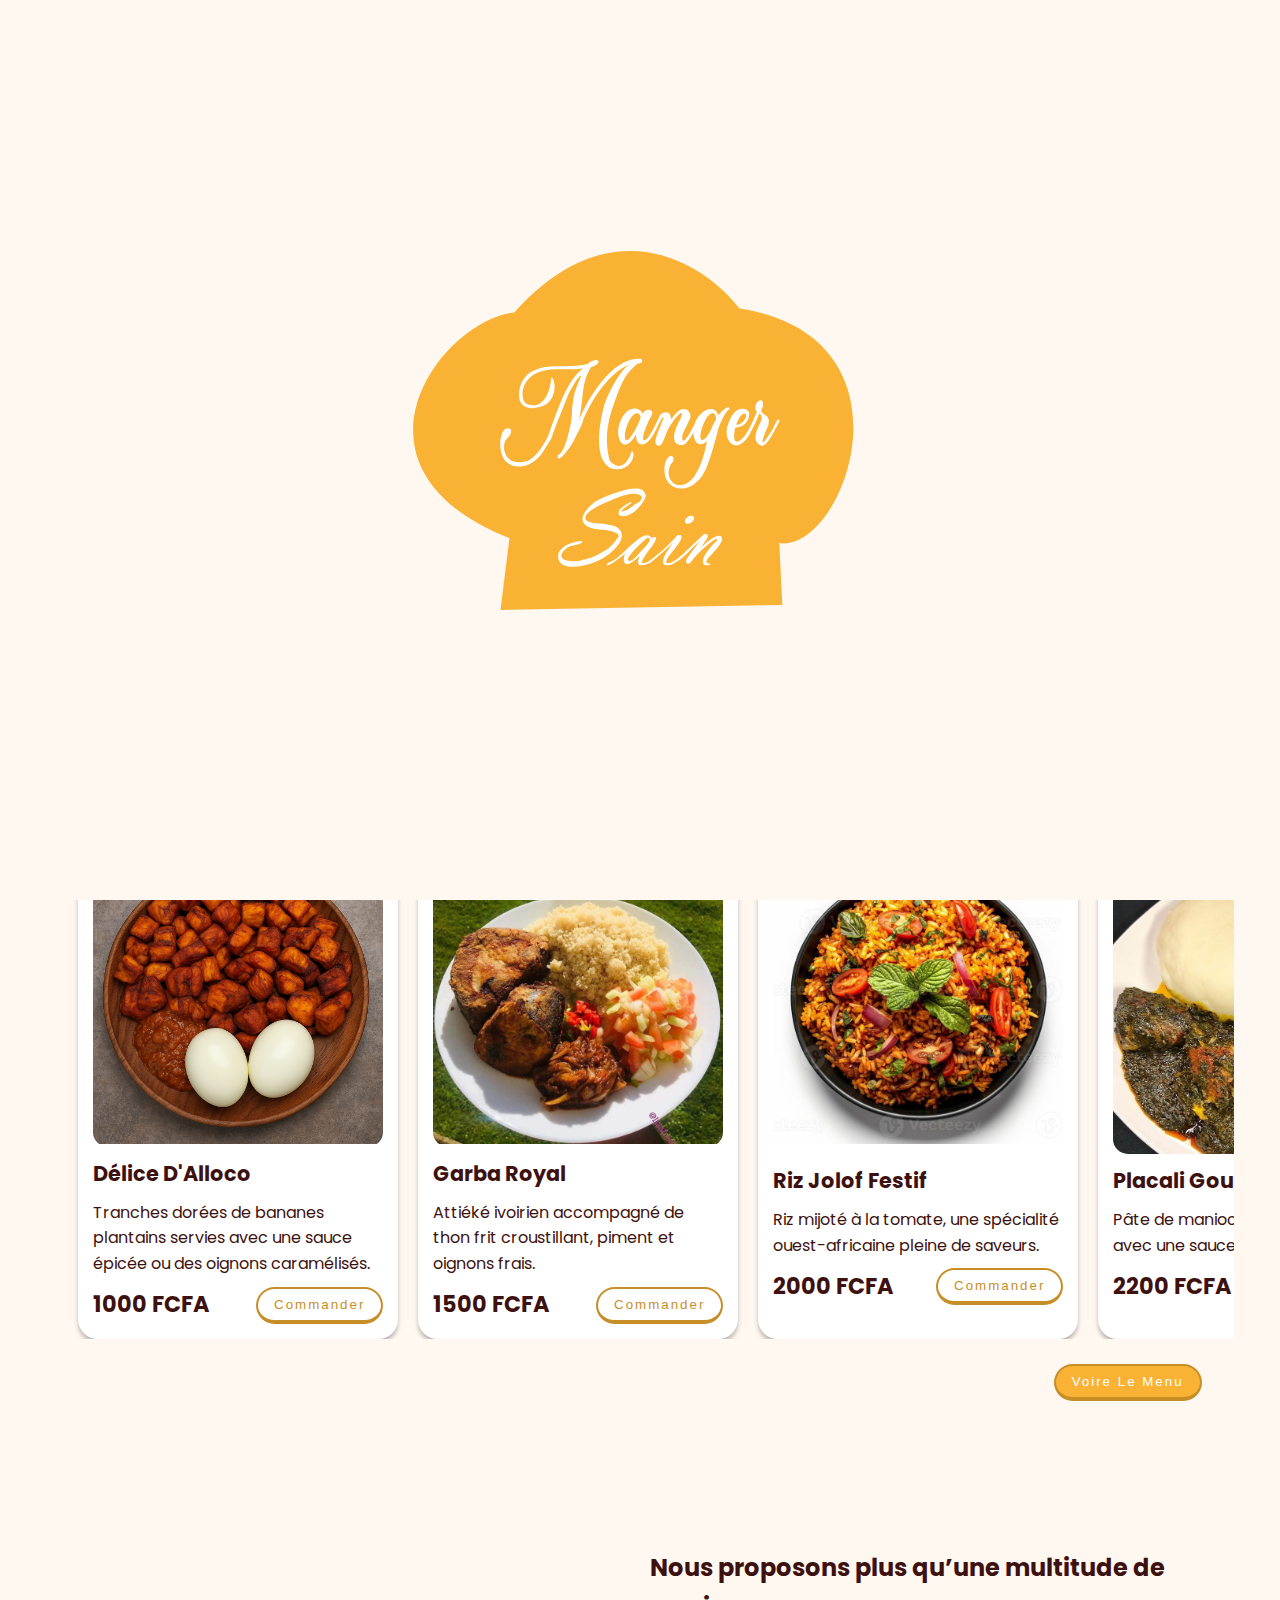
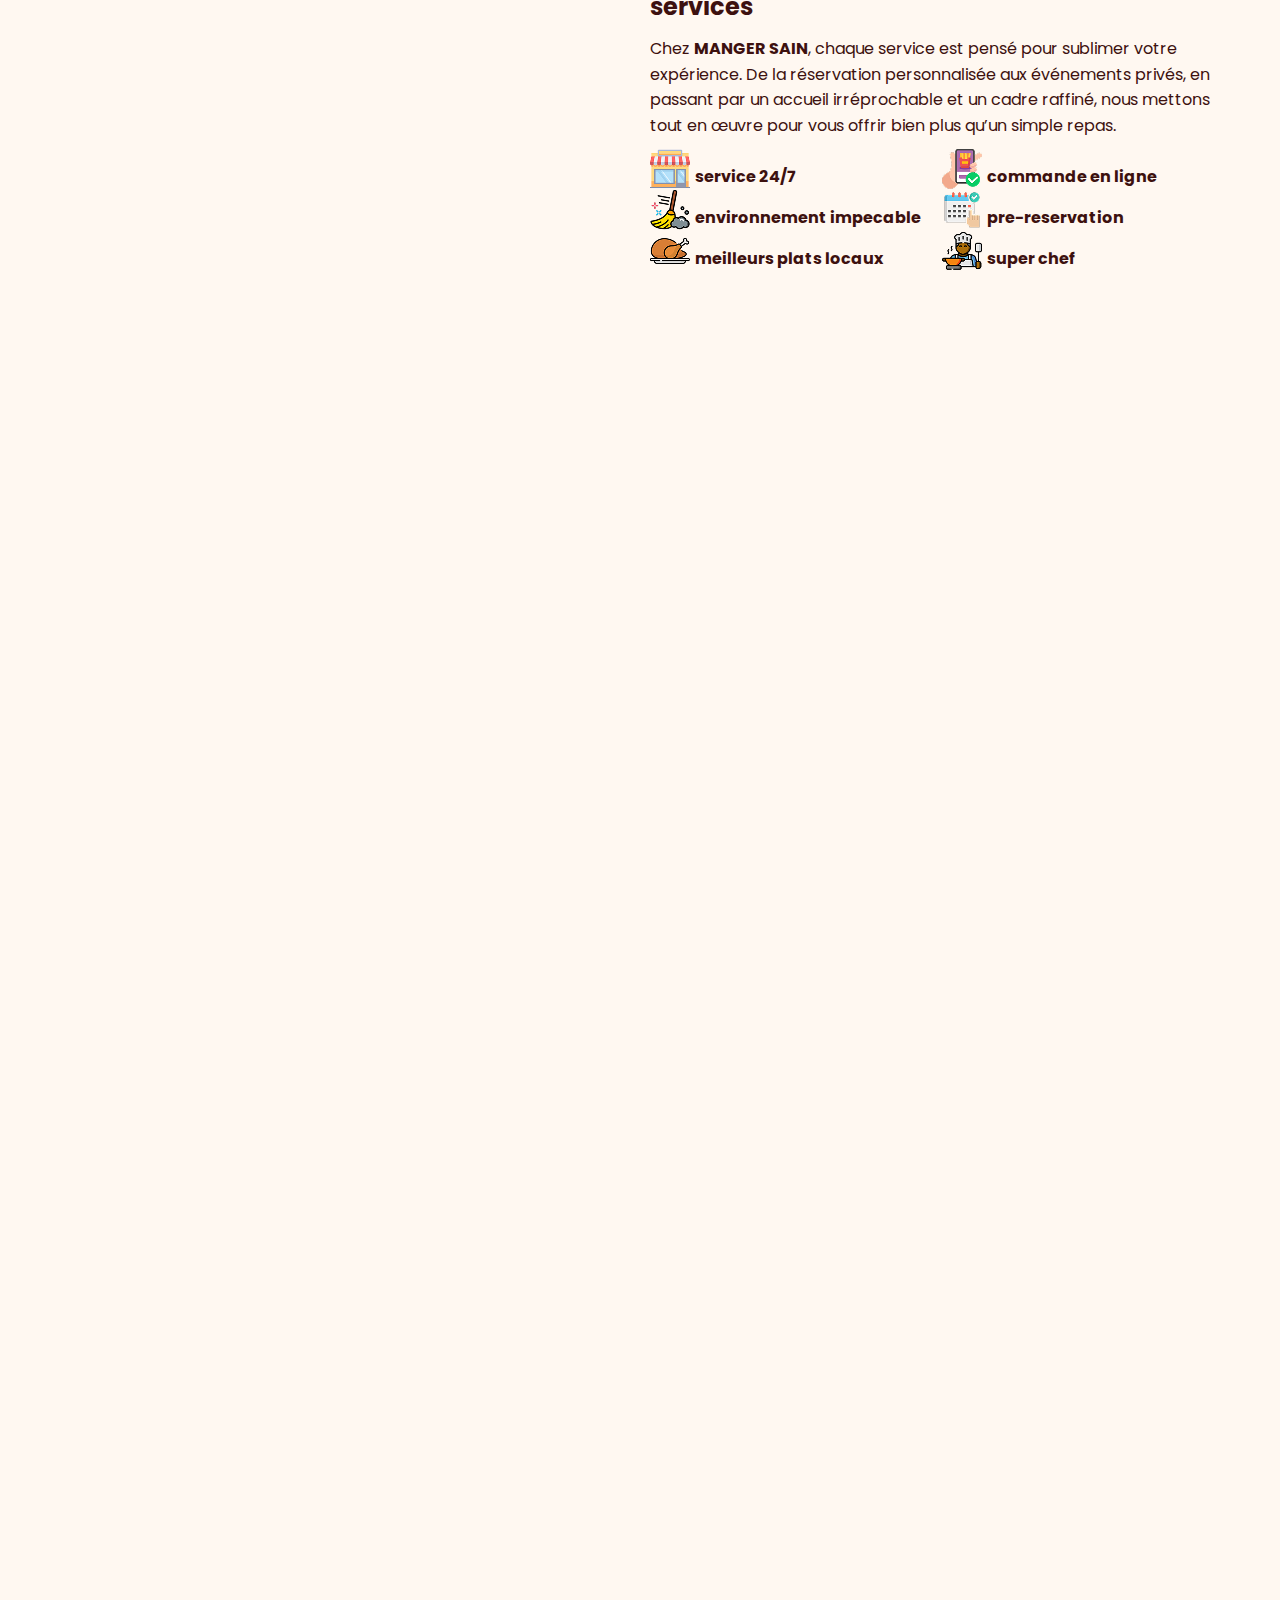
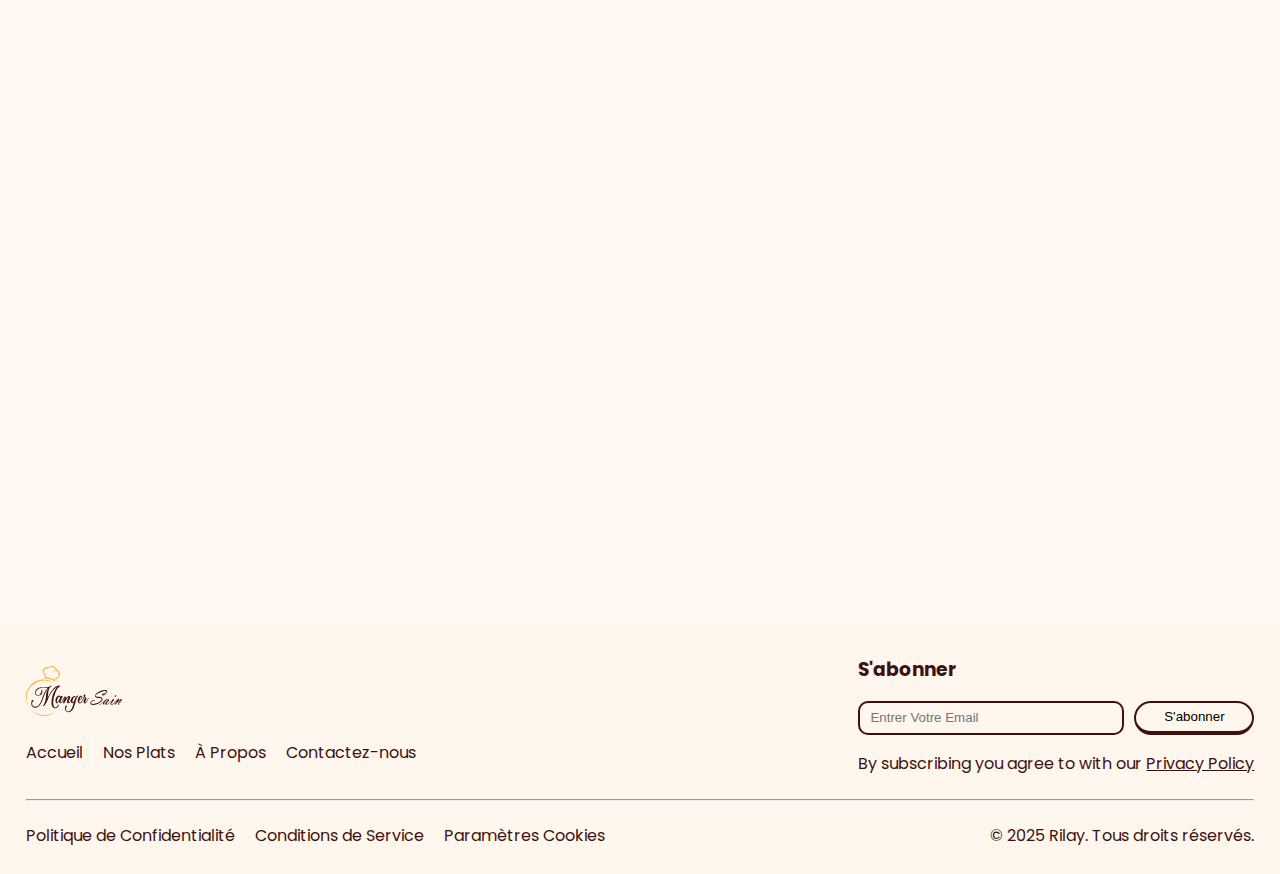
<file: index.html>
<!DOCTYPE html>
<html lang="en">
<head>
    <meta charset="UTF-8">
    <meta name="viewport" content="width=device-width, initial-scale=1.0">
    <link rel="stylesheet" href="css/main.css">
    <link rel="shortcut icon" href="./images/icon.svg" type="image/x-icon">
    <link rel="stylesheet" href="https://cdnjs.cloudflare.com/ajax/libs/font-awesome/6.0.0-beta3/css/all.min.css">

    <title>Acceuil || Manger Sain</title>
</head>
<body>
    <div id="loader">
        <div class="loader-content">
            <svg width="530" height="504" viewBox="0 0 530 504" fill="none" xmlns="http://www.w3.org/2000/svg">
                <path d="M407.49 410.473L125.304 415.545L134.276 343.669C-42.8485 273.727 64.2579 126.566 139.124 117.621C237.319 8.08343 330.385 69.285 364.644 113.578C549.389 142.62 469.053 358.465 404.487 348.597L407.49 410.473Z" fill="#F9B233"/>
                <path fill-rule="evenodd" clip-rule="evenodd" d="M176.147 182.67C175.033 197.709 168.238 214.621 152.531 209.638C150.345 208.944 148.619 206.946 147.741 203.278C146.404 196.52 148.403 181.723 167.012 176.32C174.428 174.167 181.522 174.326 188.709 174.487C194.91 174.625 201.179 174.765 207.784 173.424C192.968 185.678 186.061 204.615 173.696 239.26C168.477 252.258 160.433 261.836 152.531 266.362C140.5 269.56 131.365 267.332 128.914 254.633C128.777 252.699 128.913 249.705 129.719 246.723C130.199 246.123 130.717 245.507 131.242 244.883C134.225 241.339 137.442 237.517 135.264 234.581C132.442 232.576 126.441 232.442 125.015 247.949C124.861 253.356 125.838 259.914 128.914 264.677C133.993 272.54 150.525 277.58 165.675 260.314C168.649 255.938 172.393 250.115 176.147 243.786C181.134 230.128 184.58 221.593 187.305 214.841C189.329 209.828 190.956 205.799 192.522 201.385C195.938 194.067 203.417 180.665 206.447 180.665C204.194 184.979 201.539 191.564 199.265 199.045C197.511 207.241 197.18 212.566 196.876 217.458C196.552 222.673 196.259 227.396 194.305 234.581C192.634 243.456 187.977 259.779 182.719 260.314C181.531 269.378 190.45 260.009 198.275 246.946C199.605 243.923 201.055 241.118 202.445 238.429L202.445 238.429C204.59 234.281 206.591 230.411 207.784 226.449C213.316 211.707 230.553 179.64 255.239 169.302C248.734 172.026 236.68 189.881 229.163 210.519C222.934 234.581 218.923 266.362 236.97 274.239C257.556 278.16 261.589 256.638 256.687 256.638C249.914 277.224 239.309 271.698 234.853 266.362C229.007 247.065 232.328 226.861 238.885 209.405C248.166 182.369 252.843 177.941 259.292 171.835C260.336 170.846 261.427 169.814 262.591 168.634C269.364 168.634 267.158 164.067 265.599 164.067C237.17 162.106 212.462 203.947 203.551 226.449C205.601 218.497 206.363 211.236 207.081 204.384C208.275 192.999 209.351 182.741 216.027 172.31C230.063 168.3 222.043 160.279 212.462 169.302C201.706 171.643 193.896 171.541 186.523 171.444C180.915 171.37 175.56 171.299 169.352 172.31C161.658 174.165 156.284 176.618 152.531 179.431C145.178 186.569 143.842 194.042 143.842 201.385C143.931 215.198 159.994 216.089 171.134 209.638C183.276 200.605 179.6 182.67 176.147 182.67ZM267.715 219.431C265.153 211.633 250.115 209.405 243.876 231.016C240.532 242.602 247.887 262.252 261.254 239.26C259.583 249.063 270.055 260.336 282.977 231.016C284.277 227.897 287.087 223.017 287.878 222.439C289.517 221.243 287.917 225.186 285.779 230.455C282.538 238.444 278.06 249.483 281.752 250.288C285.935 252.991 287.701 248.294 290.102 241.913C291.856 237.249 293.948 231.685 297.57 227.452C302.286 221.065 310.447 211.566 305.368 224.667C299.292 234.562 296.259 247.434 302.806 249.684C304.661 250.321 307.707 251.291 310.826 248.729C312.312 247.28 315.928 243.047 318.513 237.7C318.661 244.161 321.565 254.967 331.992 246.501C329.318 263.656 319.203 296.295 300.132 289.611C296.419 287.643 290.374 280.833 295.899 269.337C302.806 263.322 294.896 255.635 290.329 267.555C282.977 297.743 319.738 306.878 332.994 269.337C336.299 259.98 339.901 248.729 343.466 233.752C347.069 224.19 351.063 216.296 354.828 214.195C354.026 209.027 346.919 216.423 343.466 220.322C338.23 206.62 322.412 218.651 319.738 229.234C307.262 253.741 306.519 246.129 307.707 239.26C309.059 236.452 310.239 234.091 311.244 232.079L311.244 232.079C316.269 222.024 316.934 220.693 312.943 215.866C307.05 211.938 303.062 216.512 298.455 221.796C297.628 222.745 296.781 223.717 295.899 224.667C296.523 216.111 289.215 216.719 286.096 219.431C285.039 220.35 283.907 222.804 282.37 226.134C280.181 230.877 277.172 237.396 272.394 243.786C263.839 251.775 269.609 232.799 276.293 221.659C280.927 212.747 268.384 213.75 267.715 219.431ZM360.509 232.799C372.362 233.333 377.442 218.874 372.54 215.644C368.233 212.599 358.126 211.767 352.155 232.799C349.147 245.721 360.509 260.537 373.209 242.156C377.776 234.692 384.594 219.676 384.237 218.874C385.685 219.431 388.091 221.77 386.131 226.672C381.007 237.032 376.662 247.28 386.688 251.068C386.92 251.023 387.153 251.003 387.395 250.982C389.738 250.779 392.908 250.505 404.623 226.672C404.623 225.112 403.635 223.776 402.374 225.669C401.322 227.25 399.946 229.865 398.273 233.752C385.173 255.101 386.874 247.211 389.361 240.597C390.078 238.498 390.931 236.573 391.698 234.841L391.698 234.841C392.601 232.803 393.384 231.034 393.687 229.568C394.968 223.359 392.273 221.602 390.063 220.161C389.416 219.74 388.811 219.345 388.359 218.874C386.576 217.716 386.502 216.683 386.688 216.312C386.251 215.366 386.794 214.404 387.292 213.52C387.557 213.05 387.81 212.602 387.896 212.19C390.651 199.102 375.983 208.03 382.009 217.426L378.556 225.112C367.75 251.179 355.162 254.521 360.509 232.799ZM265.153 224.444C267.492 218.428 257.244 210.573 250.114 237.366C247.976 256.883 259.998 237.7 265.153 224.444ZM341.126 224.667C339.641 227.377 336.604 233.133 336.336 234.47C324.751 256.749 321.075 241.265 331.992 222.439C336.336 217.537 341.126 216.414 341.126 224.667ZM361.289 230.125C362.903 230.268 365.438 229.762 367.467 227.674L367.631 227.506L367.635 227.502C369.343 225.751 372.479 222.538 370.647 218.874C369.05 218.169 364.943 219.431 361.289 230.125Z" fill="white"/>
                <path fill-rule="evenodd" clip-rule="evenodd" d="M246.344 316.967C247.496 314.088 254.102 309.929 257.262 308.209C255.942 306.409 251.743 309.169 244.305 315.089C242.824 318.347 243.468 321.526 246.344 321.526C260.261 323.253 274.177 301.011 270.218 299.331C266.955 286.854 235.507 299.171 220.191 306.889C195.045 327.14 212.513 334.962 225.35 334.962C245.217 336.786 245.065 341.48 242.505 343.6C235.837 353.406 230.933 355.885 225.891 358.432C224.765 359.002 223.632 359.574 222.47 360.233C217.619 362.985 213.098 364.116 205.632 365.983C204.952 366.154 204.247 366.33 203.515 366.514C177.41 368.338 186.6 355.597 194.878 351.638C209.514 348.879 207.994 347.199 206.275 346.599C190.823 347.655 184.48 355.517 183.24 359.316C179.521 380.91 219.951 371.913 234.347 359.316C250.375 346.551 247.664 337.761 244.305 334.962C243.061 332.109 237.926 331.096 232.261 329.978C230.494 329.63 228.677 329.271 226.909 328.844C204.739 328.844 209.474 321.286 214.313 316.967C219.871 312.52 227.171 309.416 233.03 306.925L233.03 306.925C234.127 306.459 235.172 306.015 236.147 305.587C256.327 296.724 265.237 298.499 266.859 302.57C265.899 305.93 265.659 306.649 260.261 309.546C253.638 315.507 248.476 317.058 246.344 316.967ZM254.142 352.358C244.065 362.627 239.146 366.514 232.188 368.793C230.908 371.153 231.54 373.448 244.305 363.755L250.063 359.316C247.424 365.314 247.184 378.151 265.06 361.355C262.765 365.557 260.852 372.31 268.299 370.593C270.098 370.593 272.828 369.408 275.737 367.954C281.655 363.035 294.548 352.094 298.771 347.679C291.653 356.357 280.823 373.088 294.452 370.593C296.406 370.761 301.341 367.909 306.809 363.836C309.489 361.317 311.952 358.931 314.334 356.623L314.336 356.621L314.339 356.618L314.339 356.618C317.818 353.247 321.125 350.043 324.684 346.839C320.165 352.918 311.128 365.314 311.128 366.274C311.131 368.31 311.957 370.385 314.607 368.718C315.515 368.146 316.606 366.753 317.971 365.01C319.118 363.546 320.457 361.835 322.045 360.156C329.643 352.718 344.287 339.473 342.08 345.999C335.242 352.478 323.245 366.466 329.963 370.593C333.802 371.313 338.498 369.713 332.945 368.718C329.69 367.052 332.864 363.771 337.103 359.389C341.025 355.333 345.859 350.335 347.358 344.8C346.874 335.642 332.274 346.307 326.004 353.557L327.324 351.518C328.817 348.905 330.057 347.101 330.991 345.744L330.991 345.743L330.992 345.743C332.158 344.047 332.845 343.049 332.945 342.04C333.196 339.51 330.862 339.222 328.883 339.641L307.289 360.156C292.293 373.472 285.718 370.593 296.971 357.636C311.56 340.841 306.489 339.521 302.13 340.961C295.604 349.023 281.495 361.835 272.738 367.474C261.538 372.337 269.143 362.101 275.421 353.651C276.622 352.036 277.773 350.486 278.736 349.119C283.631 340.961 279.656 342.04 277.056 343.6C272.18 337.246 266.231 341.401 254.142 352.358ZM311.008 328.964C313.287 330.643 322.453 325.773 317.846 321.166C311.32 320.302 308.129 326.842 311.008 328.964ZM272.498 343.24C266.37 347.375 248.024 366.274 254.142 366.274C256.902 367.474 263.98 359.316 265.899 356.798C274.289 348.994 277.439 342.972 272.498 343.24Z" fill="white"/>
        </svg>
        </div>
      </div>
      
    <header>
        <a href="index.html" class="logo">
            <svg xmlns="http://www.w3.org/2000/svg" width="96" height="50" viewBox="0 0 96 50" fill="none">
                <path  fill-rule="evenodd" clip-rule="evenodd" d="M76.4843 28.4783C76.7046 27.9275 77.9683 27.132 78.5726 26.803C78.3202 26.4588 77.517 26.9866 76.0942 28.1191C75.811 28.7423 75.9342 29.3503 76.4843 29.3503C79.1463 29.6807 81.8083 25.4261 81.051 25.1048C80.4268 22.7182 74.4113 25.0743 71.4816 26.5506C66.6716 30.4243 70.0129 31.9205 72.4683 31.9205C76.2686 32.2693 76.2395 33.1674 75.75 33.5728C74.4745 35.4485 73.5363 35.9227 72.5719 36.41C72.3565 36.5189 72.1397 36.6285 71.9176 36.7545C70.9896 37.2808 70.1248 37.4971 68.6966 37.8544L68.6966 37.8544L68.6959 37.8546C68.566 37.8871 68.4314 37.9208 68.2917 37.9559C63.2982 38.3047 65.056 35.8676 66.6395 35.1103C69.4392 34.5825 69.1485 34.2612 68.8196 34.1465C65.8638 34.3484 64.6506 35.8523 64.4135 36.579C63.7021 40.7097 71.4357 38.9886 74.1895 36.579C77.2554 34.1373 76.7367 32.456 76.0942 31.9205C75.8563 31.3747 74.8741 31.1809 73.7903 30.9672L73.7903 30.9671L73.7902 30.9671L73.7902 30.9671C73.4524 30.9005 73.1048 30.8319 72.7667 30.7501C68.5258 30.7501 69.4315 29.3044 70.3571 28.4783C71.4203 27.6277 72.8168 27.034 73.9374 26.5575C74.1472 26.4683 74.3473 26.3833 74.5337 26.3014C78.3938 24.6061 80.0981 24.9457 80.4085 25.7245C80.2249 26.367 80.179 26.5047 79.1463 27.0589C77.8795 28.199 76.8921 28.4957 76.4843 28.4783ZM77.9759 35.248C76.0483 37.2124 75.1074 37.9559 73.7764 38.3919C73.5316 38.8433 73.6525 39.2823 76.0942 37.4281L77.1957 36.579C76.6908 37.7264 76.6449 40.1819 80.0642 36.9691C79.6253 37.7728 79.2594 39.0646 80.6839 38.7362C81.0281 38.7362 81.5502 38.5095 82.1066 38.2313C83.2388 37.2904 85.7049 35.1975 86.5127 34.353C85.1511 36.013 83.0797 39.2135 85.6866 38.7362C86.0603 38.7683 87.0044 38.2227 88.0503 37.4436C88.5633 36.9616 89.0346 36.5049 89.4904 36.0632L89.4906 36.063L89.4908 36.0629C90.1562 35.418 90.7887 34.8052 91.4696 34.1924C90.6052 35.3551 88.8764 37.7264 88.8764 37.91C88.8771 38.2994 89.035 38.6963 89.5419 38.3774C89.7156 38.2681 89.9243 38.0017 90.1855 37.6681C90.4047 37.3882 90.661 37.0609 90.9647 36.7397C92.4181 35.3169 95.2193 32.7834 94.7971 34.0318C93.489 35.271 91.1942 37.9467 92.4793 38.7362C93.2136 38.8738 94.1119 38.5678 93.0498 38.3774C92.4272 38.0589 93.0342 37.4313 93.845 36.5929C94.5953 35.8172 95.5201 34.861 95.8068 33.8023C95.7142 32.0506 92.9215 34.0905 91.722 35.4775L91.9744 35.0874C92.2601 34.5875 92.4974 34.2424 92.676 33.9828L92.6761 33.9828C92.8992 33.6584 93.0306 33.4674 93.0498 33.2745C93.0978 32.7905 92.6513 32.7353 92.2728 32.8155L88.1421 36.7397C85.2735 39.2869 84.0158 38.7362 86.1685 36.2577C88.959 33.045 87.9891 32.7925 87.1553 33.0679C85.9069 34.61 83.2082 37.0609 81.5329 38.1395C79.3906 39.0697 80.8453 37.1118 82.0463 35.4954C82.2759 35.1864 82.4962 34.8899 82.6804 34.6284C83.6166 33.0679 82.8563 33.2745 82.3591 33.5728C81.4263 32.3573 80.2882 33.1522 77.9759 35.248ZM88.8535 30.7731C89.2895 31.0944 91.0427 30.1627 90.1615 29.2814C88.9131 29.1162 88.3027 30.3673 88.8535 30.7731ZM81.487 33.5039C80.3148 34.295 76.8056 37.91 77.9759 37.91C78.5037 38.1395 79.8577 36.579 80.2249 36.0973C81.8296 34.6047 82.4322 33.4527 81.487 33.5039Z" fill="#3D110F"/>
                <path d="M78.5726 26.803L78.5836 26.8232L78.6066 26.8106L78.5911 26.7895L78.5726 26.803ZM76.4843 28.4783L76.463 28.4697L76.451 28.4998L76.4833 28.5012L76.4843 28.4783ZM76.0942 28.1191L76.0781 28.0989L76.0733 28.1096L76.0942 28.1191ZM76.4843 29.3503L76.4872 29.3273H76.4843V29.3503ZM81.051 25.1048L81.0288 25.1107L81.0317 25.1216L81.0421 25.126L81.051 25.1048ZM71.4816 26.5506L71.471 26.5296L71.4672 26.5327L71.4816 26.5506ZM72.4683 31.9205L72.4705 31.8976H72.4683V31.9205ZM75.75 33.5728L75.7347 33.5544L75.731 33.5599L75.75 33.5728ZM72.5719 36.41L72.5616 36.3895L72.5719 36.41ZM71.9176 36.7545L71.9063 36.7345L71.9176 36.7545ZM68.6966 37.8544L68.691 37.832L68.6881 37.8331L68.6966 37.8544ZM68.6966 37.8544L68.7022 37.8769L68.7051 37.8757L68.6966 37.8544ZM68.6959 37.8546L68.7014 37.8769L68.7015 37.8769L68.6959 37.8546ZM68.2917 37.9559L68.2934 37.9792L68.2974 37.9782L68.2917 37.9559ZM66.6395 35.1103L66.6351 35.087L66.6296 35.0896L66.6395 35.1103ZM68.8196 34.1465L68.8278 34.1229L68.818 34.1236L68.8196 34.1465ZM64.4135 36.579L64.3914 36.5718L64.3909 36.5751L64.4135 36.579ZM74.1895 36.579L74.1752 36.561L74.1744 36.5617L74.1895 36.579ZM76.0942 31.9205L76.0706 31.9308L76.0795 31.9381L76.0942 31.9205ZM73.7903 30.9672L73.7853 30.9896L73.7858 30.9897L73.7903 30.9672ZM73.7902 30.9671L73.7952 30.9447L73.794 30.9445L73.7902 30.9671ZM73.7902 30.9671L73.7858 30.9897L73.7864 30.9898L73.7902 30.9671ZM72.7667 30.7501L72.7722 30.7272H72.7667V30.7501ZM70.3571 28.4783L70.3427 28.4603L70.3418 28.4611L70.3571 28.4783ZM73.9374 26.5575L73.9464 26.5786L73.9374 26.5575ZM74.5337 26.3014L74.5429 26.3224L74.5337 26.3014ZM80.4085 25.7245L80.4305 25.7308L80.4327 25.7232L80.4298 25.716L80.4085 25.7245ZM79.1463 27.0589L79.1351 27.038L79.131 27.0418L79.1463 27.0589ZM73.7764 38.3919L73.7693 38.3701L73.7606 38.373L73.7562 38.381L73.7764 38.3919ZM77.9759 35.248L77.9605 35.231L77.9596 35.2319L77.9759 35.248ZM76.0942 37.4281L76.1081 37.4464L76.1082 37.4463L76.0942 37.4281ZM77.1957 36.579L77.2167 36.5883L77.1817 36.5608L77.1957 36.579ZM80.0642 36.9691L80.0844 36.9801L80.0485 36.9524L80.0642 36.9691ZM80.6839 38.7362V38.7126L80.6787 38.7138L80.6839 38.7362ZM82.1066 38.2313L82.1172 38.2524L82.1213 38.2489L82.1066 38.2313ZM86.5127 34.353L86.5305 34.3676L86.4961 34.3372L86.5127 34.353ZM85.6866 38.7362L85.6886 38.7125L85.6825 38.7136L85.6866 38.7362ZM88.0503 37.4436L88.0641 37.4621L88.066 37.4603L88.0503 37.4436ZM89.4904 36.0632L89.4745 36.0467L89.4745 36.0467L89.4904 36.0632ZM89.4906 36.063L89.4748 36.0464L89.4747 36.0465L89.4906 36.063ZM89.4908 36.0629L89.5066 36.0795L89.5067 36.0793L89.4908 36.0629ZM91.4696 34.1924L91.488 34.2061L91.4542 34.1753L91.4696 34.1924ZM88.8764 37.91H88.8535V37.9101L88.8764 37.91ZM89.5419 38.3774L89.5541 38.3969L89.5419 38.3774ZM90.1855 37.6681L90.2036 37.6823L90.1855 37.6681ZM90.9647 36.7397L90.9486 36.7232L90.948 36.7239L90.9647 36.7397ZM94.7971 34.0318L94.8149 34.0506L94.8188 34.0391L94.7971 34.0318ZM92.4793 38.7362L92.4664 38.7571L92.4751 38.7587L92.4793 38.7362ZM93.0498 38.3774L93.0388 38.3988L93.0457 38.4L93.0498 38.3774ZM93.845 36.5929L93.8285 36.577L93.845 36.5929ZM95.8068 33.8023L95.8301 33.8086L95.8297 33.8011L95.8068 33.8023ZM91.722 35.4775L91.7027 35.465L91.7394 35.4925L91.722 35.4775ZM91.9744 35.0874L91.9937 35.0999L91.9944 35.0988L91.9744 35.0874ZM92.676 33.9828L92.695 33.9958L92.6957 33.9946L92.676 33.9828ZM92.6761 33.9828L92.6571 33.9697L92.6564 33.971L92.6761 33.9828ZM93.0498 33.2745L93.0726 33.2767L93.0498 33.2745ZM92.2728 32.8155L92.2672 32.7891L92.257 32.7989L92.2728 32.8155ZM88.1421 36.7397L88.1573 36.7568L88.1579 36.7563L88.1421 36.7397ZM86.1685 36.2577L86.1858 36.2728L86.1685 36.2577ZM87.1553 33.0679L87.1467 33.042L87.1374 33.0535L87.1553 33.0679ZM81.5329 38.1395L81.5422 38.1608L81.5454 38.1588L81.5329 38.1395ZM82.0463 35.4954L82.0647 35.5091L82.0463 35.4954ZM82.6804 34.6284L82.6992 34.6417L82.7 34.6402L82.6804 34.6284ZM82.3591 33.5728L82.3409 33.5868L82.3533 33.603L82.3709 33.5925L82.3591 33.5728ZM88.8535 30.7731L88.8671 30.7546V30.7546L88.8535 30.7731ZM90.1615 29.2814L90.1777 29.2652L90.1722 29.2597L90.1645 29.2587L90.1615 29.2814ZM77.9759 37.91L77.9859 37.8871H77.9759V37.91ZM81.487 33.5039L81.4856 33.4772L81.4742 33.4849L81.487 33.5039ZM80.2249 36.0973L80.209 36.0802L80.2066 36.0834L80.2249 36.0973ZM78.5616 26.7829C78.2588 26.9477 77.7909 27.2294 77.3708 27.539C77.1608 27.6938 76.9624 27.8559 76.8024 28.0141C76.6429 28.1719 76.5199 28.3276 76.463 28.4697L76.5056 28.4868C76.5589 28.3535 76.6765 28.2032 76.8347 28.0467C76.9925 27.8906 77.1891 27.73 77.3981 27.5759C77.816 27.2678 78.2821 26.9873 78.5836 26.8232L78.5616 26.7829ZM76.1085 28.137C76.82 27.5707 77.3752 27.1568 77.7835 26.9273C77.9879 26.8125 78.1534 26.7451 78.2821 26.7269C78.4097 26.7089 78.4975 26.7394 78.5541 26.8166L78.5911 26.7895C78.5215 26.6945 78.4142 26.6619 78.2757 26.6815C78.1384 26.7008 77.9668 26.7717 77.761 26.8873C77.349 27.1188 76.7912 27.535 76.0799 28.1011L76.1085 28.137ZM76.4843 29.3273C76.3512 29.3273 76.2455 29.2906 76.1657 29.2275C76.0857 29.1644 76.0299 29.0734 75.9988 28.9622C75.9366 28.7392 75.9749 28.4371 76.1151 28.1286L76.0733 28.1096C75.9303 28.4242 75.8886 28.7378 75.9546 28.9746C75.9878 29.0933 76.0482 29.1933 76.1372 29.2636C76.2263 29.3339 76.3424 29.3732 76.4843 29.3732V29.3273ZM81.0421 25.126C81.1234 25.1605 81.1639 25.2491 81.1585 25.3922C81.1531 25.5346 81.102 25.7229 81.0102 25.9413C80.8266 26.3776 80.4831 26.9272 80.0324 27.4571C79.5818 27.9869 79.0251 28.4959 78.4158 28.8517C77.8065 29.2075 77.1461 29.4093 76.4871 29.3275L76.4815 29.3731C77.1536 29.4565 77.8241 29.2504 78.439 28.8913C79.0538 28.5323 79.6144 28.0195 80.0674 27.4868C80.5203 26.9542 80.8667 26.4006 81.0525 25.9591C81.1452 25.7386 81.1987 25.5444 81.2043 25.3939C81.21 25.2442 81.168 25.1295 81.06 25.0837L81.0421 25.126ZM71.4919 26.5711C72.956 25.8333 75.1905 24.876 77.1363 24.4014C78.1095 24.164 79.0082 24.0479 79.7015 24.139C80.3941 24.2301 80.8761 24.5267 81.0288 25.1107L81.0732 25.099C80.9139 24.4897 80.4098 24.1858 79.7074 24.0935C79.0057 24.0013 78.1004 24.119 77.1254 24.3568C75.175 24.8326 72.9369 25.7915 71.4712 26.5301L71.4919 26.5711ZM72.4683 31.8976C71.8566 31.8976 71.1899 31.8043 70.6093 31.6045C70.0283 31.4045 69.5364 31.0988 69.2698 30.6759C69.0043 30.2547 68.9599 29.7131 69.282 29.0337C69.6046 28.3532 70.2946 27.536 71.496 26.5685L71.4672 26.5327C70.2635 27.5021 69.5674 28.3245 69.2405 29.014C68.9131 29.7046 68.9555 30.2634 69.231 30.7004C69.5055 31.1358 70.0087 31.4463 70.5944 31.6479C71.1806 31.8497 71.8524 31.9435 72.4683 31.9435V31.8976ZM75.7646 33.5905C75.8895 33.487 75.9881 33.3497 76.001 33.1945C76.014 33.0379 75.9393 32.8699 75.732 32.7074C75.5252 32.5452 75.1844 32.3866 74.6591 32.2466C74.1334 32.1066 73.4213 31.9849 72.4704 31.8977L72.4662 31.9434C73.4155 32.0305 74.1249 32.1519 74.6473 32.291C75.17 32.4302 75.5039 32.5868 75.7037 32.7435C75.903 32.8997 75.9666 33.0541 75.9553 33.1907C75.9438 33.3288 75.8552 33.4558 75.7353 33.5551L75.7646 33.5905ZM72.5823 36.4305C73.0644 36.1868 73.542 35.9455 74.0586 35.5299C74.5753 35.1143 75.1302 34.525 75.7689 33.5857L75.731 33.5599C75.0942 34.4963 74.5423 35.082 74.0299 35.4942C73.5174 35.9064 73.0438 36.1459 72.5616 36.3895L72.5823 36.4305ZM71.9289 36.7744C72.1505 36.6487 72.3668 36.5394 72.5823 36.4305L72.5616 36.3895C72.3462 36.4984 72.1289 36.6082 71.9063 36.7345L71.9289 36.7744ZM68.7021 37.8767C70.1298 37.5195 70.9978 37.3026 71.9289 36.7744L71.9063 36.7345C70.9815 37.259 70.1198 37.4747 68.691 37.8322L68.7021 37.8767ZM68.7051 37.8757L68.7051 37.8757L68.6881 37.8331L68.688 37.8331L68.7051 37.8757ZM68.7015 37.8769L68.7022 37.8767L68.691 37.8322L68.6903 37.8323L68.7015 37.8769ZM68.2974 37.9782C68.437 37.943 68.5716 37.9094 68.7014 37.8769L68.6903 37.8323C68.5604 37.8648 68.4258 37.8985 68.2861 37.9337L68.2974 37.9782ZM66.6296 35.0896C66.2312 35.2802 65.8221 35.5761 65.5107 35.9078C65.2 36.2387 64.9831 36.6087 64.9763 36.9475C64.9729 37.1177 65.0226 37.2795 65.1392 37.423C65.2555 37.5662 65.4373 37.6899 65.6962 37.7864C66.2135 37.9794 67.0439 38.0661 68.2933 37.9788L68.2901 37.933C67.0428 38.0202 66.2203 37.933 65.7123 37.7434C65.4585 37.6488 65.2845 37.529 65.1748 37.394C65.0654 37.2594 65.019 37.1083 65.0222 36.9484C65.0286 36.6268 65.236 36.2674 65.5441 35.9392C65.8516 35.6118 66.256 35.3191 66.6494 35.131L66.6296 35.0896ZM68.812 34.1682C68.8522 34.1822 68.8911 34.1991 68.9232 34.2188C68.9556 34.2386 68.9791 34.2601 68.9913 34.2823C69.0026 34.3031 69.0047 34.3258 68.9918 34.3528C68.9782 34.3812 68.9474 34.4154 68.8898 34.4545C68.7749 34.5327 68.5619 34.6252 68.201 34.7312C67.8407 34.837 67.3347 34.9559 66.6352 35.0878L66.6437 35.1329C67.344 35.0008 67.8516 34.8816 68.214 34.7752C68.5757 34.6689 68.7945 34.5749 68.9157 34.4925C68.9762 34.4513 69.0146 34.4116 69.0332 34.3726C69.0525 34.3322 69.0499 34.2939 69.0315 34.2603C69.0139 34.228 68.9826 34.2014 68.9471 34.1796C68.9113 34.1577 68.8692 34.1395 68.8271 34.1248L68.812 34.1682ZM64.4353 36.5861C64.669 35.87 65.8728 34.3708 68.8211 34.1694L68.818 34.1236C65.8549 34.326 64.6323 35.8346 64.3917 36.5719L64.4353 36.5861ZM74.1744 36.5617C72.8018 37.7627 70.1848 38.794 67.9998 39.0088C66.9071 39.1162 65.9268 39.0189 65.265 38.6406C64.9346 38.4517 64.6839 38.193 64.5374 37.8547C64.3908 37.5162 64.3477 37.096 64.4361 36.5829L64.3909 36.5751C64.3014 37.0947 64.3443 37.5243 64.4953 37.8729C64.6463 38.2217 64.9046 38.4874 65.2422 38.6804C65.9164 39.0658 66.9083 39.1622 68.0043 39.0545C70.1967 38.839 72.8234 37.8049 74.2046 36.5963L74.1744 36.5617ZM76.0795 31.9381C76.394 32.2002 76.6816 32.7457 76.5101 33.53C76.3384 34.3152 75.7061 35.3418 74.1752 36.5611L74.2038 36.597C75.7388 35.3745 76.3801 34.3396 76.5549 33.5398C76.73 32.7392 76.4369 32.1762 76.1089 31.9029L76.0795 31.9381ZM73.7858 30.9897C74.3282 31.0967 74.843 31.1982 75.2519 31.341C75.6619 31.4841 75.9583 31.6663 76.0731 31.9297L76.1152 31.9113C75.9921 31.6289 75.6785 31.4413 75.267 31.2976C74.8544 31.1536 74.3361 31.0514 73.7947 30.9446L73.7858 30.9897ZM73.7853 30.9895L73.7853 30.9896L73.7953 30.9448L73.7952 30.9447L73.7853 30.9895ZM73.7853 30.9895L73.7853 30.9895L73.7952 30.9447L73.7952 30.9447L73.7853 30.9895ZM73.7864 30.9898L73.7865 30.9898L73.794 30.9445L73.794 30.9445L73.7864 30.9898ZM72.7613 30.7724C73.0999 30.8544 73.4481 30.923 73.7858 30.9897L73.7946 30.9446C73.4568 30.878 73.1096 30.8095 72.7721 30.7278L72.7613 30.7724ZM70.3418 28.4611C70.1096 28.6684 69.8775 28.9155 69.727 29.1701C69.5767 29.4243 69.5053 29.6905 69.6032 29.9326C69.7011 30.1746 69.9648 30.3841 70.4643 30.5333C70.9644 30.6827 71.7055 30.7731 72.7667 30.7731V30.7272C71.7074 30.7272 70.9714 30.6369 70.4775 30.4893C69.983 30.3417 69.7358 30.1381 69.6457 29.9154C69.5557 29.6928 69.6192 29.4427 69.7665 29.1934C69.9136 28.9446 70.1418 28.7012 70.3724 28.4954L70.3418 28.4611ZM73.9285 26.5364C72.8084 27.0126 71.4088 27.6075 70.3428 28.4603L70.3714 28.4962C71.4317 27.6479 72.8251 27.0554 73.9464 26.5786L73.9285 26.5364ZM74.5245 26.2804C74.3382 26.3622 74.1382 26.4472 73.9285 26.5364L73.9464 26.5786C74.1561 26.4895 74.3563 26.4043 74.5429 26.3224L74.5245 26.2804ZM80.4298 25.716C80.269 25.3124 79.7515 25.0325 78.8015 25.0622C77.8499 25.092 76.4557 25.4322 74.5245 26.2804L74.5429 26.3224C76.4717 25.4753 77.8597 25.1376 78.803 25.1081C79.7478 25.0785 80.2376 25.3577 80.3872 25.7329L80.4298 25.716ZM79.1572 27.0791C79.673 26.8022 79.9463 26.6276 80.113 26.44C80.2805 26.2515 80.339 26.0512 80.4305 25.7308L80.3864 25.7181C80.2944 26.0403 80.2381 26.2301 80.0786 26.4096C79.9182 26.5901 79.6522 26.7613 79.1355 27.0386L79.1572 27.0791ZM76.4833 28.5012C76.6924 28.5101 77.045 28.4388 77.503 28.2234C77.9614 28.0079 78.5268 27.6473 79.1617 27.0759L79.131 27.0418C78.499 27.6106 77.9373 27.9685 77.4834 28.1819C77.029 28.3956 76.6841 28.4638 76.4853 28.4553L76.4833 28.5012ZM73.7835 38.4137C75.1203 37.9759 76.0645 37.2286 77.9923 35.2641L77.9596 35.2319C76.0321 37.1961 75.0945 37.936 73.7693 38.3701L73.7835 38.4137ZM76.0803 37.4098C75.4702 37.8731 75.0056 38.1928 74.6556 38.4048C74.3051 38.6171 74.0715 38.7202 73.923 38.7522C73.8487 38.7682 73.7988 38.7656 73.7669 38.7529C73.7368 38.7409 73.7206 38.7191 73.7144 38.688C73.708 38.6555 73.7127 38.6127 73.7276 38.5627C73.7423 38.5131 73.7665 38.4584 73.7966 38.4029L73.7562 38.381C73.7251 38.4383 73.6995 38.4961 73.6836 38.5496C73.6678 38.6028 73.6608 38.6539 73.6694 38.697C73.6783 38.7415 73.7038 38.7772 73.7499 38.7955C73.7941 38.8132 73.8547 38.8138 73.9327 38.797C74.0891 38.7634 74.3282 38.6568 74.6794 38.444C75.0312 38.2309 75.4973 37.9102 76.1081 37.4464L76.0803 37.4098ZM77.1817 36.5608L76.0802 37.4099L76.1082 37.4463L77.2097 36.5972L77.1817 36.5608ZM80.0485 36.9524C79.1943 37.755 78.5584 38.2018 78.0934 38.4039C77.628 38.6061 77.3411 38.5607 77.1747 38.393C77.0056 38.2225 76.9512 37.9173 76.973 37.5773C76.9947 37.2388 77.0915 36.8729 77.2167 36.5883L77.1747 36.5698C77.0475 36.8589 76.9492 37.2301 76.9272 37.5744C76.9052 37.9171 76.9584 38.2401 77.1421 38.4253C77.3285 38.6132 77.6397 38.6511 78.1117 38.446C78.584 38.2407 79.2245 37.7896 80.08 36.9859L80.0485 36.9524ZM80.6787 38.7138C80.3247 38.7954 80.0873 38.775 79.9354 38.6915C79.7851 38.6089 79.7136 38.4616 79.6982 38.2753C79.6827 38.0884 79.7241 37.8652 79.7974 37.6375C79.8707 37.4102 79.9752 37.1801 80.0844 36.9801L80.0441 36.9581C79.9338 37.16 79.828 37.3928 79.7537 37.6234C79.6795 37.8537 79.6362 38.0836 79.6524 38.2791C79.6687 38.4752 79.7453 38.6394 79.9133 38.7317C80.0798 38.8232 80.3308 38.8411 80.689 38.7585L80.6787 38.7138ZM82.0964 38.2108C81.8184 38.3498 81.5496 38.4756 81.3076 38.5666C81.0651 38.6578 80.8517 38.7132 80.6839 38.7132V38.7591C80.8602 38.7591 81.08 38.7012 81.3237 38.6095C81.568 38.5177 81.8385 38.391 82.1169 38.2518L82.0964 38.2108ZM86.4961 34.3372C85.6895 35.1805 83.2245 37.2724 82.092 38.2136L82.1213 38.2489C83.253 37.3084 85.7204 35.2146 86.5293 34.3689L86.4961 34.3372ZM85.6825 38.7136C85.032 38.8327 84.6873 38.7196 84.5442 38.4745C84.4719 38.3507 84.4484 38.1896 84.4662 37.9989C84.4839 37.8083 84.5428 37.5901 84.6329 37.3543C84.9937 36.4099 85.85 35.1972 86.5305 34.3676L86.495 34.3385C85.8139 35.1688 84.9536 36.3863 84.59 37.3379C84.4991 37.576 84.4388 37.7984 84.4205 37.9946C84.4022 38.1907 84.4257 38.3626 84.5046 38.4977C84.6638 38.7703 85.0377 38.8783 85.6907 38.7587L85.6825 38.7136ZM88.0366 37.4252C87.5141 37.8144 87.0175 38.1449 86.6052 38.374C86.399 38.4886 86.2144 38.5776 86.0585 38.6358C85.9018 38.6943 85.7767 38.7209 85.6886 38.7133L85.6846 38.759C85.7833 38.7675 85.9164 38.7379 86.0745 38.6788C86.2334 38.6195 86.4202 38.5294 86.6275 38.4142C87.0422 38.1837 87.5405 37.8519 88.064 37.462L88.0366 37.4252ZM89.4745 36.0467C89.0186 36.4884 88.5474 36.945 88.0346 37.4269L88.066 37.4603C88.5792 36.9782 89.0506 36.5213 89.5064 36.0797L89.4745 36.0467ZM89.4747 36.0465L89.4745 36.0467L89.5064 36.0797L89.5065 36.0795L89.4747 36.0465ZM89.475 36.0462L89.4748 36.0464L89.5064 36.0797L89.5066 36.0795L89.475 36.0462ZM91.4542 34.1753C90.7729 34.7885 90.1402 35.4016 89.4748 36.0464L89.5067 36.0793C90.1723 35.4345 90.8044 34.8219 91.4849 34.2094L91.4542 34.1753ZM88.8994 37.91C88.8994 37.908 88.9001 37.903 88.9032 37.8938C88.9061 37.885 88.9106 37.8739 88.9168 37.8604C88.9293 37.8336 88.9479 37.7988 88.9722 37.7567C89.0209 37.6726 89.0915 37.5609 89.1792 37.4278C89.3546 37.1619 89.5975 36.8122 89.8676 36.4317C90.4077 35.6707 91.0559 34.7874 91.488 34.2061L91.4512 34.1787C91.0189 34.7601 90.3705 35.6438 89.8301 36.4051C89.56 36.7857 89.3167 37.1359 89.1409 37.4026C89.053 37.5358 88.9818 37.6485 88.9325 37.7338C88.9079 37.7764 88.8885 37.8125 88.8752 37.8411C88.8686 37.8554 88.8633 37.8682 88.8596 37.8793C88.8561 37.8898 88.8535 37.9005 88.8535 37.91H88.8994ZM89.5297 38.358C89.4049 38.4365 89.3041 38.4693 89.2238 38.4707C89.1443 38.4722 89.0832 38.4431 89.0359 38.3935C88.9881 38.3433 88.9538 38.2712 88.9316 38.1864C88.9094 38.1017 88.8995 38.0059 88.8994 37.91L88.8535 37.9101C88.8536 38.0088 88.8638 38.1087 88.8872 38.198C88.9106 38.2871 88.9476 38.3673 89.0027 38.4252C89.0584 38.4836 89.1318 38.5183 89.2246 38.5166C89.3164 38.515 89.4255 38.4778 89.5541 38.3969L89.5297 38.358ZM90.1674 37.654C90.0367 37.8209 89.9197 37.9704 89.8136 38.0918C89.7073 38.2135 89.6136 38.3053 89.5297 38.358L89.5541 38.3969C89.644 38.3403 89.7414 38.2442 89.8482 38.122C89.9552 37.9995 90.0731 37.8489 90.2036 37.6823L90.1674 37.654ZM90.948 36.7239C90.6435 37.046 90.3866 37.3741 90.1674 37.654L90.2036 37.6823C90.4229 37.4022 90.6785 37.0758 90.9814 36.7554L90.948 36.7239ZM94.8188 34.0391C94.8455 33.9601 94.8601 33.8946 94.8625 33.8419C94.865 33.7895 94.8556 33.7467 94.831 33.7167C94.8058 33.6861 94.7683 33.6734 94.7248 33.6732C94.6818 33.6731 94.6304 33.6851 94.5728 33.7066C94.3429 33.7923 93.9843 34.0387 93.57 34.366C92.7399 35.0219 91.6755 36.0117 90.9487 36.7233L90.9808 36.7561C91.7073 36.0448 92.7702 35.0564 93.5985 34.402C94.0134 34.0741 94.3667 33.8324 94.5888 33.7496C94.6441 33.729 94.6895 33.719 94.7247 33.7191C94.7594 33.7192 94.7817 33.7291 94.7955 33.7459C94.8099 33.7634 94.8189 33.7928 94.8167 33.8397C94.8145 33.8864 94.8014 33.9474 94.7753 34.0244L94.8188 34.0391ZM92.4913 38.7166C92.3347 38.6204 92.2335 38.4961 92.1777 38.35C92.1218 38.2035 92.111 38.0336 92.1381 37.8456C92.1922 37.4691 92.3975 37.0252 92.6852 36.5648C93.2603 35.6446 94.1595 34.6673 94.8129 34.0484L94.7813 34.0151C94.1266 34.6354 93.2243 35.6156 92.6463 36.5405C92.3575 37.0026 92.1482 37.4531 92.0926 37.8391C92.0648 38.0323 92.0754 38.2106 92.1348 38.3664C92.1944 38.5225 92.3026 38.6545 92.4673 38.7557L92.4913 38.7166ZM93.0457 38.4C93.1778 38.4237 93.2787 38.449 93.3528 38.4748C93.4275 38.5008 93.4727 38.5265 93.4958 38.5494C93.5071 38.5607 93.512 38.5701 93.5136 38.5775C93.5151 38.5844 93.5141 38.5916 93.5096 38.5998C93.4996 38.6178 93.4737 38.6386 93.4288 38.6589C93.3405 38.6989 93.1956 38.7299 93.026 38.7421C92.8568 38.7543 92.6649 38.7476 92.4835 38.7136L92.4751 38.7587C92.6609 38.7936 92.8567 38.8003 93.0293 38.7879C93.2014 38.7755 93.3524 38.7439 93.4477 38.7007C93.4946 38.6795 93.5323 38.6536 93.5498 38.622C93.5589 38.6054 93.5625 38.587 93.5585 38.5679C93.5545 38.5493 93.5437 38.5323 93.5282 38.5169C93.4976 38.4865 93.4444 38.4581 93.3679 38.4315C93.2907 38.4046 93.1873 38.3788 93.0538 38.3548L93.0457 38.4ZM93.8285 36.577C93.424 36.9952 93.067 37.364 92.89 37.6686C92.8015 37.8208 92.7555 37.9611 92.7746 38.0856C92.7941 38.2119 92.8795 38.3161 93.0393 38.3979L93.0602 38.357C92.9087 38.2795 92.8365 38.1858 92.82 38.0786C92.8032 37.9697 92.8429 37.8409 92.9297 37.6916C93.1032 37.3931 93.4552 37.029 93.8615 36.6089L93.8285 36.577ZM95.7847 33.7963C95.6424 34.3215 95.3415 34.8225 94.9815 35.2897C94.6216 35.7569 94.2038 36.189 93.8285 36.577L93.8615 36.6089C94.2365 36.2212 94.6562 35.7873 95.0179 35.3177C95.3796 34.8483 95.6845 34.3418 95.829 33.8083L95.7847 33.7963ZM91.7394 35.4925C92.3376 34.8007 93.3336 33.9459 94.1904 33.4831C94.6197 33.2512 95.0095 33.1202 95.2956 33.1528C95.4375 33.1689 95.5529 33.2252 95.636 33.3288C95.7195 33.4329 95.7725 33.5874 95.7839 33.8035L95.8297 33.8011C95.818 33.5792 95.7634 33.4143 95.6718 33.3001C95.5798 33.1854 95.4524 33.1245 95.3008 33.1072C94.9997 33.0729 94.599 33.2102 94.1686 33.4427C93.306 33.9087 92.3058 34.7673 91.7046 35.4625L91.7394 35.4925ZM91.9552 35.0749L91.7027 35.465L91.7413 35.49L91.9937 35.0998L91.9552 35.0749ZM92.6571 33.9698C92.4785 34.2295 92.2406 34.5753 91.9545 35.076L91.9944 35.0988C92.2795 34.5998 92.5164 34.2553 92.695 33.9958L92.6571 33.9698ZM92.6564 33.971L92.6564 33.971L92.6957 33.9946L92.6957 33.9946L92.6564 33.971ZM93.0269 33.2722C93.0178 33.3642 92.9818 33.457 92.9194 33.5681C92.8569 33.6794 92.7689 33.8073 92.6572 33.9698L92.695 33.9958C92.8063 33.8339 92.8957 33.7041 92.9594 33.5905C93.0233 33.4768 93.0626 33.3777 93.0726 33.2767L93.0269 33.2722ZM92.2775 32.8379C92.465 32.7982 92.6657 32.793 92.8123 32.8546C92.885 32.8851 92.9438 32.9319 92.9819 32.9987C93.02 33.0656 93.0386 33.1547 93.0269 33.2722L93.0726 33.2767C93.0849 33.1522 93.0657 33.053 93.0218 32.9759C92.9778 32.8988 92.9103 32.846 92.8301 32.8123C92.6708 32.7453 92.4591 32.7526 92.268 32.793L92.2775 32.8379ZM88.1579 36.7563L92.2886 32.8321L92.257 32.7989L88.1263 36.723L88.1579 36.7563ZM86.1512 36.2427C85.6124 36.863 85.2853 37.3645 85.1439 37.7285C85.0733 37.9103 85.0479 38.0604 85.068 38.175C85.0884 38.2916 85.1559 38.3702 85.2653 38.4052C85.3725 38.4394 85.5179 38.4312 85.6955 38.3822C85.8737 38.333 86.0871 38.2421 86.3319 38.1076C86.8215 37.8387 87.4394 37.3943 88.1573 36.7568L88.1268 36.7225C87.4105 37.3586 86.7954 37.8006 86.3098 38.0674C86.0669 38.2008 85.857 38.29 85.6833 38.3379C85.5091 38.386 85.3741 38.3918 85.2793 38.3615C85.1867 38.3319 85.1308 38.2675 85.1132 38.1671C85.0952 38.0646 85.1173 37.9237 85.1867 37.7451C85.3253 37.3885 85.6483 36.8917 86.1858 36.2728L86.1512 36.2427ZM87.1625 33.0897C87.3696 33.0213 87.5819 32.9869 87.7405 33.0208C87.8193 33.0376 87.8833 33.0709 87.9277 33.1238C87.9719 33.1765 87.9986 33.2512 87.9981 33.3547C87.997 33.5632 87.8857 33.8827 87.5976 34.3532C87.3101 34.8229 86.8484 35.44 86.1512 36.2427L86.1858 36.2728C86.8839 35.4691 87.3474 34.8499 87.6368 34.3772C87.9256 33.9054 88.0429 33.5767 88.044 33.3549C88.0445 33.2432 88.0156 33.1572 87.9628 33.0943C87.9102 33.0315 87.8359 32.9942 87.7501 32.9759C87.5795 32.9395 87.3578 32.9769 87.1481 33.0461L87.1625 33.0897ZM81.5454 38.1588C83.2227 37.0788 85.9233 34.6263 87.1731 33.0824L87.1374 33.0535C85.8905 34.5938 83.1936 37.043 81.5205 38.1202L81.5454 38.1588ZM82.0279 35.4817C81.7277 35.8858 81.4113 36.3116 81.1392 36.7083C80.8674 37.1048 80.6387 37.4736 80.5148 37.7634C80.4529 37.9081 80.4161 38.0353 80.4143 38.1375C80.4125 38.2407 80.4466 38.322 80.5297 38.3664C80.61 38.4092 80.7309 38.4144 80.8951 38.3818C81.0603 38.349 81.2736 38.2771 81.5421 38.1606L81.5238 38.1185C81.2567 38.2344 81.0468 38.3049 80.8862 38.3368C80.7247 38.3688 80.6171 38.361 80.5513 38.3259C80.4882 38.2922 80.4586 38.2305 80.4602 38.1383C80.4619 38.0451 80.4959 37.9244 80.557 37.7815C80.679 37.4961 80.9054 37.1305 81.1771 36.7343C81.4486 36.3384 81.7644 35.9133 82.0647 35.5091L82.0279 35.4817ZM82.6616 34.6152C82.4776 34.8764 82.2575 35.1727 82.0279 35.4817L82.0647 35.5091C82.2943 35.2002 82.5148 34.9034 82.6991 34.6416L82.6616 34.6152ZM82.3709 33.5925C82.4943 33.5184 82.6331 33.4506 82.7571 33.4145C82.8191 33.3964 82.8765 33.3865 82.9258 33.3872C82.9751 33.3879 83.0146 33.3992 83.0431 33.4216C83.0988 33.4653 83.1252 33.5629 83.0729 33.7572C83.0211 33.9495 82.8944 34.2271 82.6607 34.6166L82.7 34.6402C82.9345 34.2495 83.0638 33.9677 83.1172 33.7691C83.1701 33.5726 83.151 33.4479 83.0715 33.3855C83.0324 33.3548 82.9819 33.3421 82.9264 33.3413C82.871 33.3405 82.8088 33.3516 82.7443 33.3704C82.6151 33.4081 82.4725 33.478 82.3473 33.5531L82.3709 33.5925ZM77.9914 35.265C79.1482 34.2164 80.008 33.4966 80.6942 33.1896C81.0366 33.0364 81.3333 32.9873 81.6007 33.0494C81.8679 33.1115 82.1097 33.2856 82.3409 33.5868L82.3773 33.5588C82.142 33.2522 81.8918 33.0699 81.6111 33.0047C81.3305 32.9395 81.0232 32.9921 80.6755 33.1477C79.9813 33.4583 79.1159 34.1838 77.9605 35.231L77.9914 35.265ZM88.8398 30.7916C88.8993 30.8354 88.9795 30.8567 89.0701 30.8603C89.1609 30.864 89.264 30.85 89.3716 30.8217C89.5866 30.7649 89.8219 30.6496 90.0157 30.4962C90.2092 30.343 90.3637 30.1499 90.4126 29.9366C90.4619 29.7215 90.4028 29.4902 90.1777 29.2652L90.1453 29.2977C90.3609 29.5133 90.4131 29.7289 90.3678 29.9263C90.3222 30.1255 90.1764 30.3105 89.9872 30.4602C89.7983 30.6097 89.5687 30.7222 89.3599 30.7773C89.2555 30.8048 89.157 30.8179 89.0719 30.8144C88.9866 30.811 88.9166 30.7911 88.8671 30.7546L88.8398 30.7916ZM90.1645 29.2587C89.5316 29.1749 89.0586 29.4503 88.814 29.8C88.6919 29.9746 88.6262 30.1684 88.627 30.3457C88.6277 30.5234 88.6953 30.6851 88.8398 30.7916L88.8671 30.7546C88.7362 30.6582 88.6736 30.5113 88.6729 30.3455C88.6722 30.1792 88.7339 29.9945 88.8516 29.8263C89.0866 29.4903 89.543 29.2227 90.1585 29.3042L90.1645 29.2587ZM77.9759 37.8871C77.9053 37.8871 77.8557 37.8734 77.8227 37.8504C77.7905 37.828 77.7716 37.7949 77.7654 37.75C77.7592 37.7044 77.7662 37.6467 77.7869 37.5778C77.8074 37.509 77.841 37.4304 77.8863 37.3434C78.0677 36.9947 78.4317 36.5199 78.8703 36.0187C79.7473 35.0167 80.9162 33.9169 81.4998 33.523L81.4742 33.4849C80.8857 33.8821 79.7138 34.9853 78.8357 35.9885C78.3968 36.49 78.0297 36.9684 77.8456 37.3222C77.7995 37.4108 77.7646 37.4922 77.7429 37.5646C77.7213 37.6368 77.7124 37.7015 77.7199 37.7563C77.7276 37.8118 77.7521 37.8572 77.7965 37.8881C77.8401 37.9184 77.9002 37.933 77.9759 37.933V37.8871ZM80.2066 36.0834C80.0236 36.3235 79.5942 36.833 79.1449 37.2536C78.9202 37.464 78.6915 37.6513 78.4867 37.7716C78.3843 37.8317 78.2889 37.8746 78.2036 37.8955C78.1182 37.9164 78.0449 37.915 77.9851 37.889L77.9668 37.9311C78.0389 37.9624 78.1233 37.9624 78.2145 37.9401C78.3057 37.9177 78.4055 37.8725 78.51 37.8111C78.719 37.6883 78.9507 37.4984 79.1763 37.2871C79.6278 36.8644 80.0589 36.3529 80.2431 36.1112L80.2066 36.0834ZM81.4883 33.5269C81.7218 33.5142 81.8475 33.5764 81.893 33.6864C81.9164 33.743 81.9205 33.8155 81.9036 33.9041C81.8868 33.9926 81.8493 34.0956 81.7916 34.2115C81.5604 34.6758 81.0111 35.3346 80.2092 36.0805L80.2405 36.1141C81.0433 35.3674 81.5977 34.7039 81.8327 34.2319C81.8916 34.1137 81.9308 34.0067 81.9487 33.9127C81.9666 33.8189 81.9634 33.7365 81.9354 33.6689C81.8783 33.5307 81.7248 33.4681 81.4858 33.481L81.4883 33.5269Z" fill="black"/>
                <path fill-rule="evenodd" clip-rule="evenodd" d="M17.9919 12.2994C20.2878 12.1624 25.8106 12.7838 28.779 15.5656L29.4234 13.1771C31.7563 14.3436 37.4554 7.12471 30.7898 3.75636C30.0307 1.65299 27.2437 -1.81386 22.169 1.14567C19.2139 0.567979 13.3393 4.8482 19.2139 9.67764L17.9919 12.2994ZM28.5902 17.5875C23.7612 14.2684 17.2913 13.7687 11.7817 15.7144C5.59383 18.6873 0.619734 23.6865 0.619734 32.9739C0.801083 34.9663 1.28638 37.1055 2.12772 39.384C4.64954 44.0166 7.63795 46.7717 14.6591 48.6492C18.9234 49.7895 24.5055 48.8514 29.8566 44.8943C20.5426 53.7817 10.4819 49.0788 6.61589 45.6164C2.43878 41.9725 0.839035 37.8731 0.0458096 32.9739C-0.122327 30.2582 0.19569 27.7628 0.619734 26.075C7.72313 9.29548 22.9244 12.5216 28.5902 17.5875ZM29.7064 4.52151C29.9397 1.82193 24.9716 -0.830976 22.652 2.33296C18.0038 1.44422 15.7975 7.19886 19.8857 8.59863L19.6191 11.0871C20.6025 10.9818 23.1963 11.5093 25.3071 12.6237C26.462 13.0595 27.5501 13.506 28.3288 13.8422L29.262 12.1536C34.5723 11.3093 33.0614 4.97699 29.9064 4.71036C29.0976 5.43025 28.0578 6.23679 27.2401 6.03237C26.4225 5.82796 26.8328 5.66577 27.1401 5.61022C27.6692 6.16867 28.5385 5.46195 29.2695 4.86759C29.4227 4.74308 29.5698 4.62349 29.7064 4.52151Z" fill="#F9B233"/>
                <path fill-rule="evenodd" clip-rule="evenodd" d="M15.7653 23.4658C15.5372 26.5464 14.1452 30.0109 10.9276 28.99C10.4798 28.848 10.1264 28.4387 9.94641 27.6874C9.67258 26.303 10.0821 23.2718 13.8942 22.1651C15.4132 21.7241 16.8664 21.7565 18.3387 21.7895C19.6089 21.8179 20.8932 21.8466 22.246 21.5718C19.2111 24.0819 17.7963 27.9612 15.2633 35.058C14.1943 37.7208 12.5464 39.6827 10.9276 40.6098C8.46315 41.2649 6.59196 40.8085 6.08994 38.2071C6.0619 37.811 6.08974 37.1976 6.25472 36.5869C6.35306 36.4639 6.45919 36.3378 6.56681 36.2099L6.56683 36.2099L6.56684 36.2099C7.17788 35.484 7.83688 34.701 7.39064 34.0996C6.81255 33.6888 5.58335 33.6615 5.29126 36.8379C5.2597 37.9455 5.45977 39.2891 6.08994 40.2647C7.13027 41.8753 10.5169 42.9079 13.6203 39.3709C14.2294 38.4745 14.9964 37.2816 15.7653 35.9853C16.7869 33.1874 17.4927 31.439 18.0511 30.0559L18.0511 30.0559L18.0512 30.0558L18.0512 30.0558C18.4657 29.0291 18.799 28.2036 19.1198 27.2994C19.8196 25.8004 21.3515 23.055 21.9722 23.055C21.5107 23.9388 20.9668 25.2877 20.501 26.8202C20.1417 28.4991 20.074 29.5898 20.0117 30.592V30.592C19.9453 31.6603 19.8852 32.6278 19.4849 34.0996C19.1426 35.9175 18.1888 39.2613 17.1117 39.3709C16.8682 41.2276 18.6954 39.3084 20.2983 36.6325C20.5707 36.0133 20.8678 35.4387 21.1525 34.8879L21.1525 34.8879L21.1525 34.8878C21.5918 34.0381 22.0017 33.2453 22.246 32.4338C23.3794 29.414 26.9103 22.8451 31.9671 20.7274C30.6347 21.2854 28.1653 24.9429 26.6256 29.1706C25.3495 34.0996 24.528 40.6098 28.2247 42.2233C32.4417 43.0265 33.2678 38.6178 32.2637 38.6178C30.8763 42.8349 28.7039 41.7029 27.7911 40.6098C26.5936 36.6569 27.2739 32.5182 28.6171 28.9424C30.5183 23.4041 31.4762 22.4971 32.7974 21.2463L32.7974 21.2462L32.7974 21.2462L32.7974 21.2462L32.7975 21.2461C33.0114 21.0436 33.2347 20.8321 33.4732 20.5905C34.8606 20.5905 34.4088 19.6549 34.0893 19.6549C28.2658 19.2533 23.2045 27.8243 21.3789 32.4338C21.799 30.8048 21.955 29.3175 22.1022 27.9139C22.3467 25.5817 22.5671 23.4804 23.9347 21.3436C26.8099 20.5221 25.1669 18.8791 23.2045 20.7274C21.001 21.207 19.4013 21.186 17.8909 21.1661C16.7421 21.151 15.6451 21.1366 14.3734 21.3436C12.7973 21.7236 11.6965 22.226 10.9276 22.8024C9.42156 24.2644 9.14773 25.7953 9.14773 27.2994C9.16599 30.129 12.4565 30.3116 14.7385 28.99C17.2258 27.1397 16.4727 23.4658 15.7653 23.4658ZM34.5229 30.9962C33.998 29.3988 30.9174 28.9424 29.6395 33.3694C28.9545 35.7426 30.461 39.7679 33.1993 35.058C32.857 37.0661 35.0021 39.3754 37.6491 33.3694C37.9153 32.7304 38.491 31.7307 38.6532 31.6123C38.9887 31.3674 38.6611 32.1751 38.2231 33.2545C37.5592 34.891 36.6418 37.1521 37.3981 37.3171C38.2551 37.8709 38.6169 36.9087 39.1086 35.6015C39.4679 34.6461 39.8965 33.5063 40.6385 32.6392C41.6045 31.3309 43.2764 29.3851 42.2358 32.0687C40.9911 34.0957 40.3699 36.7324 41.711 37.1933C42.0909 37.3239 42.715 37.5225 43.354 36.9977C43.6582 36.701 44.3991 35.8339 44.9285 34.7385C44.9589 36.0621 45.5537 38.2755 47.6896 36.5413C47.142 40.0555 45.07 46.7415 41.1633 45.3724C40.4026 44.9692 39.1643 43.5742 40.2962 41.2192C41.711 39.987 40.0908 38.4125 39.1552 40.8541C37.6491 47.0382 45.1795 48.9094 47.895 41.2192C48.5719 39.3024 49.3098 36.9977 50.04 33.9298C50.7782 31.971 51.5962 30.354 52.3676 29.9237C52.2033 28.8648 50.7474 30.38 50.04 31.1787C48.9675 28.3719 45.7272 30.8364 45.1795 33.0043C42.6237 38.0245 42.4716 36.4652 42.715 35.058C42.992 34.4828 43.2337 33.9992 43.4396 33.5871C44.4689 31.5273 44.6052 31.2547 43.7875 30.2659C42.5803 29.4612 41.7635 30.3982 40.8198 31.4807L40.8197 31.4808C40.6503 31.6751 40.4768 31.8742 40.2962 32.0687C40.424 30.3161 38.927 30.4406 38.2881 30.9962C38.0716 31.1844 37.8396 31.6871 37.5248 32.3692C37.0764 33.3408 36.46 34.6763 35.4813 35.9853C33.7287 37.6216 34.9108 33.7345 36.28 31.4526C37.2292 29.627 34.6598 29.8324 34.5229 30.9962ZM53.5314 33.7345C55.9594 33.844 56.9999 30.8821 55.9959 30.2203C55.1135 29.5966 53.0431 29.4262 51.8199 33.7345C51.2038 36.3815 53.5314 39.4165 56.1328 35.6513C57.0684 34.1224 58.4649 31.0464 58.3919 30.8821C58.6886 30.9962 59.1815 31.4754 58.7798 32.4794C57.7302 34.6016 56.8402 36.701 58.8939 37.4769C58.9416 37.4676 58.9893 37.4635 59.0388 37.4592C59.5188 37.4177 60.1682 37.3615 62.5679 32.4794C62.5679 32.16 62.3656 31.8861 62.1072 32.2741C61.8916 32.5978 61.6099 33.1335 61.2672 33.9298C58.5836 38.3031 58.932 36.6867 59.4416 35.3318C59.5884 34.9021 59.7631 34.5076 59.9202 34.1529L59.9202 34.1528L59.9203 34.1528L59.9203 34.1527C60.1052 33.7354 60.2657 33.373 60.3276 33.0727C60.59 31.8009 60.0381 31.441 59.5852 31.1457C59.4528 31.0594 59.3289 30.9785 59.2362 30.8821C58.8711 30.6447 58.8559 30.4333 58.8939 30.3572C58.8045 30.1635 58.9156 29.9665 59.0177 29.7854C59.072 29.6891 59.1237 29.5973 59.1415 29.5129C59.7059 26.8318 56.7012 28.6606 57.9355 30.5854L57.2281 32.16C55.0146 37.4997 52.4361 38.1843 53.5314 33.7345ZM33.998 32.023C34.4772 30.7908 32.3778 29.1816 30.9174 34.6701C30.4792 38.668 32.9419 34.7385 33.998 32.023ZM49.5608 32.0687C49.2565 32.6239 48.6343 33.8029 48.5796 34.0768C46.2063 38.6406 45.4533 35.4688 47.6896 31.6123C48.5796 30.6082 49.5608 30.3781 49.5608 32.0687ZM53.6911 33.1868C54.0217 33.2161 54.541 33.1123 54.9566 32.6848L54.991 32.6495C55.3409 32.2909 55.9832 31.6326 55.6079 30.8821C55.2808 30.7375 54.4396 30.9962 53.6911 33.1868Z" fill="#3D110F" class="icon-color"/>
                <path  d="M10.9276 28.99L10.9345 28.9683L10.9276 28.99ZM15.7653 23.4658V23.443H15.7442L15.7426 23.4641L15.7653 23.4658ZM9.94641 27.6874L9.92401 27.6918L9.92422 27.6927L9.94641 27.6874ZM13.8942 22.1651L13.8878 22.1432L13.8942 22.1651ZM18.3387 21.7895L18.3392 21.7666L18.3387 21.7895ZM22.246 21.5718L22.2606 21.5893L22.2415 21.5494L22.246 21.5718ZM15.2633 35.058L15.2845 35.0665L15.2848 35.0657L15.2633 35.058ZM10.9276 40.6098L10.9337 40.6326L10.939 40.6296L10.9276 40.6098ZM6.08994 38.2071L6.06701 38.2087L6.06753 38.2114L6.08994 38.2071ZM6.25472 36.5869L6.23528 36.5714L6.23269 36.5809L6.25472 36.5869ZM6.56681 36.2099L6.58428 36.2246L6.58479 36.224L6.56681 36.2099ZM6.56683 36.2099L6.55057 36.1937L6.54885 36.1959L6.56683 36.2099ZM6.56684 36.2099L6.58304 36.2261L6.5843 36.2246L6.56684 36.2099ZM7.39064 34.0996L7.40991 34.0853L7.40386 34.081L7.39064 34.0996ZM5.29126 36.8379L5.26849 36.8358L5.26845 36.8373L5.29126 36.8379ZM6.08994 40.2647L6.10911 40.2523L6.08994 40.2647ZM13.6203 39.3709L13.6376 39.386L13.6392 39.3837L13.6203 39.3709ZM15.7653 35.9853L15.7853 35.9971L15.7868 35.9931L15.7653 35.9853ZM18.0511 30.0559L18.0723 30.0644L18.0723 30.0644L18.0511 30.0559ZM18.0511 30.0559L18.0303 30.0466L18.03 30.0474L18.0511 30.0559ZM18.0512 30.0558L18.0721 30.0652L18.0728 30.0631L18.0512 30.0558ZM18.0512 30.0558L18.03 30.0473L18.0295 30.0486L18.0512 30.0558ZM19.1198 27.2994L19.099 27.2897L19.0983 27.2918L19.1198 27.2994ZM21.9722 23.055L21.9924 23.0656L22.0099 23.0322H21.9722V23.055ZM20.501 26.8202L20.4791 26.8136L20.4787 26.8154L20.501 26.8202ZM20.0117 30.592L19.9889 30.5905V30.592H20.0117ZM20.0117 30.592L20.0345 30.5934V30.592H20.0117ZM19.4849 34.0996L19.4628 34.0936L19.4625 34.0954L19.4849 34.0996ZM17.1117 39.3709L17.1094 39.3482L17.0914 39.35L17.0891 39.3679L17.1117 39.3709ZM20.2983 36.6325L20.318 36.6444L20.3192 36.6417L20.2983 36.6325ZM21.1525 34.8879L21.1728 34.8984L21.1729 34.8981L21.1525 34.8879ZM21.1525 34.8878L21.1323 34.8773L21.1321 34.8776L21.1525 34.8878ZM22.246 32.4338L22.2246 32.4257L22.2242 32.4272L22.246 32.4338ZM26.6256 29.1706L26.604 29.1628L26.6035 29.1649L26.6256 29.1706ZM28.2247 42.2233L28.2154 42.2447L28.2204 42.2457L28.2247 42.2233ZM32.2637 38.6178V38.595H32.2472L32.2421 38.6107L32.2637 38.6178ZM27.7911 40.6098L27.7674 40.617L27.7736 40.6244L27.7911 40.6098ZM28.6171 28.9424L28.6384 28.9505L28.6386 28.9498L28.6171 28.9424ZM32.7974 21.2463L32.7821 21.2293L32.7817 21.2297L32.7974 21.2463ZM32.7974 21.2462L32.7824 21.2291L32.7821 21.2293L32.7974 21.2462ZM32.7974 21.2462L32.8125 21.2634L32.8136 21.2623L32.7974 21.2462ZM32.7974 21.2462L32.782 21.2294L32.7813 21.23L32.7974 21.2462ZM32.7975 21.2461L32.813 21.2629L32.8132 21.2627L32.7975 21.2461ZM33.4732 20.5905V20.5677H33.4636L33.4569 20.5745L33.4732 20.5905ZM34.0893 19.6549L34.0877 19.6778H34.0893V19.6549ZM21.3789 32.4338L21.3568 32.4281L21.4001 32.4422L21.3789 32.4338ZM22.1022 27.9139L22.1249 27.9163V27.9163L22.1022 27.9139ZM23.9347 21.3436L23.9284 21.3216L23.9201 21.324L23.9155 21.3313L23.9347 21.3436ZM23.2045 20.7274L23.2101 20.7535L23.2201 20.7441L23.2045 20.7274ZM17.8909 21.1661L17.8912 21.1433L17.8909 21.1661ZM14.3734 21.3436L14.3697 21.321L14.368 21.3214L14.3734 21.3436ZM10.9276 22.8024L10.9138 22.784L10.9117 22.786L10.9276 22.8024ZM9.14773 27.2994H9.12491L9.12492 27.2996L9.14773 27.2994ZM14.7385 28.99L14.75 29.0099L14.7521 29.0084L14.7385 28.99ZM29.6395 33.3694L29.6614 33.3757L29.6395 33.3694ZM34.5229 30.9962L34.5012 31.0033L34.5455 30.9988L34.5229 30.9962ZM33.1993 35.058L33.2218 35.0618L33.1796 35.0465L33.1993 35.058ZM37.6491 33.3694L37.67 33.3786L37.6702 33.3782L37.6491 33.3694ZM38.6532 31.6123L38.6666 31.6307L38.6532 31.6123ZM38.2231 33.2545L38.2443 33.263V33.263L38.2231 33.2545ZM37.3981 37.3171L37.4113 37.2967L37.403 37.2948L37.3981 37.3171ZM39.1086 35.6015L39.0872 35.5934L39.1086 35.6015ZM40.6385 32.6392L40.6558 32.654L40.6568 32.6527L40.6385 32.6392ZM42.2358 32.0687L42.2556 32.0808L42.2571 32.0769L42.2358 32.0687ZM41.711 37.1933L41.7184 37.1717L41.711 37.1933ZM43.354 36.9977L43.3685 37.0154L43.3699 37.014L43.354 36.9977ZM44.9285 34.7385L44.9513 34.738L44.9079 34.7286L44.9285 34.7385ZM47.6896 36.5413L47.7122 36.5448L47.7213 36.4861L47.6752 36.5236L47.6896 36.5413ZM41.1633 45.3724L41.1525 45.3928L41.1558 45.3939L41.1633 45.3724ZM40.2962 41.2192L40.2798 41.2005L40.2756 41.2094L40.2962 41.2192ZM39.1552 40.8541L39.1337 40.8459L39.133 40.8487L39.1552 40.8541ZM47.895 41.2192L47.9165 41.2268L47.895 41.2192ZM50.04 33.9298L50.0185 33.9217L50.0178 33.9245L50.04 33.9298ZM52.3676 29.9237L52.3787 29.9436L52.3926 29.9358L52.3902 29.9202L52.3676 29.9237ZM50.04 31.1787L50.0187 31.1869L50.0322 31.222L50.0571 31.1939L50.04 31.1787ZM45.1795 33.0043L45.2004 33.0149L45.2016 33.0099L45.1795 33.0043ZM42.715 35.058L42.6936 35.0477L42.6925 35.0541L42.715 35.058ZM43.4396 33.5871L43.46 33.5973L43.4396 33.5871ZM43.7875 30.2659L43.8059 30.2508L43.8002 30.247L43.7875 30.2659ZM40.8198 31.4807L40.8026 31.4657L40.8023 31.466L40.8198 31.4807ZM40.8197 31.4808L40.8369 31.4958L40.8372 31.4955L40.8197 31.4808ZM40.2962 32.0687L40.2734 32.067L40.2687 32.1318L40.3129 32.0842L40.2962 32.0687ZM38.2881 30.9962L38.2731 30.9789L38.2881 30.9962ZM37.5248 32.3692L37.5455 32.3787L37.5248 32.3692ZM35.4813 35.9853L35.4971 36.0022L35.4996 35.9989L35.4813 35.9853ZM36.28 31.4526L36.2996 31.4643L36.3002 31.4631L36.28 31.4526ZM55.9959 30.2203L55.9827 30.239L55.9833 30.2394L55.9959 30.2203ZM53.5314 33.7345L53.5324 33.7117L53.5137 33.7108L53.5092 33.729L53.5314 33.7345ZM51.8199 33.7345L51.798 33.7283L51.7977 33.7293L51.8199 33.7345ZM56.1328 35.6513L56.1516 35.6643L56.1523 35.6632L56.1328 35.6513ZM58.3919 30.8821L58.4001 30.8608L58.3487 30.841L58.3711 30.8913L58.3919 30.8821ZM58.7798 32.4794L58.8004 32.4896L58.801 32.4879L58.7798 32.4794ZM58.8939 37.4769L58.8845 37.5019L58.8983 37.4993L58.8939 37.4769ZM59.0388 37.4592L59.0368 37.4365L59.0388 37.4592ZM62.5679 32.4794L62.5907 32.4906V32.4794H62.5679ZM62.1072 32.2741L62.0882 32.2614L62.1072 32.2741ZM61.2672 33.9298L61.2868 33.9419L61.2881 33.9388L61.2672 33.9298ZM59.4416 35.3318L59.463 35.3399L59.4632 35.3392L59.4416 35.3318ZM59.9202 34.1529L59.9411 34.1622L59.9411 34.162L59.9202 34.1529ZM59.9202 34.1528L59.8996 34.1431L59.8993 34.1438L59.9202 34.1528ZM59.9203 34.1528L59.9411 34.1626L59.9421 34.1595L59.9203 34.1528ZM59.9203 34.1527L59.8993 34.1434L59.8985 34.146L59.9203 34.1527ZM60.3276 33.0727L60.35 33.0773L60.3276 33.0727ZM59.5852 31.1457L59.5977 31.1266L59.5852 31.1457ZM59.2362 30.8821L59.2531 30.8658L59.2487 30.8629L59.2362 30.8821ZM58.8939 30.3572L58.9143 30.3674L58.9193 30.3576L58.9147 30.3477L58.8939 30.3572ZM59.0177 29.7854L59.0376 29.7966L59.0177 29.7854ZM59.1415 29.5129L59.1638 29.5176L59.1415 29.5129ZM57.9355 30.5854L57.9563 30.5948L57.9614 30.5835L57.9547 30.5731L57.9355 30.5854ZM57.2281 32.16L57.2073 32.1506L57.207 32.1512L57.2281 32.16ZM33.998 32.023L34.0192 32.0313L33.998 32.023ZM30.9174 34.6701L30.8951 34.6641L30.8947 34.6676L30.9174 34.6701ZM48.5796 34.0768L48.6006 34.0877L48.6019 34.0813L48.5796 34.0768ZM49.5608 32.0687L49.5836 32.0812V32.0687H49.5608ZM47.6896 31.6123L47.6722 31.5968L47.6699 31.6008L47.6896 31.6123ZM54.9566 32.6848L54.9403 32.6689L54.9402 32.6689L54.9566 32.6848ZM53.6911 33.1868L53.6695 33.1794L53.6601 33.207L53.6891 33.2096L53.6911 33.1868ZM54.991 32.6495L54.9746 32.6336L54.9746 32.6336L54.991 32.6495ZM55.6079 30.8821L55.6283 30.8719L55.6247 30.8645L55.6171 30.8612L55.6079 30.8821ZM10.9207 29.0118C11.7293 29.2684 12.4251 29.2436 13.0172 29.012C13.609 28.7806 14.095 28.3434 14.4863 27.779C15.2682 26.6506 15.6739 25.0097 15.7881 23.4675L15.7426 23.4641C15.6286 25.0024 15.2242 26.6341 14.4487 27.753C14.0612 28.3121 13.5818 28.7422 13.0005 28.9695C12.4196 29.1967 11.7347 29.2222 10.9345 28.9683L10.9207 29.0118ZM9.92422 27.6927C10.1053 28.4486 10.4626 28.8664 10.9207 29.0118L10.9345 28.9683C10.497 28.8295 10.1475 28.4288 9.9686 27.682L9.92422 27.6927ZM13.8878 22.1432C11.976 22.6982 10.9154 23.7366 10.3677 24.8117C9.82048 25.886 9.78624 26.9952 9.92402 27.6918L9.9688 27.6829C9.83275 26.9951 9.86633 25.8966 10.4084 24.8325C10.95 23.7692 12.0002 22.7387 13.9005 22.187L13.8878 22.1432ZM18.3392 21.7666C16.8674 21.7337 15.4107 21.701 13.8878 22.1432L13.9005 22.187C15.4157 21.7471 16.8655 21.7794 18.3382 21.8123L18.3392 21.7666ZM22.2415 21.5494C20.8915 21.8236 19.6097 21.795 18.3392 21.7666L18.3382 21.8123C19.6081 21.8407 20.8949 21.8695 22.2506 21.5941L22.2415 21.5494ZM15.2848 35.0657C16.5514 31.5169 17.5379 28.7742 18.587 26.6048C19.6358 24.4359 20.7465 22.8416 22.2606 21.5893L22.2315 21.5542C20.7106 22.812 19.5964 24.4125 18.5459 26.5849C17.4955 28.757 16.5082 31.5023 15.2418 35.0503L15.2848 35.0657ZM10.939 40.6296C12.5633 39.6993 14.2141 37.7326 15.2845 35.0665L15.2421 35.0495C14.1744 37.7089 12.5294 39.6661 10.9163 40.59L10.939 40.6296ZM6.06753 38.2114C6.31957 39.5174 6.91656 40.2895 7.76392 40.6506C8.60948 41.011 9.69942 40.9599 10.9335 40.6319L10.9218 40.5878C9.69137 40.9148 8.61348 40.9631 7.78181 40.6086C6.95195 40.255 6.36233 39.4981 6.11234 38.2028L6.06753 38.2114ZM6.23269 36.5809C6.06696 37.1944 6.03898 37.8104 6.06717 38.2087L6.1127 38.2055C6.08482 37.8116 6.11251 37.2008 6.27675 36.5929L6.23269 36.5809ZM6.54935 36.1952C6.44177 36.3231 6.33545 36.4494 6.23689 36.5727L6.27254 36.6011C6.37067 36.4784 6.47661 36.3525 6.58427 36.2246L6.54935 36.1952ZM6.54885 36.1959L6.54883 36.1959L6.58479 36.224L6.58481 36.224L6.54885 36.1959ZM6.55071 36.1938L6.55069 36.1938L6.58297 36.226L6.58298 36.226L6.55071 36.1938ZM7.37231 34.1132C7.58774 34.4035 7.5387 34.7391 7.35491 35.0977C7.17099 35.4565 6.85541 35.8316 6.54938 36.1952L6.5843 36.2246C6.88931 35.8622 7.20875 35.4829 7.39553 35.1185C7.58244 34.7538 7.63979 34.3971 7.40897 34.086L7.37231 34.1132ZM5.31398 36.84C5.45991 35.253 5.83957 34.474 6.24811 34.1412C6.65382 33.8108 7.09391 33.9168 7.37742 34.1182L7.40386 34.081C7.10928 33.8717 6.64572 33.7586 6.21929 34.1059C5.79569 34.4509 5.4147 35.2463 5.26854 36.8358L5.31398 36.84ZM6.10911 40.2523C5.48246 39.2821 5.28257 37.9439 5.31407 36.8386L5.26845 36.8373C5.23682 37.9471 5.43708 39.296 6.07077 40.2771L6.10911 40.2523ZM13.6032 39.3558C10.5077 42.8838 7.13959 41.8477 6.10911 40.2523L6.07077 40.2771C7.12094 41.9029 10.5261 42.9319 13.6375 39.3859L13.6032 39.3558ZM15.7457 35.9736C14.977 37.2696 14.2103 38.462 13.6015 39.358L13.6392 39.3837C14.2486 38.4869 15.0158 37.2937 15.785 35.9969L15.7457 35.9736ZM18.03 30.0474C17.4715 31.4306 16.7656 33.1792 15.7439 35.9775L15.7868 35.9931C16.8082 33.1955 17.5139 31.4475 18.0723 30.0644L18.03 30.0474ZM18.03 30.0474L18.0299 30.0474L18.0723 30.0644L18.0723 30.0643L18.03 30.0474ZM18.0303 30.0466L18.0303 30.0466L18.072 30.0651L18.072 30.0651L18.0303 30.0466ZM18.0295 30.0486L18.0295 30.0486L18.0728 30.0631L18.0728 30.063L18.0295 30.0486ZM19.0983 27.2918C18.7776 28.1954 18.4446 29.0205 18.03 30.0473L18.0723 30.0644C18.4868 29.0377 18.8203 28.2118 19.1413 27.3071L19.0983 27.2918ZM21.9722 23.0322C21.887 23.0322 21.7901 23.0789 21.6863 23.1577C21.5819 23.2371 21.4672 23.3515 21.3458 23.4925C21.1029 23.7746 20.8306 24.1657 20.5563 24.603C20.0077 25.4776 19.4493 26.5396 19.0991 27.2898L19.1405 27.3091C19.49 26.5603 20.0475 25.5 20.595 24.6272C20.8688 24.1907 21.1396 23.8018 21.3804 23.5223C21.5008 23.3825 21.6131 23.2707 21.7139 23.1941C21.8155 23.1169 21.9023 23.0778 21.9722 23.0778V23.0322ZM20.5228 26.8269C20.9883 25.2953 21.5318 23.9477 21.9924 23.0656L21.952 23.0445C21.4897 23.9298 20.9452 25.2801 20.4792 26.8136L20.5228 26.8269ZM20.0345 30.5934C20.0967 29.5916 20.1644 28.5022 20.5233 26.825L20.4787 26.8154C20.1191 28.496 20.0512 29.5881 19.9889 30.5905L20.0345 30.5934ZM20.0345 30.592V30.592H19.9889V30.592H20.0345ZM19.5069 34.1056C19.9079 32.6315 19.9681 31.662 20.0345 30.5934L19.9889 30.5905C19.9226 31.6585 19.8626 32.6241 19.4629 34.0936L19.5069 34.1056ZM17.114 39.3936C17.394 39.3651 17.6608 39.1277 17.9075 38.7696C18.1552 38.4102 18.3869 37.9233 18.5951 37.3841C19.0116 36.3056 19.336 35.0137 19.5073 34.1038L19.4625 34.0954C19.2915 35.0034 18.9678 36.2924 18.5526 37.3677C18.3449 37.9054 18.1147 38.3886 17.87 38.7437C17.6243 39.1002 17.3679 39.3219 17.1094 39.3482L17.114 39.3936ZM20.2787 36.6208C19.4776 37.9581 18.6214 39.1047 17.997 39.6847C17.841 39.8297 17.7003 39.9384 17.5792 40.006C17.4572 40.0741 17.3593 40.098 17.2868 40.0804C17.2171 40.0635 17.1637 40.0059 17.1351 39.8905C17.1063 39.7747 17.104 39.6049 17.1343 39.3738L17.0891 39.3679C17.0585 39.601 17.06 39.7774 17.0908 39.9015C17.1217 40.0262 17.1837 40.1023 17.2761 40.1248C17.3657 40.1466 17.4767 40.1155 17.6014 40.0459C17.727 39.9758 17.8708 39.8643 18.0281 39.7181C18.6572 39.1338 19.516 37.9828 20.3179 36.6443L20.2787 36.6208ZM21.1322 34.8774C20.8476 35.4281 20.5501 36.0034 20.2774 36.6234L20.3192 36.6417C20.5912 36.0233 20.888 35.4492 21.1728 34.8984L21.1322 34.8774ZM21.1321 34.8777L21.1321 34.8777L21.1729 34.8981L21.1729 34.8981L21.1321 34.8777ZM21.1321 34.8776L21.1321 34.8777L21.1729 34.8981L21.173 34.898L21.1321 34.8776ZM22.2242 32.4272C21.9805 33.2364 21.5718 34.0272 21.1323 34.8773L21.1728 34.8983C21.6119 34.049 22.0228 33.2543 22.2679 32.4404L22.2242 32.4272ZM31.9583 20.7064C29.4243 21.7675 27.2744 23.943 25.6168 26.2289C23.959 28.5151 22.792 30.9141 22.2247 32.4258L22.2674 32.4418C22.8334 30.9337 23.9986 28.5383 25.6538 26.2557C27.3092 23.9728 29.4531 21.805 31.9759 20.7485L31.9583 20.7064ZM26.647 29.1784C27.4163 27.0661 28.4178 25.0964 29.3932 23.5853C29.8809 22.8297 30.3619 22.1892 30.8038 21.7029C31.2461 21.2161 31.6476 20.886 31.9759 20.7485L31.9583 20.7064C31.6204 20.8479 31.2135 21.1842 30.77 21.6722C30.326 22.1608 29.8435 22.8035 29.3549 23.5605C28.3776 25.0746 27.3746 27.0474 26.6041 29.1628L26.647 29.1784ZM28.2338 42.2024C26.3982 41.4012 25.6803 39.3827 25.5831 36.9394C25.4861 34.4973 26.0098 31.6401 26.6477 29.1763L26.6035 29.1649C25.9653 31.6301 25.4402 34.4925 25.5375 36.9412C25.6348 39.3885 26.3545 41.4319 28.2156 42.2442L28.2338 42.2024ZM32.2637 38.6407C32.3791 38.6407 32.4692 38.7032 32.5314 38.8167C32.5941 38.931 32.6275 39.0958 32.6264 39.294C32.6243 39.6901 32.4848 40.2121 32.1826 40.7099C31.8806 41.2075 31.4166 41.6799 30.7666 41.9781C30.1166 42.2762 29.2792 42.4009 28.229 42.2009L28.2204 42.2457C29.2788 42.4473 30.126 42.3221 30.7856 42.0195C31.445 41.717 31.9155 41.2379 32.2216 40.7336C32.5276 40.2297 32.6699 39.6997 32.6721 39.2943C32.6731 39.0918 32.6393 38.9184 32.5714 38.7947C32.5031 38.6702 32.3994 38.595 32.2637 38.595V38.6407ZM27.7736 40.6244C28.2318 41.1732 29.0101 41.7368 29.8524 41.6277C30.6966 41.5185 31.591 40.7357 32.2854 38.625L32.2421 38.6107C31.5491 40.7169 30.6635 41.4767 29.8465 41.5825C29.0275 41.6885 28.2632 41.1396 27.8087 40.5952L27.7736 40.6244ZM28.5957 28.9344C27.2515 32.5129 26.5698 36.657 27.7693 40.6164L27.813 40.6032C26.6174 36.6568 27.2963 32.5236 28.6384 28.9504L28.5957 28.9344ZM32.7817 21.2297C32.1208 21.8554 31.5491 22.3966 30.9052 23.4748C30.2617 24.5523 29.5463 26.1654 28.5955 28.935L28.6386 28.9498C29.5891 26.1812 30.3033 24.5716 30.9443 23.4982C31.585 22.4256 32.1528 21.8879 32.813 21.2628L32.7817 21.2297ZM32.7821 21.2293L32.7821 21.2293L32.8126 21.2632L32.8127 21.2632L32.7821 21.2293ZM32.7824 21.229L32.7824 21.2291L32.8124 21.2634L32.8124 21.2634L32.7824 21.229ZM32.7813 21.23L32.7813 21.2301L32.8136 21.2623L32.8136 21.2623L32.7813 21.23ZM32.7821 21.2293L32.782 21.2294L32.8129 21.263L32.813 21.2629L32.7821 21.2293ZM33.4569 20.5745C33.2188 20.8158 32.9957 21.027 32.7818 21.2295L32.8132 21.2627C33.027 21.0602 33.2507 20.8485 33.4894 20.6066L33.4569 20.5745ZM34.0893 19.6778C34.1589 19.6778 34.241 19.7298 34.3046 19.8148C34.3676 19.899 34.4083 20.0105 34.3986 20.1207C34.389 20.2299 34.3299 20.3405 34.188 20.4247C34.0452 20.5095 33.8179 20.5677 33.4732 20.5677V20.6134C33.8221 20.6134 34.0587 20.5546 34.2113 20.464C34.3649 20.3728 34.4331 20.2495 34.444 20.1247C34.4549 20.0011 34.4094 19.8787 34.3412 19.7875C34.2736 19.6971 34.1795 19.6321 34.0893 19.6321V19.6778ZM21.4001 32.4422C22.3122 30.1391 24.0328 26.8462 26.2524 24.1798C28.473 21.5122 31.1877 19.4777 34.0877 19.6777L34.0909 19.6322C31.1674 19.4306 28.4397 21.4808 26.2173 24.1506C23.994 26.8216 22.2711 30.1189 21.3577 32.4254L21.4001 32.4422ZM22.0795 27.9115C21.9323 29.3152 21.7764 30.8009 21.3568 32.4281L21.401 32.4395C21.8216 30.8086 21.9777 29.3198 22.1249 27.9163L22.0795 27.9115ZM23.9155 21.3313C22.5446 23.4732 22.324 25.5797 22.0795 27.9115L22.1249 27.9163C22.3695 25.5836 22.5896 23.4876 23.9539 21.3559L23.9155 21.3313ZM23.2201 20.7441C23.7084 20.2841 24.1757 20.0425 24.5562 19.9506C24.9381 19.8583 25.2279 19.9175 25.368 20.0508C25.4373 20.1168 25.4708 20.2015 25.4619 20.2981C25.4529 20.3956 25.4004 20.5074 25.2927 20.6254C25.0772 20.8616 24.6454 21.1168 23.9284 21.3216L23.9409 21.3655C24.6615 21.1596 25.1026 20.9014 25.3264 20.6562C25.4384 20.5335 25.4971 20.4127 25.5073 20.3024C25.5176 20.1913 25.4785 20.093 25.3994 20.0178C25.2429 19.8687 24.9336 19.8124 24.5454 19.9062C24.1558 20.0004 23.6817 20.2466 23.1888 20.7108L23.2201 20.7441ZM17.8906 21.1889C19.4013 21.2088 21.0032 21.2299 23.2093 20.7497L23.1996 20.7051C20.9989 21.1841 19.4013 21.1631 17.8912 21.1433L17.8906 21.1889ZM14.377 21.3661C15.6465 21.1594 16.7417 21.1738 17.8906 21.1889L17.8912 21.1433C16.7425 21.1282 15.6436 21.1137 14.3697 21.321L14.377 21.3661ZM10.9413 22.8206C11.707 22.2467 12.8046 21.7453 14.3787 21.3658L14.368 21.3214C12.79 21.7019 11.686 22.2053 10.914 22.7841L10.9413 22.8206ZM9.17055 27.2994C9.17055 25.7989 9.44344 24.275 10.9435 22.8187L10.9117 22.786C9.39969 24.2539 9.12491 25.7917 9.12491 27.2994H9.17055ZM14.727 28.9703C13.5899 29.6289 12.2025 29.9118 11.0989 29.6791C10.5475 29.5628 10.068 29.318 9.72523 28.9281C9.38267 28.5384 9.17509 28.002 9.17055 27.2993L9.12492 27.2996C9.12951 28.0116 9.34009 28.5591 9.69095 28.9582C10.0416 29.3571 10.5308 29.6059 11.0895 29.7237C12.2063 29.9593 13.6052 29.6728 14.7499 29.0098L14.727 28.9703ZM15.7653 23.4886C15.8435 23.4886 15.9268 23.5396 16.0085 23.6415C16.0898 23.7429 16.1665 23.891 16.2316 24.0763C16.3617 24.4466 16.4442 24.9608 16.4271 25.5333C16.393 26.6784 15.9613 28.0519 14.7249 28.9717L14.7521 29.0084C16.0029 28.0778 16.4384 26.6892 16.4727 25.5347C16.4899 24.9575 16.4069 24.4375 16.2746 24.0612C16.2085 23.8731 16.1298 23.7198 16.0441 23.613C15.959 23.5068 15.864 23.443 15.7653 23.443V23.4886ZM29.6614 33.3757C30.2991 31.1665 31.3845 30.1828 32.3689 29.9458C33.3541 29.7087 34.2429 30.2171 34.5012 31.0033L34.5445 30.989C34.278 30.1779 33.364 29.6594 32.3582 29.9015C31.3517 30.1437 30.2578 31.1453 29.6176 33.3631L29.6614 33.3757ZM33.1796 35.0465C32.4956 36.223 31.8909 36.8495 31.3817 37.0943C31.1277 37.2164 30.8981 37.2433 30.694 37.197C30.4898 37.1507 30.3087 37.0306 30.1527 36.8547C29.8403 36.5024 29.6317 35.929 29.5443 35.2936C29.4569 34.6588 29.4912 33.9655 29.6614 33.3757L29.6176 33.3631C29.4453 33.9598 29.411 34.6596 29.4991 35.2999C29.587 35.9396 29.7977 36.5231 30.1186 36.885C30.2793 37.0662 30.4683 37.1926 30.684 37.2415C30.8998 37.2904 31.1398 37.2612 31.4014 37.1354C31.9234 36.8845 32.5339 36.248 33.2191 35.0695L33.1796 35.0465ZM37.6282 33.3602C36.967 34.8605 36.3379 35.8396 35.7724 36.4337C35.2067 37.028 34.7076 37.2341 34.3054 37.1963C33.9037 37.1585 33.5907 36.8766 33.3985 36.4761C33.2064 36.0756 33.137 35.5596 33.2218 35.0618L33.1768 35.0542C33.0905 35.5605 33.1609 36.0861 33.3574 36.4958C33.5539 36.9054 33.8784 37.2019 34.3011 37.2417C34.7232 37.2815 35.2353 37.0643 35.8055 36.4652C36.376 35.8658 37.0077 34.8813 37.67 33.3786L37.6282 33.3602ZM38.6397 31.5939C38.6168 31.6106 38.5884 31.6413 38.5565 31.6814C38.5242 31.7219 38.487 31.7737 38.4464 31.8342C38.365 31.9551 38.2692 32.1117 38.1703 32.2843C37.9726 32.6294 37.7617 33.04 37.628 33.3606L37.6702 33.3782C37.8028 33.0599 38.0128 32.6511 38.2099 32.307C38.3085 32.135 38.4037 31.9794 38.4842 31.8597C38.5245 31.7998 38.561 31.749 38.5922 31.7098C38.6239 31.67 38.649 31.6436 38.6666 31.6307L38.6397 31.5939ZM38.2443 33.263C38.4631 32.7238 38.6549 32.2509 38.75 31.9435C38.7738 31.8666 38.7917 31.7995 38.8024 31.744C38.8131 31.6891 38.8172 31.6433 38.8116 31.6101C38.8089 31.5933 38.8033 31.5775 38.7928 31.5654C38.7817 31.5526 38.7667 31.546 38.7498 31.5455C38.7337 31.5449 38.7166 31.5497 38.699 31.5578C38.6812 31.5659 38.6614 31.578 38.6397 31.5939L38.6666 31.6307C38.6869 31.616 38.7039 31.6057 38.7179 31.5993C38.7322 31.5928 38.742 31.5909 38.7482 31.5911C38.7535 31.5913 38.7562 31.5929 38.7584 31.5954C38.7612 31.5986 38.7646 31.6052 38.7666 31.6175C38.7707 31.6424 38.768 31.6815 38.7576 31.7353C38.7473 31.7885 38.73 31.8539 38.7064 31.93C38.6121 32.2351 38.4212 32.7057 38.202 33.2459L38.2443 33.263ZM37.403 37.2948C37.3151 37.2757 37.252 37.2265 37.209 37.151C37.1656 37.0747 37.1423 36.9705 37.1374 36.842C37.1276 36.5849 37.1913 36.2384 37.3001 35.8437C37.5174 35.0547 37.9122 34.0817 38.2443 33.263L38.202 33.2459C37.8702 34.0638 37.4743 35.0395 37.2561 35.8315C37.147 36.2273 37.0817 36.5793 37.0918 36.8437C37.0969 36.976 37.1208 37.0883 37.1694 37.1736C37.2184 37.2597 37.2921 37.3173 37.3932 37.3394L37.403 37.2948ZM39.0872 35.5934C38.9642 35.9204 38.8497 36.225 38.7335 36.4897C38.6173 36.7546 38.5001 36.9781 38.3723 37.1432C38.2445 37.3083 38.1078 37.4129 37.9532 37.4441C37.7989 37.4753 37.6217 37.4345 37.4105 37.298L37.3857 37.3363C37.603 37.4767 37.7923 37.5232 37.9623 37.4889C38.1319 37.4546 38.2771 37.3407 38.4084 37.1711C38.5396 37.0016 38.6586 36.774 38.7753 36.5081C38.8921 36.242 39.0071 35.9362 39.1299 35.6095L39.0872 35.5934ZM40.6211 32.6243C39.8762 33.4951 39.4463 34.6387 39.0872 35.5934L39.1299 35.6095C39.4895 34.6534 39.9169 33.5176 40.6558 32.654L40.6211 32.6243ZM42.2571 32.0769C42.3873 31.7411 42.4753 31.477 42.5276 31.2748C42.5797 31.0733 42.5971 30.9305 42.5836 30.8384C42.5769 30.7922 42.5619 30.7557 42.5367 30.7318C42.5108 30.7072 42.4772 30.6988 42.4403 30.7022C42.404 30.7056 42.3633 30.7204 42.3196 30.7435C42.2757 30.7668 42.2274 30.7991 42.1757 30.8389C41.9693 30.9977 41.701 31.2813 41.4245 31.6059C41.1478 31.9309 40.8618 32.2982 40.6201 32.6256L40.6568 32.6527C40.8981 32.3259 41.1834 31.9595 41.4593 31.6355C41.7355 31.3111 42.0012 31.0307 42.2035 30.8751C42.254 30.8362 42.3 30.8055 42.3409 30.7839C42.3821 30.7621 42.4167 30.7502 42.4445 30.7476C42.4717 30.7451 42.4911 30.7514 42.5053 30.7649C42.5202 30.779 42.5325 30.804 42.5385 30.845C42.5505 30.9274 42.5353 31.0627 42.4835 31.2633C42.4318 31.4632 42.3444 31.7254 42.2145 32.0604L42.2571 32.0769ZM41.7184 37.1717C41.3911 37.0592 41.183 36.8144 41.0739 36.4762C40.9645 36.1371 40.955 35.7049 41.0263 35.2216C41.169 34.2553 41.6341 33.0923 42.2553 32.0806L42.2164 32.0567C41.5929 33.0721 41.125 34.241 40.9812 35.215C40.9093 35.7018 40.9181 36.1419 41.0305 36.4902C41.1431 36.8394 41.3603 37.0969 41.7035 37.2149L41.7184 37.1717ZM43.3395 36.98C42.7107 37.4965 42.0977 37.3021 41.7184 37.1717L41.7035 37.2149C42.0842 37.3457 42.7193 37.5485 43.3684 37.0153L43.3395 36.98ZM44.9079 34.7286C44.3799 35.8212 43.6407 36.6862 43.338 36.9813L43.3699 37.014C43.6757 36.7158 44.4183 35.8465 44.949 34.7485L44.9079 34.7286ZM47.6752 36.5236C47.1431 36.9557 46.71 37.1392 46.3604 37.1546C46.0122 37.1699 45.7431 37.0186 45.537 36.7719C45.3303 36.5246 45.1875 36.1817 45.0945 35.8168C45.0016 35.4522 44.9589 35.0675 44.9513 34.738L44.9057 34.7391C44.9133 35.0714 44.9564 35.4596 45.0503 35.8281C45.1441 36.1963 45.2892 36.5465 45.502 36.8012C45.7154 37.0566 45.9974 37.2162 46.3624 37.2002C46.726 37.1842 47.1683 36.994 47.704 36.559L47.6752 36.5236ZM41.1558 45.3939C42.1396 45.7387 43.0089 45.5762 43.7666 45.0834C44.5232 44.5914 45.1678 43.7705 45.7061 42.7991C46.7826 40.8562 47.4381 38.3033 47.7122 36.5448L47.6671 36.5378C47.3935 38.2934 46.7391 40.8406 45.6661 42.777C45.1296 43.7453 44.4895 44.5589 43.7417 45.0452C42.995 45.5308 42.1404 45.6906 41.1708 45.3508L41.1558 45.3939ZM40.2756 41.2094C39.7073 42.3917 39.733 43.3357 39.9987 44.0358C40.2641 44.7351 40.7679 45.1886 41.1526 45.3925L41.174 45.3522C40.798 45.1529 40.3024 44.7074 40.0414 44.0196C39.7807 43.3327 39.7532 42.4017 40.3167 41.2291L40.2756 41.2094ZM39.1765 40.8623C39.4095 40.2542 39.6839 39.8996 39.9399 39.7267C40.1952 39.5543 40.4307 39.563 40.594 39.6776C40.7582 39.793 40.8554 40.02 40.8237 40.2964C40.792 40.5724 40.6315 40.8969 40.2812 41.202L40.3111 41.2364C40.6682 40.9254 40.8358 40.5911 40.869 40.3016C40.9022 40.0125 40.8011 39.7674 40.6202 39.6403C40.4383 39.5125 40.1818 39.5083 39.9144 39.6889C39.6476 39.869 39.3687 40.2332 39.1339 40.846L39.1765 40.8623ZM47.8735 41.2116C46.5179 45.0505 43.9644 46.4944 41.9451 46.2169C40.9351 46.0781 40.0563 45.5088 39.5233 44.59C38.9902 43.6712 38.8019 42.4011 39.1774 40.8595L39.133 40.8487C38.7554 42.3992 38.9437 43.682 39.4838 44.6129C40.024 45.544 40.9152 46.1214 41.9389 46.2621C43.9871 46.5436 46.5566 45.0781 47.9165 41.2268L47.8735 41.2116ZM50.0178 33.9245C49.2878 36.9914 48.5501 39.2954 47.8735 41.2116L47.9165 41.2268C48.5936 39.3094 49.3318 37.0039 50.0622 33.9351L50.0178 33.9245ZM52.3565 29.9037C51.9648 30.1223 51.5648 30.6393 51.1714 31.3424C50.7775 32.0467 50.388 32.9419 50.0187 33.9218L50.0614 33.9379C50.4303 32.959 50.8189 32.0662 51.2113 31.3647C51.6043 30.6621 51.9991 30.1554 52.3787 29.9436L52.3565 29.9037ZM50.0571 31.1939C50.4108 30.7945 50.9502 30.2177 51.421 29.873C51.5385 29.787 51.6513 29.7157 51.7554 29.6654C51.8597 29.615 51.954 29.5862 52.0348 29.5836C52.1149 29.5809 52.1814 29.6038 52.2331 29.6568C52.2854 29.7104 52.3249 29.7973 52.3451 29.9272L52.3902 29.9202C52.3692 29.7853 52.3273 29.6879 52.2658 29.6249C52.2036 29.5612 52.1239 29.535 52.0333 29.538C51.9435 29.5409 51.8427 29.5725 51.7355 29.6243C51.6281 29.6763 51.5129 29.7492 51.394 29.8362C50.9189 30.1841 50.3766 30.7643 50.0229 31.1636L50.0571 31.1939ZM45.2016 33.0099C45.4738 31.9326 46.4163 30.7796 47.4236 30.2462C47.927 29.9796 48.4435 29.8693 48.899 29.997C49.3534 30.1243 49.7524 30.49 50.0187 31.1869L50.0613 31.1706C49.7914 30.4641 49.3832 30.0853 48.9113 29.953C48.4404 29.8211 47.9115 29.9362 47.4023 30.2058C46.3844 30.7449 45.4329 31.9081 45.1574 32.9987L45.2016 33.0099ZM42.6925 35.0541C42.6316 35.4065 42.5951 35.77 42.6152 36.0385C42.6253 36.1722 42.6496 36.2854 42.6942 36.3618C42.7167 36.4003 42.7451 36.4306 42.7803 36.4489C42.8159 36.4672 42.8566 36.4724 42.9018 36.4639C42.9906 36.4471 43.0984 36.3772 43.2285 36.2475C43.3593 36.117 43.5155 35.9234 43.7008 35.6539C44.0715 35.1149 44.5607 34.27 45.1998 33.0146L45.1592 32.9939C44.5204 34.2486 44.0322 35.0915 43.6632 35.628C43.4786 35.8964 43.3243 36.0875 43.1963 36.2151C43.0676 36.3435 42.968 36.4049 42.8933 36.419C42.8568 36.4259 42.8266 36.4214 42.8013 36.4083C42.7757 36.3951 42.7531 36.3721 42.7336 36.3388C42.6944 36.2715 42.6707 36.1669 42.6608 36.035C42.641 35.7722 42.6768 35.4131 42.7375 35.0619L42.6925 35.0541ZM43.4192 33.5769C43.2132 33.989 42.9715 34.4727 42.6945 35.0481L42.7356 35.0679C43.0124 34.4929 43.2541 34.0094 43.46 33.5973L43.4192 33.5769ZM43.7699 30.2805C44.178 30.7739 44.3427 31.0827 44.2836 31.5218C44.2537 31.7432 44.1668 31.999 44.0223 32.3291C43.8778 32.6591 43.6766 33.0617 43.4192 33.5769L43.46 33.5973C43.7172 33.0825 43.9191 32.6787 44.0641 32.3474C44.2091 32.0162 44.2981 31.7558 44.3288 31.5279C44.3907 31.0687 44.2147 30.7468 43.8051 30.2514L43.7699 30.2805ZM40.837 31.4957C41.3097 30.9534 41.7472 30.452 42.2161 30.1854C42.4499 30.0525 42.6906 29.9786 42.9465 29.9868C43.2025 29.9951 43.4758 30.0856 43.7749 30.2849L43.8002 30.247C43.4956 30.0439 43.2142 29.9498 42.948 29.9412C42.6818 29.9326 42.4329 30.0097 42.1936 30.1457C41.7164 30.417 41.2736 30.9255 40.8026 31.4657L40.837 31.4957ZM40.8372 31.4955L40.8372 31.4954L40.8023 31.466L40.8023 31.4661L40.8372 31.4955ZM40.3129 32.0842C40.4938 31.8894 40.6675 31.6901 40.8369 31.4958L40.8025 31.4658C40.6331 31.6602 40.4598 31.8589 40.2794 32.0531L40.3129 32.0842ZM38.303 31.0134C38.6179 30.7396 39.1442 30.5727 39.5737 30.6889C39.7875 30.7467 39.9774 30.8747 40.1065 31.0951C40.2358 31.3161 40.3051 31.6319 40.2734 32.067L40.3189 32.0703C40.3511 31.6292 40.2812 31.3034 40.1459 31.0721C40.0102 30.8404 39.8099 30.7055 39.5856 30.6448C39.1388 30.524 38.5972 30.6971 38.2731 30.9789L38.303 31.0134ZM37.5455 32.3787C37.703 32.0375 37.8394 31.742 37.9634 31.5082C38.0879 31.2737 38.1983 31.1044 38.303 31.0134L38.2731 30.9789C38.1613 31.0761 38.0475 31.2523 37.9231 31.4868C37.7984 31.7219 37.6614 32.0188 37.5041 32.3596L37.5455 32.3787ZM35.4996 35.9989C36.4799 34.6878 37.0971 33.3503 37.5455 32.3787L37.5041 32.3596C37.0556 33.3312 36.4401 34.6647 35.463 35.9716L35.4996 35.9989ZM36.2604 31.4408C35.5748 32.5835 34.936 34.128 34.6878 35.183C34.6257 35.4469 34.5879 35.681 34.58 35.8709C34.5722 36.0597 34.5938 36.2096 34.6552 36.301C34.6866 36.3476 34.7285 36.3793 34.7814 36.3923C34.8338 36.4052 34.8947 36.3993 34.9637 36.3755C35.1011 36.328 35.2772 36.207 35.4968 36.002L35.4657 35.9686C35.2472 36.1726 35.0769 36.2881 34.9488 36.3323C34.8851 36.3544 34.8335 36.3581 34.7923 36.348C34.7517 36.338 34.7189 36.3139 34.6931 36.2755C34.6403 36.197 34.6179 36.06 34.6256 35.8728C34.6333 35.6868 34.6705 35.4559 34.7322 35.1935C34.9792 34.1436 35.616 32.6035 36.2995 31.4643L36.2604 31.4408ZM34.5455 30.9988C34.5787 30.7166 34.7595 30.491 35.0008 30.3391C35.2422 30.1872 35.5419 30.1107 35.8074 30.1261C36.0732 30.1416 36.3002 30.2484 36.4047 30.4576C36.5095 30.6673 36.4956 30.9883 36.2597 31.442L36.3002 31.4631C36.5389 31.004 36.5599 30.6661 36.4456 30.4372C36.331 30.2079 36.085 30.0965 35.8101 30.0806C35.5348 30.0646 35.2257 30.1436 34.9765 30.3005C34.7272 30.4574 34.5355 30.6938 34.5002 30.9935L34.5455 30.9988ZM55.9833 30.2394C56.2257 30.3991 56.3474 30.6995 56.353 31.0643C56.3586 31.4288 56.2481 31.8538 56.0306 32.2558C55.5956 33.0595 54.7357 33.766 53.5324 33.7117L53.5304 33.7573C54.7551 33.8125 55.6294 33.0928 56.0707 32.2775C56.2913 31.8699 56.4044 31.4372 56.3986 31.0636C56.3929 30.6904 56.2681 30.3724 56.0084 30.2013L55.9833 30.2394ZM51.8419 33.7407C52.4527 31.589 53.2736 30.5617 54.0465 30.148C54.8183 29.7348 55.5472 29.9311 55.9827 30.2389L56.0091 30.2017C55.5622 29.8858 54.8147 29.685 54.0249 30.1078C53.2361 30.53 52.4102 31.5716 51.798 33.7283L51.8419 33.7407ZM56.114 35.6383C55.4651 36.5776 54.8353 37.0896 54.2672 37.291C53.7002 37.4919 53.1926 37.3843 52.7834 37.0792C52.3734 36.7735 52.0612 36.2684 51.89 35.6739C51.7188 35.0796 51.689 34.3975 51.8422 33.7397L51.7977 33.7293C51.6428 34.395 51.6729 35.0849 51.8461 35.6865C52.0193 36.2879 52.3361 36.8026 52.7562 37.1158C53.177 37.4296 53.7006 37.5402 54.2824 37.334C54.8631 37.1282 55.4998 36.6077 56.1516 35.6643L56.114 35.6383ZM58.3711 30.8913C58.3709 30.891 58.3713 30.8918 58.3716 30.8943C58.3718 30.8968 58.3719 30.9002 58.3717 30.9047C58.3713 30.9138 58.3696 30.926 58.3665 30.9414C58.3603 30.9721 58.3489 31.0134 58.3325 31.0645C58.2997 31.1665 58.2477 31.3055 58.1801 31.473C58.0451 31.8079 57.8483 32.2552 57.6199 32.7453C57.1631 33.7257 56.5805 34.876 56.1133 35.6394L56.1523 35.6632C56.6207 34.8977 57.2042 33.7456 57.6613 32.7646C57.8898 32.2741 58.087 31.826 58.2225 31.4901C58.2902 31.3222 58.3426 31.182 58.3759 31.0784C58.3925 31.0267 58.4045 30.9836 58.4112 30.9504C58.4146 30.9339 58.4167 30.9193 58.4173 30.907C58.4179 30.8955 58.4173 30.883 58.4128 30.8728L58.3711 30.8913ZM58.801 32.4879C59.0036 31.9816 58.9817 31.6044 58.8687 31.3381C58.756 31.0724 58.5538 30.9199 58.4001 30.8608L58.3837 30.9034C58.5267 30.9584 58.7192 31.1025 58.8267 31.3559C58.934 31.6088 58.9577 31.9732 58.7587 32.4709L58.801 32.4879ZM58.902 37.4555C58.3924 37.263 58.0678 36.9894 57.882 36.656C57.6961 36.3224 57.6476 35.9261 57.6958 35.4855C57.7923 34.6031 58.2751 33.5514 58.8003 32.4895L58.7594 32.4693C58.2349 33.5297 57.7479 34.5887 57.6504 35.4805C57.6016 35.927 57.6501 36.3337 57.8421 36.6782C58.0343 37.0231 58.3686 37.3028 58.8859 37.4982L58.902 37.4555ZM59.0368 37.4365C58.9875 37.4407 58.9386 37.445 58.8896 37.4545L58.8983 37.4993C58.9445 37.4903 58.991 37.4862 59.0407 37.482L59.0368 37.4365ZM62.5474 32.4694C61.3476 34.9102 60.5864 36.1427 60.0659 36.77C59.8058 37.0834 59.6069 37.2445 59.4446 37.33C59.283 37.4151 59.1563 37.4261 59.0368 37.4365L59.0407 37.482C59.1613 37.4715 59.2958 37.46 59.4659 37.3703C59.6354 37.281 59.8388 37.1151 60.101 36.7991C60.6252 36.1674 61.3884 34.9307 62.5883 32.4895L62.5474 32.4694ZM62.1262 32.2867C62.1897 32.1914 62.2478 32.1399 62.2972 32.1185C62.3451 32.0978 62.3861 32.1047 62.4211 32.13C62.4573 32.1562 62.4886 32.2035 62.5107 32.2657C62.5327 32.3274 62.545 32.4018 62.545 32.4794H62.5907C62.5907 32.3973 62.5777 32.3176 62.5537 32.2503C62.5299 32.1834 62.4944 32.1266 62.4478 32.093C62.3999 32.0583 62.3419 32.0495 62.2791 32.0766C62.218 32.103 62.1539 32.1628 62.0882 32.2614L62.1262 32.2867ZM61.2881 33.9388C61.6306 33.143 61.9117 32.6088 62.1262 32.2867L62.0882 32.2614C61.8715 32.5868 61.5891 33.1239 61.2462 33.9208L61.2881 33.9388ZM59.4202 35.3238C59.2927 35.6629 59.175 36.0191 59.1122 36.2943C59.0809 36.4316 59.0629 36.5504 59.0649 36.6373C59.0658 36.6805 59.0718 36.7181 59.085 36.7465C59.0987 36.7758 59.1212 36.7968 59.1537 36.8015C59.1841 36.8059 59.2189 36.7952 59.2568 36.7737C59.2953 36.7519 59.34 36.7173 59.3914 36.6692C59.4945 36.5729 59.6276 36.4197 59.7963 36.1982C60.1337 35.755 60.6156 35.0353 61.2866 33.9418L61.2477 33.9179C60.5769 35.011 60.096 35.7292 59.76 36.1706C59.5919 36.3913 59.4606 36.5421 59.3603 36.6359C59.3101 36.6827 59.2684 36.7147 59.2343 36.734C59.1998 36.7536 59.1759 36.7586 59.1602 36.7563C59.1465 36.7543 59.1353 36.7462 59.1264 36.7271C59.117 36.7071 59.1114 36.677 59.1105 36.6362C59.1087 36.5551 59.1256 36.4408 59.1567 36.3044C59.2188 36.0322 59.3357 35.6782 59.463 35.3399L59.4202 35.3238ZM59.8993 34.1437C59.7423 34.4983 59.5671 34.8936 59.42 35.3245L59.4632 35.3392C59.6096 34.9105 59.7839 34.517 59.9411 34.1622L59.8993 34.1437ZM59.8993 34.1438L59.8993 34.1439L59.9411 34.162L59.9412 34.1619L59.8993 34.1438ZM59.8996 34.1431L59.8996 34.1431L59.9409 34.1625L59.9409 34.1625L59.8996 34.1431ZM59.8985 34.146L59.8985 34.1461L59.9421 34.1595L59.9421 34.1595L59.8985 34.146ZM60.3053 33.0681C60.2439 33.3655 60.0847 33.7253 59.8994 34.1435L59.9411 34.162C60.1256 33.7455 60.2874 33.3806 60.35 33.0773L60.3053 33.0681ZM59.5728 31.1648C59.7996 31.3127 60.0461 31.4739 60.2048 31.7542C60.3631 32.0338 60.4358 32.4357 60.3053 33.0681L60.35 33.0773C60.4819 32.4379 60.4099 32.0239 60.2445 31.7317C60.0796 31.4404 59.8237 31.2739 59.5977 31.1266L59.5728 31.1648ZM59.2198 30.8979C59.3146 30.9966 59.4409 31.0789 59.5728 31.1648L59.5977 31.1266C59.4647 31.0399 59.3432 30.9605 59.2527 30.8663L59.2198 30.8979ZM58.8735 30.347C58.8273 30.4395 58.856 30.6621 59.2238 30.9012L59.2487 30.8629C58.8863 30.6274 58.8845 30.427 58.9143 30.3674L58.8735 30.347ZM58.9978 29.7742C58.947 29.8643 58.8924 29.961 58.8622 30.0599C58.8318 30.1595 58.8255 30.2633 58.8732 30.3668L58.9147 30.3477C58.873 30.2574 58.8775 30.1659 58.9058 30.0732C58.9343 29.9799 58.9863 29.8876 59.0376 29.7966L58.9978 29.7742ZM59.1192 29.5082C59.1023 29.5884 59.0527 29.6769 58.9978 29.7742L59.0376 29.7966C59.0913 29.7013 59.1452 29.6062 59.1638 29.5176L59.1192 29.5082ZM57.9547 30.5731C57.3452 29.6226 57.7824 28.6975 58.3002 28.3407C58.5601 28.1617 58.8306 28.1311 59.0018 28.2952C59.0884 28.3782 59.1531 28.5136 59.1784 28.7131C59.2038 28.9126 59.1894 29.1746 59.1192 29.5082L59.1638 29.5176C59.2347 29.1809 59.2499 28.9136 59.2237 28.7074C59.1976 28.5013 59.1298 28.3547 59.0334 28.2622C58.8384 28.0753 58.5408 28.1196 58.2743 28.3032C57.7394 28.6717 57.2915 29.6234 57.9163 30.5977L57.9547 30.5731ZM57.2489 32.1693L57.9563 30.5948L57.9147 30.5761L57.2073 32.1506L57.2489 32.1693ZM53.5092 33.729C53.2352 34.8423 53.1898 35.6385 53.3135 36.1223C53.3755 36.3644 53.4806 36.5316 53.6242 36.6192C53.7684 36.7071 53.9463 36.7119 54.1467 36.6398C54.5458 36.4961 55.0448 36.044 55.5812 35.2977C56.1184 34.5504 56.6954 33.5048 57.2492 32.1687L57.207 32.1512C56.6542 33.485 56.0788 34.5273 55.5441 35.2711C55.0087 36.016 54.5166 36.4581 54.1312 36.5968C53.9394 36.6659 53.7768 36.6589 53.648 36.5802C53.5185 36.5012 53.4181 36.347 53.3577 36.111C53.2369 35.6385 53.2799 34.8516 53.5536 33.7399L53.5092 33.729ZM34.0192 32.0313C34.1416 31.7166 34.0996 31.3773 33.9434 31.1327C33.7867 30.8873 33.5146 30.737 33.1806 30.8039C32.8482 30.8705 32.4594 31.1512 32.0631 31.7552C31.6666 32.3597 31.2608 33.2907 30.8953 34.6642L30.9394 34.6759C31.3042 33.3052 31.7084 32.3792 32.1013 31.7802C32.4945 31.1809 32.8744 30.9118 33.1895 30.8486C33.5029 30.7859 33.7571 30.9258 33.9049 31.1572C34.0532 31.3894 34.0939 31.7134 33.9767 32.0148L34.0192 32.0313ZM30.8947 34.6676C30.8398 35.168 30.8302 35.5457 30.8579 35.8179C30.8855 36.0884 30.9504 36.2607 31.0509 36.3427C31.1549 36.4274 31.288 36.4097 31.4326 36.3251C31.5775 36.2404 31.741 36.0849 31.9148 35.8788C32.61 35.054 33.4908 33.3901 34.0192 32.0313L33.9767 32.0148C33.4491 33.3714 32.5705 35.0301 31.8799 35.8494C31.7072 36.0543 31.5477 36.205 31.4096 36.2858C31.2713 36.3667 31.1616 36.374 31.0798 36.3073C30.9945 36.2378 30.9307 36.0824 30.9033 35.8133C30.8761 35.5457 30.8854 35.1716 30.94 34.6726L30.8947 34.6676ZM48.6019 34.0813C48.615 34.0157 48.663 33.8931 48.734 33.7349C48.8046 33.5776 48.8969 33.3876 48.997 33.1885C49.1973 32.7904 49.4288 32.3571 49.5808 32.0796L49.5408 32.0577C49.3886 32.3355 49.1568 32.7693 48.9562 33.168C48.8559 33.3673 48.7634 33.5581 48.6924 33.7162C48.6218 33.8735 48.5715 34.0009 48.5572 34.0723L48.6019 34.0813ZM47.6699 31.6008C47.1099 32.5665 46.7368 33.4897 46.5295 34.2602C46.3224 35.0294 46.2796 35.65 46.3841 36.0085C46.4364 36.1879 46.5276 36.3078 46.6598 36.3416C46.7908 36.375 46.9523 36.3209 47.1387 36.1775C47.5124 35.89 48.0063 35.2286 48.5998 34.0873L48.5593 34.0662C47.9662 35.2069 47.4761 35.8604 47.1109 36.1413C46.928 36.282 46.7814 36.3255 46.6711 36.2973C46.5618 36.2695 46.4783 36.1686 46.4279 35.9958C46.3271 35.6498 46.367 35.0395 46.5735 34.272C46.7798 33.5058 47.1512 32.5863 47.7093 31.6237L47.6699 31.6008ZM49.5836 32.0687C49.5836 31.6444 49.5221 31.3375 49.4137 31.1323C49.3047 30.9259 49.1478 30.8221 48.9607 30.8072C48.7755 30.7925 48.5644 30.8654 48.3453 31.0029C48.1258 31.1408 47.896 31.345 47.6725 31.5971L47.7067 31.6274C47.9282 31.3775 48.1548 31.1765 48.3696 31.0416C48.5848 30.9065 48.7858 30.8391 48.9571 30.8527C49.1266 30.8662 49.2706 30.9591 49.3734 31.1536C49.4768 31.3494 49.538 31.6477 49.538 32.0687H49.5836ZM54.9402 32.6689C54.5301 33.0909 54.0178 33.1929 53.6931 33.1641L53.6891 33.2096C54.0255 33.2394 54.552 33.1338 54.973 32.7007L54.9402 32.6689ZM54.9746 32.6336L54.9403 32.6689L54.9729 32.7007L55.0073 32.6654L54.9746 32.6336ZM55.5875 30.8923C55.7709 31.2591 55.7063 31.6033 55.5512 31.9022C55.3955 32.202 55.1499 32.4539 54.9746 32.6336L55.0073 32.6655C55.182 32.4864 55.4325 32.2299 55.5917 31.9233C55.7513 31.6157 55.8202 31.2556 55.6283 30.8719L55.5875 30.8923ZM53.7127 33.1942C54.0863 32.1006 54.4822 31.4923 54.8231 31.1755C55.1642 30.8584 55.4467 30.8358 55.5987 30.9029L55.6171 30.8612C55.442 30.7838 55.1404 30.8182 54.792 31.142C54.4434 31.4661 54.0443 32.0824 53.6695 33.1794L53.7127 33.1942ZM21.3574 32.4263L20.8325 33.9323L20.8756 33.9474L21.4005 32.4413L21.3574 32.4263ZM54.973 32.7007L55.0073 32.6654L54.9746 32.6336L54.9403 32.6689L54.973 32.7007ZM49.5408 32.0577C49.3886 32.3355 49.1568 32.7693 48.9563 33.168C48.856 33.3673 48.7634 33.5581 48.6924 33.7162C48.6218 33.8735 48.5715 34.0009 48.5572 34.0723L48.602 34.0813C48.6151 34.0157 48.6631 33.8931 48.734 33.7349C48.8046 33.5776 48.8969 33.3876 48.997 33.1885C49.1973 32.7904 49.4288 32.3571 49.5808 32.0796L49.5408 32.0577Z" fill="black" />
              </svg>
        </a>
        <nav class="header-nav">
            <ul>
                <li><a href="#" class="link active">Accueil</a></li>
                <li><a href="plats.html" class="link">Nos Plats</a></li>
                <li><a href="about.html" class="link">À Propos</a></li>
                <li><a href="contact.html" class="link">Contactez-nous</a></li>
            </ul>
            <a href="plats.html">
                <button class="primary-btn">
                    reservez
                </button>
            </a>
        </nav>
    </header>
    <main>
        <!-- hero banner section -->
        <section class="hero scroll-animation">
            <div class="hero-content">
                
                <div class="hero-content-text">
                    <h1>Nous vous servons les meilleurs plats de chez nous </h1>
                    <p><b>Découvrez une cuisine ivoirienne raffinée, où chaque plat raconte une histoire.</b> Au cœur de la ville, notre restaurant vous invite à savourer des créations gastronomiques alliant tradition et modernité. Inspirés des richesses locales et des saisons, nos chefs subliment les saveurs d’ici pour vous offrir une expérience culinaire inoubliable.</p>
                        <div class="actions">
                            <a href="plats.html"><button class="primary-btn">Voir Le Menu</button></a>
                            <div class="search">
                                <input type="text" placeholder="🔍 Recherche" id="searchInput">
                            </div>
                        </div>
                </div>

                <div class="slide">
                    <nav class="slide-nav">
                        <ul>
                            <li class="scroll-animation"><img src="./images/icon/entree.png" alt="">Entrée</li>
                            <li class="scroll-animation"><img src="./images/icon/plats.png" alt="">Plats</li>
                            <li class="scroll-animation"><img src="./images/icon/graniture.png" alt="">Graniture</li>
                            <li class="scroll-animation"><img src="./images/icon/dessert.png" alt="">Dessert</li>
                            <li class="scroll-animation"><img src="./images/icon/boissons.png" alt="">Boisons</li>
                        </ul>
                    </nav>
                    <div class="slide-images">
                        <img src="./images/entre.png" alt="entre">
                        <img src="./images/plats-principals.png" alt="plats principals">
                        <img src="./images/graniture.png" alt="accompagnement">
                        <img src="./images/accompagnement.png" alt="accompagnement">
                        <img src="./images/boissons.png" alt="boiss">
                    </div>
                </div>
            </div>
        </section>
        <!-- la section nos plats populaires -->
        <section class="popular section">
            <div class="head">
                <h2 class="title scroll-animation">Nos plats populaires</h2>
                <div class="controler">
                    <button class="secondary-btn" id="prev">←</button>
                    <button class="secondary-btn" id="next">→</button>
                </div>
            </div>
            <div class="content popular-product">
                <template id="productTemplate">
                    <article class="product-carte">
                        <div class="product-image">
                            <img src="./images/plat/alloco.png" alt="alloco" loading="lazy">
                        </div>
                        <h3 class="product-name">
                            alloco chaud
                        </h3>
                        <p class="product-desc">
                            Tranches dorées de bananes plantains servies avec une sauce épicée ou des oignons caramélisés.
                        </p>
                        <div class="actions">
                            <span id="price">1000</span>
                            <button class="order-btn">
                                commander
                            </button>
                        </div>
                    </article>
                </template>
            </div>
            <a href="plats.html">
                <button class="primary-btn">voire le menu</button>
            </a>
        </section>

        <!-- seciton services -->
         <section class="section services">
                <div class="services-images scroll-animation">
                    <img src="./images/chef.png" alt="chef" class="chef">
                    <img src="./images/chef bg.png" alt="bg" class="chef-bg">
                </div>
                <aside class="aside-content">
                    <h2 class="title">
                        Nous proposons plus qu’une multitude de services
                    </h2>
                    <p>Chez <b>MANGER SAIN</b>, chaque service est pensé pour sublimer votre expérience. De la réservation personnalisée aux événements privés, en passant par un accueil irréprochable et un cadre raffiné, nous mettons tout en œuvre pour vous offrir bien plus qu’un simple repas.</p>
                        <ul>
                            <li><img src="./images/chop.png" alt="shop illustration"><b>service 24/7</b></li>
                            <li><img src="./images/order.png" alt="telephone illustration"><b>commande en ligne</b></li>
                            <li><img src="./images/clean.png" alt="clean"><b>environnement impecable</b></li>
                            <li><img src="./images/calendar.png" alt=""><b>pre-reservation </b></li>
                            <li><img src="./images/chicken.png" alt=""><b>meilleurs plats locaux</b></li>
                            <li><img src="./images/chico.png" alt=""><b>super chef</b></li>
                        </ul>
                </aside>
         </section>
         <section class="reservation">
            <div class="content">
                <aside class="reservation-aside scroll-animation">
                    <h2 class="title">Avez vous un dinner prévus pour Aujourd’hui ? reservez votre table maintenant</h2>
                    <p>Offrez-vous un moment d’exception. Évadez-vous le temps d’un repas et laissez nos chefs vous surprendre. Réservez dès maintenant pour vivre une expérience culinaire unique, au cœur de la ville.</p>
                        <button class="primary-btn">reservez</button>
                </aside>
                    <img src="images/reservation illustration.png" class="scroll-animation" alt="">
            </div>
         </section>
         <section class="client-reviews scroll-animation">
            <div class="head">
                <h2 class="title">ce que nos client pense de nous </h2>
                <div class="controler">
                    <button class="secondary-btn" id="clientPrev">←</button>
                    <button class="secondary-btn" id="clientNext">→</button>
                </div>
            </div>
            <div class="client-content">
                <template id="reviewTemplate">
                    <article class="client-carte">
                        <p class="message">
                            “Cool crypto currency, fast withdrawals and deposits, way better, than any wallet.”
                        </p>
                        <div class="profil">
                            <img src="images/client/Aicha.png" alt="">
                            <div class="desc">
                                <strong>Aicha</strong>
                                <p class="date">Entrepreneur</p>
                            </div>
                        </div>
                    </article>
                </template>
            </div>
         </section>

         <section class="members scroll-animation">
            <div class="head">
                <h2 class="title">Fait la rencontre des membre de notre équipe</h2>
                <div class="controler">
                    <button class="secondary-btn" id="membersPrev">←</button>
                    <button class="secondary-btn" id="membersNext">→</button>
                </div>
            </div>
            <div class="content userContainer">
               <template id="membersTemplate">
                <article class="user-carte">
                    <div class="face">
                        <img src="images/abdoule.png" alt="abdoule">
                    <p class="members-name">Abdoule</p>
                    </div>
                    <div class="back">
                        cuisiniez en chef de l'équipe
                    </div>
                </article>
               </template>
            </div>
         </section>

         <section class="orderService scroll-animation">
            <aside>
                <div class="text-content">
                    <h2 class="title">
                        Ne laissez plus la faim vous gagner grâce à notre service de commande en ligne. Commandez et c’est livré !
                    </h2>
                    <p>
                        Savourez nos plats directement chez vous. Avec notre service de commande en ligne, il vous suffit de choisir vos plats préférés et de les faire livrer à votre porte, pour une expérience culinaire sans effort. La qualité et le goût, directement dans votre salon !
                    </p>
                    <!-- TODO : verifié tous les href et s'assuré de la destination -->
                    <a href=""><button class="primary-btn">
                        commandez maintenaint
                    </button></a>
                </div>
            </aside>
            <div class="order-illustration">
                <img src="images/illustration.png" alt="">
            </div>
         </section>
    </main>
    <footer>
        <section class="content">
            <div class="head">
                <aside>
                    <div class="logo">
                        <svg xmlns="http://www.w3.org/2000/svg" width="96" height="50" viewBox="0 0 96 50" fill="none">
                            <path  fill-rule="evenodd" clip-rule="evenodd" d="M76.4843 28.4783C76.7046 27.9275 77.9683 27.132 78.5726 26.803C78.3202 26.4588 77.517 26.9866 76.0942 28.1191C75.811 28.7423 75.9342 29.3503 76.4843 29.3503C79.1463 29.6807 81.8083 25.4261 81.051 25.1048C80.4268 22.7182 74.4113 25.0743 71.4816 26.5506C66.6716 30.4243 70.0129 31.9205 72.4683 31.9205C76.2686 32.2693 76.2395 33.1674 75.75 33.5728C74.4745 35.4485 73.5363 35.9227 72.5719 36.41C72.3565 36.5189 72.1397 36.6285 71.9176 36.7545C70.9896 37.2808 70.1248 37.4971 68.6966 37.8544L68.6966 37.8544L68.6959 37.8546C68.566 37.8871 68.4314 37.9208 68.2917 37.9559C63.2982 38.3047 65.056 35.8676 66.6395 35.1103C69.4392 34.5825 69.1485 34.2612 68.8196 34.1465C65.8638 34.3484 64.6506 35.8523 64.4135 36.579C63.7021 40.7097 71.4357 38.9886 74.1895 36.579C77.2554 34.1373 76.7367 32.456 76.0942 31.9205C75.8563 31.3747 74.8741 31.1809 73.7903 30.9672L73.7903 30.9671L73.7902 30.9671L73.7902 30.9671C73.4524 30.9005 73.1048 30.8319 72.7667 30.7501C68.5258 30.7501 69.4315 29.3044 70.3571 28.4783C71.4203 27.6277 72.8168 27.034 73.9374 26.5575C74.1472 26.4683 74.3473 26.3833 74.5337 26.3014C78.3938 24.6061 80.0981 24.9457 80.4085 25.7245C80.2249 26.367 80.179 26.5047 79.1463 27.0589C77.8795 28.199 76.8921 28.4957 76.4843 28.4783ZM77.9759 35.248C76.0483 37.2124 75.1074 37.9559 73.7764 38.3919C73.5316 38.8433 73.6525 39.2823 76.0942 37.4281L77.1957 36.579C76.6908 37.7264 76.6449 40.1819 80.0642 36.9691C79.6253 37.7728 79.2594 39.0646 80.6839 38.7362C81.0281 38.7362 81.5502 38.5095 82.1066 38.2313C83.2388 37.2904 85.7049 35.1975 86.5127 34.353C85.1511 36.013 83.0797 39.2135 85.6866 38.7362C86.0603 38.7683 87.0044 38.2227 88.0503 37.4436C88.5633 36.9616 89.0346 36.5049 89.4904 36.0632L89.4906 36.063L89.4908 36.0629C90.1562 35.418 90.7887 34.8052 91.4696 34.1924C90.6052 35.3551 88.8764 37.7264 88.8764 37.91C88.8771 38.2994 89.035 38.6963 89.5419 38.3774C89.7156 38.2681 89.9243 38.0017 90.1855 37.6681C90.4047 37.3882 90.661 37.0609 90.9647 36.7397C92.4181 35.3169 95.2193 32.7834 94.7971 34.0318C93.489 35.271 91.1942 37.9467 92.4793 38.7362C93.2136 38.8738 94.1119 38.5678 93.0498 38.3774C92.4272 38.0589 93.0342 37.4313 93.845 36.5929C94.5953 35.8172 95.5201 34.861 95.8068 33.8023C95.7142 32.0506 92.9215 34.0905 91.722 35.4775L91.9744 35.0874C92.2601 34.5875 92.4974 34.2424 92.676 33.9828L92.6761 33.9828C92.8992 33.6584 93.0306 33.4674 93.0498 33.2745C93.0978 32.7905 92.6513 32.7353 92.2728 32.8155L88.1421 36.7397C85.2735 39.2869 84.0158 38.7362 86.1685 36.2577C88.959 33.045 87.9891 32.7925 87.1553 33.0679C85.9069 34.61 83.2082 37.0609 81.5329 38.1395C79.3906 39.0697 80.8453 37.1118 82.0463 35.4954C82.2759 35.1864 82.4962 34.8899 82.6804 34.6284C83.6166 33.0679 82.8563 33.2745 82.3591 33.5728C81.4263 32.3573 80.2882 33.1522 77.9759 35.248ZM88.8535 30.7731C89.2895 31.0944 91.0427 30.1627 90.1615 29.2814C88.9131 29.1162 88.3027 30.3673 88.8535 30.7731ZM81.487 33.5039C80.3148 34.295 76.8056 37.91 77.9759 37.91C78.5037 38.1395 79.8577 36.579 80.2249 36.0973C81.8296 34.6047 82.4322 33.4527 81.487 33.5039Z" fill="#3D110F"/>
                            <path d="M78.5726 26.803L78.5836 26.8232L78.6066 26.8106L78.5911 26.7895L78.5726 26.803ZM76.4843 28.4783L76.463 28.4697L76.451 28.4998L76.4833 28.5012L76.4843 28.4783ZM76.0942 28.1191L76.0781 28.0989L76.0733 28.1096L76.0942 28.1191ZM76.4843 29.3503L76.4872 29.3273H76.4843V29.3503ZM81.051 25.1048L81.0288 25.1107L81.0317 25.1216L81.0421 25.126L81.051 25.1048ZM71.4816 26.5506L71.471 26.5296L71.4672 26.5327L71.4816 26.5506ZM72.4683 31.9205L72.4705 31.8976H72.4683V31.9205ZM75.75 33.5728L75.7347 33.5544L75.731 33.5599L75.75 33.5728ZM72.5719 36.41L72.5616 36.3895L72.5719 36.41ZM71.9176 36.7545L71.9063 36.7345L71.9176 36.7545ZM68.6966 37.8544L68.691 37.832L68.6881 37.8331L68.6966 37.8544ZM68.6966 37.8544L68.7022 37.8769L68.7051 37.8757L68.6966 37.8544ZM68.6959 37.8546L68.7014 37.8769L68.7015 37.8769L68.6959 37.8546ZM68.2917 37.9559L68.2934 37.9792L68.2974 37.9782L68.2917 37.9559ZM66.6395 35.1103L66.6351 35.087L66.6296 35.0896L66.6395 35.1103ZM68.8196 34.1465L68.8278 34.1229L68.818 34.1236L68.8196 34.1465ZM64.4135 36.579L64.3914 36.5718L64.3909 36.5751L64.4135 36.579ZM74.1895 36.579L74.1752 36.561L74.1744 36.5617L74.1895 36.579ZM76.0942 31.9205L76.0706 31.9308L76.0795 31.9381L76.0942 31.9205ZM73.7903 30.9672L73.7853 30.9896L73.7858 30.9897L73.7903 30.9672ZM73.7902 30.9671L73.7952 30.9447L73.794 30.9445L73.7902 30.9671ZM73.7902 30.9671L73.7858 30.9897L73.7864 30.9898L73.7902 30.9671ZM72.7667 30.7501L72.7722 30.7272H72.7667V30.7501ZM70.3571 28.4783L70.3427 28.4603L70.3418 28.4611L70.3571 28.4783ZM73.9374 26.5575L73.9464 26.5786L73.9374 26.5575ZM74.5337 26.3014L74.5429 26.3224L74.5337 26.3014ZM80.4085 25.7245L80.4305 25.7308L80.4327 25.7232L80.4298 25.716L80.4085 25.7245ZM79.1463 27.0589L79.1351 27.038L79.131 27.0418L79.1463 27.0589ZM73.7764 38.3919L73.7693 38.3701L73.7606 38.373L73.7562 38.381L73.7764 38.3919ZM77.9759 35.248L77.9605 35.231L77.9596 35.2319L77.9759 35.248ZM76.0942 37.4281L76.1081 37.4464L76.1082 37.4463L76.0942 37.4281ZM77.1957 36.579L77.2167 36.5883L77.1817 36.5608L77.1957 36.579ZM80.0642 36.9691L80.0844 36.9801L80.0485 36.9524L80.0642 36.9691ZM80.6839 38.7362V38.7126L80.6787 38.7138L80.6839 38.7362ZM82.1066 38.2313L82.1172 38.2524L82.1213 38.2489L82.1066 38.2313ZM86.5127 34.353L86.5305 34.3676L86.4961 34.3372L86.5127 34.353ZM85.6866 38.7362L85.6886 38.7125L85.6825 38.7136L85.6866 38.7362ZM88.0503 37.4436L88.0641 37.4621L88.066 37.4603L88.0503 37.4436ZM89.4904 36.0632L89.4745 36.0467L89.4745 36.0467L89.4904 36.0632ZM89.4906 36.063L89.4748 36.0464L89.4747 36.0465L89.4906 36.063ZM89.4908 36.0629L89.5066 36.0795L89.5067 36.0793L89.4908 36.0629ZM91.4696 34.1924L91.488 34.2061L91.4542 34.1753L91.4696 34.1924ZM88.8764 37.91H88.8535V37.9101L88.8764 37.91ZM89.5419 38.3774L89.5541 38.3969L89.5419 38.3774ZM90.1855 37.6681L90.2036 37.6823L90.1855 37.6681ZM90.9647 36.7397L90.9486 36.7232L90.948 36.7239L90.9647 36.7397ZM94.7971 34.0318L94.8149 34.0506L94.8188 34.0391L94.7971 34.0318ZM92.4793 38.7362L92.4664 38.7571L92.4751 38.7587L92.4793 38.7362ZM93.0498 38.3774L93.0388 38.3988L93.0457 38.4L93.0498 38.3774ZM93.845 36.5929L93.8285 36.577L93.845 36.5929ZM95.8068 33.8023L95.8301 33.8086L95.8297 33.8011L95.8068 33.8023ZM91.722 35.4775L91.7027 35.465L91.7394 35.4925L91.722 35.4775ZM91.9744 35.0874L91.9937 35.0999L91.9944 35.0988L91.9744 35.0874ZM92.676 33.9828L92.695 33.9958L92.6957 33.9946L92.676 33.9828ZM92.6761 33.9828L92.6571 33.9697L92.6564 33.971L92.6761 33.9828ZM93.0498 33.2745L93.0726 33.2767L93.0498 33.2745ZM92.2728 32.8155L92.2672 32.7891L92.257 32.7989L92.2728 32.8155ZM88.1421 36.7397L88.1573 36.7568L88.1579 36.7563L88.1421 36.7397ZM86.1685 36.2577L86.1858 36.2728L86.1685 36.2577ZM87.1553 33.0679L87.1467 33.042L87.1374 33.0535L87.1553 33.0679ZM81.5329 38.1395L81.5422 38.1608L81.5454 38.1588L81.5329 38.1395ZM82.0463 35.4954L82.0647 35.5091L82.0463 35.4954ZM82.6804 34.6284L82.6992 34.6417L82.7 34.6402L82.6804 34.6284ZM82.3591 33.5728L82.3409 33.5868L82.3533 33.603L82.3709 33.5925L82.3591 33.5728ZM88.8535 30.7731L88.8671 30.7546V30.7546L88.8535 30.7731ZM90.1615 29.2814L90.1777 29.2652L90.1722 29.2597L90.1645 29.2587L90.1615 29.2814ZM77.9759 37.91L77.9859 37.8871H77.9759V37.91ZM81.487 33.5039L81.4856 33.4772L81.4742 33.4849L81.487 33.5039ZM80.2249 36.0973L80.209 36.0802L80.2066 36.0834L80.2249 36.0973ZM78.5616 26.7829C78.2588 26.9477 77.7909 27.2294 77.3708 27.539C77.1608 27.6938 76.9624 27.8559 76.8024 28.0141C76.6429 28.1719 76.5199 28.3276 76.463 28.4697L76.5056 28.4868C76.5589 28.3535 76.6765 28.2032 76.8347 28.0467C76.9925 27.8906 77.1891 27.73 77.3981 27.5759C77.816 27.2678 78.2821 26.9873 78.5836 26.8232L78.5616 26.7829ZM76.1085 28.137C76.82 27.5707 77.3752 27.1568 77.7835 26.9273C77.9879 26.8125 78.1534 26.7451 78.2821 26.7269C78.4097 26.7089 78.4975 26.7394 78.5541 26.8166L78.5911 26.7895C78.5215 26.6945 78.4142 26.6619 78.2757 26.6815C78.1384 26.7008 77.9668 26.7717 77.761 26.8873C77.349 27.1188 76.7912 27.535 76.0799 28.1011L76.1085 28.137ZM76.4843 29.3273C76.3512 29.3273 76.2455 29.2906 76.1657 29.2275C76.0857 29.1644 76.0299 29.0734 75.9988 28.9622C75.9366 28.7392 75.9749 28.4371 76.1151 28.1286L76.0733 28.1096C75.9303 28.4242 75.8886 28.7378 75.9546 28.9746C75.9878 29.0933 76.0482 29.1933 76.1372 29.2636C76.2263 29.3339 76.3424 29.3732 76.4843 29.3732V29.3273ZM81.0421 25.126C81.1234 25.1605 81.1639 25.2491 81.1585 25.3922C81.1531 25.5346 81.102 25.7229 81.0102 25.9413C80.8266 26.3776 80.4831 26.9272 80.0324 27.4571C79.5818 27.9869 79.0251 28.4959 78.4158 28.8517C77.8065 29.2075 77.1461 29.4093 76.4871 29.3275L76.4815 29.3731C77.1536 29.4565 77.8241 29.2504 78.439 28.8913C79.0538 28.5323 79.6144 28.0195 80.0674 27.4868C80.5203 26.9542 80.8667 26.4006 81.0525 25.9591C81.1452 25.7386 81.1987 25.5444 81.2043 25.3939C81.21 25.2442 81.168 25.1295 81.06 25.0837L81.0421 25.126ZM71.4919 26.5711C72.956 25.8333 75.1905 24.876 77.1363 24.4014C78.1095 24.164 79.0082 24.0479 79.7015 24.139C80.3941 24.2301 80.8761 24.5267 81.0288 25.1107L81.0732 25.099C80.9139 24.4897 80.4098 24.1858 79.7074 24.0935C79.0057 24.0013 78.1004 24.119 77.1254 24.3568C75.175 24.8326 72.9369 25.7915 71.4712 26.5301L71.4919 26.5711ZM72.4683 31.8976C71.8566 31.8976 71.1899 31.8043 70.6093 31.6045C70.0283 31.4045 69.5364 31.0988 69.2698 30.6759C69.0043 30.2547 68.9599 29.7131 69.282 29.0337C69.6046 28.3532 70.2946 27.536 71.496 26.5685L71.4672 26.5327C70.2635 27.5021 69.5674 28.3245 69.2405 29.014C68.9131 29.7046 68.9555 30.2634 69.231 30.7004C69.5055 31.1358 70.0087 31.4463 70.5944 31.6479C71.1806 31.8497 71.8524 31.9435 72.4683 31.9435V31.8976ZM75.7646 33.5905C75.8895 33.487 75.9881 33.3497 76.001 33.1945C76.014 33.0379 75.9393 32.8699 75.732 32.7074C75.5252 32.5452 75.1844 32.3866 74.6591 32.2466C74.1334 32.1066 73.4213 31.9849 72.4704 31.8977L72.4662 31.9434C73.4155 32.0305 74.1249 32.1519 74.6473 32.291C75.17 32.4302 75.5039 32.5868 75.7037 32.7435C75.903 32.8997 75.9666 33.0541 75.9553 33.1907C75.9438 33.3288 75.8552 33.4558 75.7353 33.5551L75.7646 33.5905ZM72.5823 36.4305C73.0644 36.1868 73.542 35.9455 74.0586 35.5299C74.5753 35.1143 75.1302 34.525 75.7689 33.5857L75.731 33.5599C75.0942 34.4963 74.5423 35.082 74.0299 35.4942C73.5174 35.9064 73.0438 36.1459 72.5616 36.3895L72.5823 36.4305ZM71.9289 36.7744C72.1505 36.6487 72.3668 36.5394 72.5823 36.4305L72.5616 36.3895C72.3462 36.4984 72.1289 36.6082 71.9063 36.7345L71.9289 36.7744ZM68.7021 37.8767C70.1298 37.5195 70.9978 37.3026 71.9289 36.7744L71.9063 36.7345C70.9815 37.259 70.1198 37.4747 68.691 37.8322L68.7021 37.8767ZM68.7051 37.8757L68.7051 37.8757L68.6881 37.8331L68.688 37.8331L68.7051 37.8757ZM68.7015 37.8769L68.7022 37.8767L68.691 37.8322L68.6903 37.8323L68.7015 37.8769ZM68.2974 37.9782C68.437 37.943 68.5716 37.9094 68.7014 37.8769L68.6903 37.8323C68.5604 37.8648 68.4258 37.8985 68.2861 37.9337L68.2974 37.9782ZM66.6296 35.0896C66.2312 35.2802 65.8221 35.5761 65.5107 35.9078C65.2 36.2387 64.9831 36.6087 64.9763 36.9475C64.9729 37.1177 65.0226 37.2795 65.1392 37.423C65.2555 37.5662 65.4373 37.6899 65.6962 37.7864C66.2135 37.9794 67.0439 38.0661 68.2933 37.9788L68.2901 37.933C67.0428 38.0202 66.2203 37.933 65.7123 37.7434C65.4585 37.6488 65.2845 37.529 65.1748 37.394C65.0654 37.2594 65.019 37.1083 65.0222 36.9484C65.0286 36.6268 65.236 36.2674 65.5441 35.9392C65.8516 35.6118 66.256 35.3191 66.6494 35.131L66.6296 35.0896ZM68.812 34.1682C68.8522 34.1822 68.8911 34.1991 68.9232 34.2188C68.9556 34.2386 68.9791 34.2601 68.9913 34.2823C69.0026 34.3031 69.0047 34.3258 68.9918 34.3528C68.9782 34.3812 68.9474 34.4154 68.8898 34.4545C68.7749 34.5327 68.5619 34.6252 68.201 34.7312C67.8407 34.837 67.3347 34.9559 66.6352 35.0878L66.6437 35.1329C67.344 35.0008 67.8516 34.8816 68.214 34.7752C68.5757 34.6689 68.7945 34.5749 68.9157 34.4925C68.9762 34.4513 69.0146 34.4116 69.0332 34.3726C69.0525 34.3322 69.0499 34.2939 69.0315 34.2603C69.0139 34.228 68.9826 34.2014 68.9471 34.1796C68.9113 34.1577 68.8692 34.1395 68.8271 34.1248L68.812 34.1682ZM64.4353 36.5861C64.669 35.87 65.8728 34.3708 68.8211 34.1694L68.818 34.1236C65.8549 34.326 64.6323 35.8346 64.3917 36.5719L64.4353 36.5861ZM74.1744 36.5617C72.8018 37.7627 70.1848 38.794 67.9998 39.0088C66.9071 39.1162 65.9268 39.0189 65.265 38.6406C64.9346 38.4517 64.6839 38.193 64.5374 37.8547C64.3908 37.5162 64.3477 37.096 64.4361 36.5829L64.3909 36.5751C64.3014 37.0947 64.3443 37.5243 64.4953 37.8729C64.6463 38.2217 64.9046 38.4874 65.2422 38.6804C65.9164 39.0658 66.9083 39.1622 68.0043 39.0545C70.1967 38.839 72.8234 37.8049 74.2046 36.5963L74.1744 36.5617ZM76.0795 31.9381C76.394 32.2002 76.6816 32.7457 76.5101 33.53C76.3384 34.3152 75.7061 35.3418 74.1752 36.5611L74.2038 36.597C75.7388 35.3745 76.3801 34.3396 76.5549 33.5398C76.73 32.7392 76.4369 32.1762 76.1089 31.9029L76.0795 31.9381ZM73.7858 30.9897C74.3282 31.0967 74.843 31.1982 75.2519 31.341C75.6619 31.4841 75.9583 31.6663 76.0731 31.9297L76.1152 31.9113C75.9921 31.6289 75.6785 31.4413 75.267 31.2976C74.8544 31.1536 74.3361 31.0514 73.7947 30.9446L73.7858 30.9897ZM73.7853 30.9895L73.7853 30.9896L73.7953 30.9448L73.7952 30.9447L73.7853 30.9895ZM73.7853 30.9895L73.7853 30.9895L73.7952 30.9447L73.7952 30.9447L73.7853 30.9895ZM73.7864 30.9898L73.7865 30.9898L73.794 30.9445L73.794 30.9445L73.7864 30.9898ZM72.7613 30.7724C73.0999 30.8544 73.4481 30.923 73.7858 30.9897L73.7946 30.9446C73.4568 30.878 73.1096 30.8095 72.7721 30.7278L72.7613 30.7724ZM70.3418 28.4611C70.1096 28.6684 69.8775 28.9155 69.727 29.1701C69.5767 29.4243 69.5053 29.6905 69.6032 29.9326C69.7011 30.1746 69.9648 30.3841 70.4643 30.5333C70.9644 30.6827 71.7055 30.7731 72.7667 30.7731V30.7272C71.7074 30.7272 70.9714 30.6369 70.4775 30.4893C69.983 30.3417 69.7358 30.1381 69.6457 29.9154C69.5557 29.6928 69.6192 29.4427 69.7665 29.1934C69.9136 28.9446 70.1418 28.7012 70.3724 28.4954L70.3418 28.4611ZM73.9285 26.5364C72.8084 27.0126 71.4088 27.6075 70.3428 28.4603L70.3714 28.4962C71.4317 27.6479 72.8251 27.0554 73.9464 26.5786L73.9285 26.5364ZM74.5245 26.2804C74.3382 26.3622 74.1382 26.4472 73.9285 26.5364L73.9464 26.5786C74.1561 26.4895 74.3563 26.4043 74.5429 26.3224L74.5245 26.2804ZM80.4298 25.716C80.269 25.3124 79.7515 25.0325 78.8015 25.0622C77.8499 25.092 76.4557 25.4322 74.5245 26.2804L74.5429 26.3224C76.4717 25.4753 77.8597 25.1376 78.803 25.1081C79.7478 25.0785 80.2376 25.3577 80.3872 25.7329L80.4298 25.716ZM79.1572 27.0791C79.673 26.8022 79.9463 26.6276 80.113 26.44C80.2805 26.2515 80.339 26.0512 80.4305 25.7308L80.3864 25.7181C80.2944 26.0403 80.2381 26.2301 80.0786 26.4096C79.9182 26.5901 79.6522 26.7613 79.1355 27.0386L79.1572 27.0791ZM76.4833 28.5012C76.6924 28.5101 77.045 28.4388 77.503 28.2234C77.9614 28.0079 78.5268 27.6473 79.1617 27.0759L79.131 27.0418C78.499 27.6106 77.9373 27.9685 77.4834 28.1819C77.029 28.3956 76.6841 28.4638 76.4853 28.4553L76.4833 28.5012ZM73.7835 38.4137C75.1203 37.9759 76.0645 37.2286 77.9923 35.2641L77.9596 35.2319C76.0321 37.1961 75.0945 37.936 73.7693 38.3701L73.7835 38.4137ZM76.0803 37.4098C75.4702 37.8731 75.0056 38.1928 74.6556 38.4048C74.3051 38.6171 74.0715 38.7202 73.923 38.7522C73.8487 38.7682 73.7988 38.7656 73.7669 38.7529C73.7368 38.7409 73.7206 38.7191 73.7144 38.688C73.708 38.6555 73.7127 38.6127 73.7276 38.5627C73.7423 38.5131 73.7665 38.4584 73.7966 38.4029L73.7562 38.381C73.7251 38.4383 73.6995 38.4961 73.6836 38.5496C73.6678 38.6028 73.6608 38.6539 73.6694 38.697C73.6783 38.7415 73.7038 38.7772 73.7499 38.7955C73.7941 38.8132 73.8547 38.8138 73.9327 38.797C74.0891 38.7634 74.3282 38.6568 74.6794 38.444C75.0312 38.2309 75.4973 37.9102 76.1081 37.4464L76.0803 37.4098ZM77.1817 36.5608L76.0802 37.4099L76.1082 37.4463L77.2097 36.5972L77.1817 36.5608ZM80.0485 36.9524C79.1943 37.755 78.5584 38.2018 78.0934 38.4039C77.628 38.6061 77.3411 38.5607 77.1747 38.393C77.0056 38.2225 76.9512 37.9173 76.973 37.5773C76.9947 37.2388 77.0915 36.8729 77.2167 36.5883L77.1747 36.5698C77.0475 36.8589 76.9492 37.2301 76.9272 37.5744C76.9052 37.9171 76.9584 38.2401 77.1421 38.4253C77.3285 38.6132 77.6397 38.6511 78.1117 38.446C78.584 38.2407 79.2245 37.7896 80.08 36.9859L80.0485 36.9524ZM80.6787 38.7138C80.3247 38.7954 80.0873 38.775 79.9354 38.6915C79.7851 38.6089 79.7136 38.4616 79.6982 38.2753C79.6827 38.0884 79.7241 37.8652 79.7974 37.6375C79.8707 37.4102 79.9752 37.1801 80.0844 36.9801L80.0441 36.9581C79.9338 37.16 79.828 37.3928 79.7537 37.6234C79.6795 37.8537 79.6362 38.0836 79.6524 38.2791C79.6687 38.4752 79.7453 38.6394 79.9133 38.7317C80.0798 38.8232 80.3308 38.8411 80.689 38.7585L80.6787 38.7138ZM82.0964 38.2108C81.8184 38.3498 81.5496 38.4756 81.3076 38.5666C81.0651 38.6578 80.8517 38.7132 80.6839 38.7132V38.7591C80.8602 38.7591 81.08 38.7012 81.3237 38.6095C81.568 38.5177 81.8385 38.391 82.1169 38.2518L82.0964 38.2108ZM86.4961 34.3372C85.6895 35.1805 83.2245 37.2724 82.092 38.2136L82.1213 38.2489C83.253 37.3084 85.7204 35.2146 86.5293 34.3689L86.4961 34.3372ZM85.6825 38.7136C85.032 38.8327 84.6873 38.7196 84.5442 38.4745C84.4719 38.3507 84.4484 38.1896 84.4662 37.9989C84.4839 37.8083 84.5428 37.5901 84.6329 37.3543C84.9937 36.4099 85.85 35.1972 86.5305 34.3676L86.495 34.3385C85.8139 35.1688 84.9536 36.3863 84.59 37.3379C84.4991 37.576 84.4388 37.7984 84.4205 37.9946C84.4022 38.1907 84.4257 38.3626 84.5046 38.4977C84.6638 38.7703 85.0377 38.8783 85.6907 38.7587L85.6825 38.7136ZM88.0366 37.4252C87.5141 37.8144 87.0175 38.1449 86.6052 38.374C86.399 38.4886 86.2144 38.5776 86.0585 38.6358C85.9018 38.6943 85.7767 38.7209 85.6886 38.7133L85.6846 38.759C85.7833 38.7675 85.9164 38.7379 86.0745 38.6788C86.2334 38.6195 86.4202 38.5294 86.6275 38.4142C87.0422 38.1837 87.5405 37.8519 88.064 37.462L88.0366 37.4252ZM89.4745 36.0467C89.0186 36.4884 88.5474 36.945 88.0346 37.4269L88.066 37.4603C88.5792 36.9782 89.0506 36.5213 89.5064 36.0797L89.4745 36.0467ZM89.4747 36.0465L89.4745 36.0467L89.5064 36.0797L89.5065 36.0795L89.4747 36.0465ZM89.475 36.0462L89.4748 36.0464L89.5064 36.0797L89.5066 36.0795L89.475 36.0462ZM91.4542 34.1753C90.7729 34.7885 90.1402 35.4016 89.4748 36.0464L89.5067 36.0793C90.1723 35.4345 90.8044 34.8219 91.4849 34.2094L91.4542 34.1753ZM88.8994 37.91C88.8994 37.908 88.9001 37.903 88.9032 37.8938C88.9061 37.885 88.9106 37.8739 88.9168 37.8604C88.9293 37.8336 88.9479 37.7988 88.9722 37.7567C89.0209 37.6726 89.0915 37.5609 89.1792 37.4278C89.3546 37.1619 89.5975 36.8122 89.8676 36.4317C90.4077 35.6707 91.0559 34.7874 91.488 34.2061L91.4512 34.1787C91.0189 34.7601 90.3705 35.6438 89.8301 36.4051C89.56 36.7857 89.3167 37.1359 89.1409 37.4026C89.053 37.5358 88.9818 37.6485 88.9325 37.7338C88.9079 37.7764 88.8885 37.8125 88.8752 37.8411C88.8686 37.8554 88.8633 37.8682 88.8596 37.8793C88.8561 37.8898 88.8535 37.9005 88.8535 37.91H88.8994ZM89.5297 38.358C89.4049 38.4365 89.3041 38.4693 89.2238 38.4707C89.1443 38.4722 89.0832 38.4431 89.0359 38.3935C88.9881 38.3433 88.9538 38.2712 88.9316 38.1864C88.9094 38.1017 88.8995 38.0059 88.8994 37.91L88.8535 37.9101C88.8536 38.0088 88.8638 38.1087 88.8872 38.198C88.9106 38.2871 88.9476 38.3673 89.0027 38.4252C89.0584 38.4836 89.1318 38.5183 89.2246 38.5166C89.3164 38.515 89.4255 38.4778 89.5541 38.3969L89.5297 38.358ZM90.1674 37.654C90.0367 37.8209 89.9197 37.9704 89.8136 38.0918C89.7073 38.2135 89.6136 38.3053 89.5297 38.358L89.5541 38.3969C89.644 38.3403 89.7414 38.2442 89.8482 38.122C89.9552 37.9995 90.0731 37.8489 90.2036 37.6823L90.1674 37.654ZM90.948 36.7239C90.6435 37.046 90.3866 37.3741 90.1674 37.654L90.2036 37.6823C90.4229 37.4022 90.6785 37.0758 90.9814 36.7554L90.948 36.7239ZM94.8188 34.0391C94.8455 33.9601 94.8601 33.8946 94.8625 33.8419C94.865 33.7895 94.8556 33.7467 94.831 33.7167C94.8058 33.6861 94.7683 33.6734 94.7248 33.6732C94.6818 33.6731 94.6304 33.6851 94.5728 33.7066C94.3429 33.7923 93.9843 34.0387 93.57 34.366C92.7399 35.0219 91.6755 36.0117 90.9487 36.7233L90.9808 36.7561C91.7073 36.0448 92.7702 35.0564 93.5985 34.402C94.0134 34.0741 94.3667 33.8324 94.5888 33.7496C94.6441 33.729 94.6895 33.719 94.7247 33.7191C94.7594 33.7192 94.7817 33.7291 94.7955 33.7459C94.8099 33.7634 94.8189 33.7928 94.8167 33.8397C94.8145 33.8864 94.8014 33.9474 94.7753 34.0244L94.8188 34.0391ZM92.4913 38.7166C92.3347 38.6204 92.2335 38.4961 92.1777 38.35C92.1218 38.2035 92.111 38.0336 92.1381 37.8456C92.1922 37.4691 92.3975 37.0252 92.6852 36.5648C93.2603 35.6446 94.1595 34.6673 94.8129 34.0484L94.7813 34.0151C94.1266 34.6354 93.2243 35.6156 92.6463 36.5405C92.3575 37.0026 92.1482 37.4531 92.0926 37.8391C92.0648 38.0323 92.0754 38.2106 92.1348 38.3664C92.1944 38.5225 92.3026 38.6545 92.4673 38.7557L92.4913 38.7166ZM93.0457 38.4C93.1778 38.4237 93.2787 38.449 93.3528 38.4748C93.4275 38.5008 93.4727 38.5265 93.4958 38.5494C93.5071 38.5607 93.512 38.5701 93.5136 38.5775C93.5151 38.5844 93.5141 38.5916 93.5096 38.5998C93.4996 38.6178 93.4737 38.6386 93.4288 38.6589C93.3405 38.6989 93.1956 38.7299 93.026 38.7421C92.8568 38.7543 92.6649 38.7476 92.4835 38.7136L92.4751 38.7587C92.6609 38.7936 92.8567 38.8003 93.0293 38.7879C93.2014 38.7755 93.3524 38.7439 93.4477 38.7007C93.4946 38.6795 93.5323 38.6536 93.5498 38.622C93.5589 38.6054 93.5625 38.587 93.5585 38.5679C93.5545 38.5493 93.5437 38.5323 93.5282 38.5169C93.4976 38.4865 93.4444 38.4581 93.3679 38.4315C93.2907 38.4046 93.1873 38.3788 93.0538 38.3548L93.0457 38.4ZM93.8285 36.577C93.424 36.9952 93.067 37.364 92.89 37.6686C92.8015 37.8208 92.7555 37.9611 92.7746 38.0856C92.7941 38.2119 92.8795 38.3161 93.0393 38.3979L93.0602 38.357C92.9087 38.2795 92.8365 38.1858 92.82 38.0786C92.8032 37.9697 92.8429 37.8409 92.9297 37.6916C93.1032 37.3931 93.4552 37.029 93.8615 36.6089L93.8285 36.577ZM95.7847 33.7963C95.6424 34.3215 95.3415 34.8225 94.9815 35.2897C94.6216 35.7569 94.2038 36.189 93.8285 36.577L93.8615 36.6089C94.2365 36.2212 94.6562 35.7873 95.0179 35.3177C95.3796 34.8483 95.6845 34.3418 95.829 33.8083L95.7847 33.7963ZM91.7394 35.4925C92.3376 34.8007 93.3336 33.9459 94.1904 33.4831C94.6197 33.2512 95.0095 33.1202 95.2956 33.1528C95.4375 33.1689 95.5529 33.2252 95.636 33.3288C95.7195 33.4329 95.7725 33.5874 95.7839 33.8035L95.8297 33.8011C95.818 33.5792 95.7634 33.4143 95.6718 33.3001C95.5798 33.1854 95.4524 33.1245 95.3008 33.1072C94.9997 33.0729 94.599 33.2102 94.1686 33.4427C93.306 33.9087 92.3058 34.7673 91.7046 35.4625L91.7394 35.4925ZM91.9552 35.0749L91.7027 35.465L91.7413 35.49L91.9937 35.0998L91.9552 35.0749ZM92.6571 33.9698C92.4785 34.2295 92.2406 34.5753 91.9545 35.076L91.9944 35.0988C92.2795 34.5998 92.5164 34.2553 92.695 33.9958L92.6571 33.9698ZM92.6564 33.971L92.6564 33.971L92.6957 33.9946L92.6957 33.9946L92.6564 33.971ZM93.0269 33.2722C93.0178 33.3642 92.9818 33.457 92.9194 33.5681C92.8569 33.6794 92.7689 33.8073 92.6572 33.9698L92.695 33.9958C92.8063 33.8339 92.8957 33.7041 92.9594 33.5905C93.0233 33.4768 93.0626 33.3777 93.0726 33.2767L93.0269 33.2722ZM92.2775 32.8379C92.465 32.7982 92.6657 32.793 92.8123 32.8546C92.885 32.8851 92.9438 32.9319 92.9819 32.9987C93.02 33.0656 93.0386 33.1547 93.0269 33.2722L93.0726 33.2767C93.0849 33.1522 93.0657 33.053 93.0218 32.9759C92.9778 32.8988 92.9103 32.846 92.8301 32.8123C92.6708 32.7453 92.4591 32.7526 92.268 32.793L92.2775 32.8379ZM88.1579 36.7563L92.2886 32.8321L92.257 32.7989L88.1263 36.723L88.1579 36.7563ZM86.1512 36.2427C85.6124 36.863 85.2853 37.3645 85.1439 37.7285C85.0733 37.9103 85.0479 38.0604 85.068 38.175C85.0884 38.2916 85.1559 38.3702 85.2653 38.4052C85.3725 38.4394 85.5179 38.4312 85.6955 38.3822C85.8737 38.333 86.0871 38.2421 86.3319 38.1076C86.8215 37.8387 87.4394 37.3943 88.1573 36.7568L88.1268 36.7225C87.4105 37.3586 86.7954 37.8006 86.3098 38.0674C86.0669 38.2008 85.857 38.29 85.6833 38.3379C85.5091 38.386 85.3741 38.3918 85.2793 38.3615C85.1867 38.3319 85.1308 38.2675 85.1132 38.1671C85.0952 38.0646 85.1173 37.9237 85.1867 37.7451C85.3253 37.3885 85.6483 36.8917 86.1858 36.2728L86.1512 36.2427ZM87.1625 33.0897C87.3696 33.0213 87.5819 32.9869 87.7405 33.0208C87.8193 33.0376 87.8833 33.0709 87.9277 33.1238C87.9719 33.1765 87.9986 33.2512 87.9981 33.3547C87.997 33.5632 87.8857 33.8827 87.5976 34.3532C87.3101 34.8229 86.8484 35.44 86.1512 36.2427L86.1858 36.2728C86.8839 35.4691 87.3474 34.8499 87.6368 34.3772C87.9256 33.9054 88.0429 33.5767 88.044 33.3549C88.0445 33.2432 88.0156 33.1572 87.9628 33.0943C87.9102 33.0315 87.8359 32.9942 87.7501 32.9759C87.5795 32.9395 87.3578 32.9769 87.1481 33.0461L87.1625 33.0897ZM81.5454 38.1588C83.2227 37.0788 85.9233 34.6263 87.1731 33.0824L87.1374 33.0535C85.8905 34.5938 83.1936 37.043 81.5205 38.1202L81.5454 38.1588ZM82.0279 35.4817C81.7277 35.8858 81.4113 36.3116 81.1392 36.7083C80.8674 37.1048 80.6387 37.4736 80.5148 37.7634C80.4529 37.9081 80.4161 38.0353 80.4143 38.1375C80.4125 38.2407 80.4466 38.322 80.5297 38.3664C80.61 38.4092 80.7309 38.4144 80.8951 38.3818C81.0603 38.349 81.2736 38.2771 81.5421 38.1606L81.5238 38.1185C81.2567 38.2344 81.0468 38.3049 80.8862 38.3368C80.7247 38.3688 80.6171 38.361 80.5513 38.3259C80.4882 38.2922 80.4586 38.2305 80.4602 38.1383C80.4619 38.0451 80.4959 37.9244 80.557 37.7815C80.679 37.4961 80.9054 37.1305 81.1771 36.7343C81.4486 36.3384 81.7644 35.9133 82.0647 35.5091L82.0279 35.4817ZM82.6616 34.6152C82.4776 34.8764 82.2575 35.1727 82.0279 35.4817L82.0647 35.5091C82.2943 35.2002 82.5148 34.9034 82.6991 34.6416L82.6616 34.6152ZM82.3709 33.5925C82.4943 33.5184 82.6331 33.4506 82.7571 33.4145C82.8191 33.3964 82.8765 33.3865 82.9258 33.3872C82.9751 33.3879 83.0146 33.3992 83.0431 33.4216C83.0988 33.4653 83.1252 33.5629 83.0729 33.7572C83.0211 33.9495 82.8944 34.2271 82.6607 34.6166L82.7 34.6402C82.9345 34.2495 83.0638 33.9677 83.1172 33.7691C83.1701 33.5726 83.151 33.4479 83.0715 33.3855C83.0324 33.3548 82.9819 33.3421 82.9264 33.3413C82.871 33.3405 82.8088 33.3516 82.7443 33.3704C82.6151 33.4081 82.4725 33.478 82.3473 33.5531L82.3709 33.5925ZM77.9914 35.265C79.1482 34.2164 80.008 33.4966 80.6942 33.1896C81.0366 33.0364 81.3333 32.9873 81.6007 33.0494C81.8679 33.1115 82.1097 33.2856 82.3409 33.5868L82.3773 33.5588C82.142 33.2522 81.8918 33.0699 81.6111 33.0047C81.3305 32.9395 81.0232 32.9921 80.6755 33.1477C79.9813 33.4583 79.1159 34.1838 77.9605 35.231L77.9914 35.265ZM88.8398 30.7916C88.8993 30.8354 88.9795 30.8567 89.0701 30.8603C89.1609 30.864 89.264 30.85 89.3716 30.8217C89.5866 30.7649 89.8219 30.6496 90.0157 30.4962C90.2092 30.343 90.3637 30.1499 90.4126 29.9366C90.4619 29.7215 90.4028 29.4902 90.1777 29.2652L90.1453 29.2977C90.3609 29.5133 90.4131 29.7289 90.3678 29.9263C90.3222 30.1255 90.1764 30.3105 89.9872 30.4602C89.7983 30.6097 89.5687 30.7222 89.3599 30.7773C89.2555 30.8048 89.157 30.8179 89.0719 30.8144C88.9866 30.811 88.9166 30.7911 88.8671 30.7546L88.8398 30.7916ZM90.1645 29.2587C89.5316 29.1749 89.0586 29.4503 88.814 29.8C88.6919 29.9746 88.6262 30.1684 88.627 30.3457C88.6277 30.5234 88.6953 30.6851 88.8398 30.7916L88.8671 30.7546C88.7362 30.6582 88.6736 30.5113 88.6729 30.3455C88.6722 30.1792 88.7339 29.9945 88.8516 29.8263C89.0866 29.4903 89.543 29.2227 90.1585 29.3042L90.1645 29.2587ZM77.9759 37.8871C77.9053 37.8871 77.8557 37.8734 77.8227 37.8504C77.7905 37.828 77.7716 37.7949 77.7654 37.75C77.7592 37.7044 77.7662 37.6467 77.7869 37.5778C77.8074 37.509 77.841 37.4304 77.8863 37.3434C78.0677 36.9947 78.4317 36.5199 78.8703 36.0187C79.7473 35.0167 80.9162 33.9169 81.4998 33.523L81.4742 33.4849C80.8857 33.8821 79.7138 34.9853 78.8357 35.9885C78.3968 36.49 78.0297 36.9684 77.8456 37.3222C77.7995 37.4108 77.7646 37.4922 77.7429 37.5646C77.7213 37.6368 77.7124 37.7015 77.7199 37.7563C77.7276 37.8118 77.7521 37.8572 77.7965 37.8881C77.8401 37.9184 77.9002 37.933 77.9759 37.933V37.8871ZM80.2066 36.0834C80.0236 36.3235 79.5942 36.833 79.1449 37.2536C78.9202 37.464 78.6915 37.6513 78.4867 37.7716C78.3843 37.8317 78.2889 37.8746 78.2036 37.8955C78.1182 37.9164 78.0449 37.915 77.9851 37.889L77.9668 37.9311C78.0389 37.9624 78.1233 37.9624 78.2145 37.9401C78.3057 37.9177 78.4055 37.8725 78.51 37.8111C78.719 37.6883 78.9507 37.4984 79.1763 37.2871C79.6278 36.8644 80.0589 36.3529 80.2431 36.1112L80.2066 36.0834ZM81.4883 33.5269C81.7218 33.5142 81.8475 33.5764 81.893 33.6864C81.9164 33.743 81.9205 33.8155 81.9036 33.9041C81.8868 33.9926 81.8493 34.0956 81.7916 34.2115C81.5604 34.6758 81.0111 35.3346 80.2092 36.0805L80.2405 36.1141C81.0433 35.3674 81.5977 34.7039 81.8327 34.2319C81.8916 34.1137 81.9308 34.0067 81.9487 33.9127C81.9666 33.8189 81.9634 33.7365 81.9354 33.6689C81.8783 33.5307 81.7248 33.4681 81.4858 33.481L81.4883 33.5269Z" fill="black"/>
                            <path fill-rule="evenodd" clip-rule="evenodd" d="M17.9919 12.2994C20.2878 12.1624 25.8106 12.7838 28.779 15.5656L29.4234 13.1771C31.7563 14.3436 37.4554 7.12471 30.7898 3.75636C30.0307 1.65299 27.2437 -1.81386 22.169 1.14567C19.2139 0.567979 13.3393 4.8482 19.2139 9.67764L17.9919 12.2994ZM28.5902 17.5875C23.7612 14.2684 17.2913 13.7687 11.7817 15.7144C5.59383 18.6873 0.619734 23.6865 0.619734 32.9739C0.801083 34.9663 1.28638 37.1055 2.12772 39.384C4.64954 44.0166 7.63795 46.7717 14.6591 48.6492C18.9234 49.7895 24.5055 48.8514 29.8566 44.8943C20.5426 53.7817 10.4819 49.0788 6.61589 45.6164C2.43878 41.9725 0.839035 37.8731 0.0458096 32.9739C-0.122327 30.2582 0.19569 27.7628 0.619734 26.075C7.72313 9.29548 22.9244 12.5216 28.5902 17.5875ZM29.7064 4.52151C29.9397 1.82193 24.9716 -0.830976 22.652 2.33296C18.0038 1.44422 15.7975 7.19886 19.8857 8.59863L19.6191 11.0871C20.6025 10.9818 23.1963 11.5093 25.3071 12.6237C26.462 13.0595 27.5501 13.506 28.3288 13.8422L29.262 12.1536C34.5723 11.3093 33.0614 4.97699 29.9064 4.71036C29.0976 5.43025 28.0578 6.23679 27.2401 6.03237C26.4225 5.82796 26.8328 5.66577 27.1401 5.61022C27.6692 6.16867 28.5385 5.46195 29.2695 4.86759C29.4227 4.74308 29.5698 4.62349 29.7064 4.52151Z" fill="#F9B233"/>
                            <path fill-rule="evenodd" clip-rule="evenodd" d="M15.7653 23.4658C15.5372 26.5464 14.1452 30.0109 10.9276 28.99C10.4798 28.848 10.1264 28.4387 9.94641 27.6874C9.67258 26.303 10.0821 23.2718 13.8942 22.1651C15.4132 21.7241 16.8664 21.7565 18.3387 21.7895C19.6089 21.8179 20.8932 21.8466 22.246 21.5718C19.2111 24.0819 17.7963 27.9612 15.2633 35.058C14.1943 37.7208 12.5464 39.6827 10.9276 40.6098C8.46315 41.2649 6.59196 40.8085 6.08994 38.2071C6.0619 37.811 6.08974 37.1976 6.25472 36.5869C6.35306 36.4639 6.45919 36.3378 6.56681 36.2099L6.56683 36.2099L6.56684 36.2099C7.17788 35.484 7.83688 34.701 7.39064 34.0996C6.81255 33.6888 5.58335 33.6615 5.29126 36.8379C5.2597 37.9455 5.45977 39.2891 6.08994 40.2647C7.13027 41.8753 10.5169 42.9079 13.6203 39.3709C14.2294 38.4745 14.9964 37.2816 15.7653 35.9853C16.7869 33.1874 17.4927 31.439 18.0511 30.0559L18.0511 30.0559L18.0512 30.0558L18.0512 30.0558C18.4657 29.0291 18.799 28.2036 19.1198 27.2994C19.8196 25.8004 21.3515 23.055 21.9722 23.055C21.5107 23.9388 20.9668 25.2877 20.501 26.8202C20.1417 28.4991 20.074 29.5898 20.0117 30.592V30.592C19.9453 31.6603 19.8852 32.6278 19.4849 34.0996C19.1426 35.9175 18.1888 39.2613 17.1117 39.3709C16.8682 41.2276 18.6954 39.3084 20.2983 36.6325C20.5707 36.0133 20.8678 35.4387 21.1525 34.8879L21.1525 34.8879L21.1525 34.8878C21.5918 34.0381 22.0017 33.2453 22.246 32.4338C23.3794 29.414 26.9103 22.8451 31.9671 20.7274C30.6347 21.2854 28.1653 24.9429 26.6256 29.1706C25.3495 34.0996 24.528 40.6098 28.2247 42.2233C32.4417 43.0265 33.2678 38.6178 32.2637 38.6178C30.8763 42.8349 28.7039 41.7029 27.7911 40.6098C26.5936 36.6569 27.2739 32.5182 28.6171 28.9424C30.5183 23.4041 31.4762 22.4971 32.7974 21.2463L32.7974 21.2462L32.7974 21.2462L32.7974 21.2462L32.7975 21.2461C33.0114 21.0436 33.2347 20.8321 33.4732 20.5905C34.8606 20.5905 34.4088 19.6549 34.0893 19.6549C28.2658 19.2533 23.2045 27.8243 21.3789 32.4338C21.799 30.8048 21.955 29.3175 22.1022 27.9139C22.3467 25.5817 22.5671 23.4804 23.9347 21.3436C26.8099 20.5221 25.1669 18.8791 23.2045 20.7274C21.001 21.207 19.4013 21.186 17.8909 21.1661C16.7421 21.151 15.6451 21.1366 14.3734 21.3436C12.7973 21.7236 11.6965 22.226 10.9276 22.8024C9.42156 24.2644 9.14773 25.7953 9.14773 27.2994C9.16599 30.129 12.4565 30.3116 14.7385 28.99C17.2258 27.1397 16.4727 23.4658 15.7653 23.4658ZM34.5229 30.9962C33.998 29.3988 30.9174 28.9424 29.6395 33.3694C28.9545 35.7426 30.461 39.7679 33.1993 35.058C32.857 37.0661 35.0021 39.3754 37.6491 33.3694C37.9153 32.7304 38.491 31.7307 38.6532 31.6123C38.9887 31.3674 38.6611 32.1751 38.2231 33.2545C37.5592 34.891 36.6418 37.1521 37.3981 37.3171C38.2551 37.8709 38.6169 36.9087 39.1086 35.6015C39.4679 34.6461 39.8965 33.5063 40.6385 32.6392C41.6045 31.3309 43.2764 29.3851 42.2358 32.0687C40.9911 34.0957 40.3699 36.7324 41.711 37.1933C42.0909 37.3239 42.715 37.5225 43.354 36.9977C43.6582 36.701 44.3991 35.8339 44.9285 34.7385C44.9589 36.0621 45.5537 38.2755 47.6896 36.5413C47.142 40.0555 45.07 46.7415 41.1633 45.3724C40.4026 44.9692 39.1643 43.5742 40.2962 41.2192C41.711 39.987 40.0908 38.4125 39.1552 40.8541C37.6491 47.0382 45.1795 48.9094 47.895 41.2192C48.5719 39.3024 49.3098 36.9977 50.04 33.9298C50.7782 31.971 51.5962 30.354 52.3676 29.9237C52.2033 28.8648 50.7474 30.38 50.04 31.1787C48.9675 28.3719 45.7272 30.8364 45.1795 33.0043C42.6237 38.0245 42.4716 36.4652 42.715 35.058C42.992 34.4828 43.2337 33.9992 43.4396 33.5871C44.4689 31.5273 44.6052 31.2547 43.7875 30.2659C42.5803 29.4612 41.7635 30.3982 40.8198 31.4807L40.8197 31.4808C40.6503 31.6751 40.4768 31.8742 40.2962 32.0687C40.424 30.3161 38.927 30.4406 38.2881 30.9962C38.0716 31.1844 37.8396 31.6871 37.5248 32.3692C37.0764 33.3408 36.46 34.6763 35.4813 35.9853C33.7287 37.6216 34.9108 33.7345 36.28 31.4526C37.2292 29.627 34.6598 29.8324 34.5229 30.9962ZM53.5314 33.7345C55.9594 33.844 56.9999 30.8821 55.9959 30.2203C55.1135 29.5966 53.0431 29.4262 51.8199 33.7345C51.2038 36.3815 53.5314 39.4165 56.1328 35.6513C57.0684 34.1224 58.4649 31.0464 58.3919 30.8821C58.6886 30.9962 59.1815 31.4754 58.7798 32.4794C57.7302 34.6016 56.8402 36.701 58.8939 37.4769C58.9416 37.4676 58.9893 37.4635 59.0388 37.4592C59.5188 37.4177 60.1682 37.3615 62.5679 32.4794C62.5679 32.16 62.3656 31.8861 62.1072 32.2741C61.8916 32.5978 61.6099 33.1335 61.2672 33.9298C58.5836 38.3031 58.932 36.6867 59.4416 35.3318C59.5884 34.9021 59.7631 34.5076 59.9202 34.1529L59.9202 34.1528L59.9203 34.1528L59.9203 34.1527C60.1052 33.7354 60.2657 33.373 60.3276 33.0727C60.59 31.8009 60.0381 31.441 59.5852 31.1457C59.4528 31.0594 59.3289 30.9785 59.2362 30.8821C58.8711 30.6447 58.8559 30.4333 58.8939 30.3572C58.8045 30.1635 58.9156 29.9665 59.0177 29.7854C59.072 29.6891 59.1237 29.5973 59.1415 29.5129C59.7059 26.8318 56.7012 28.6606 57.9355 30.5854L57.2281 32.16C55.0146 37.4997 52.4361 38.1843 53.5314 33.7345ZM33.998 32.023C34.4772 30.7908 32.3778 29.1816 30.9174 34.6701C30.4792 38.668 32.9419 34.7385 33.998 32.023ZM49.5608 32.0687C49.2565 32.6239 48.6343 33.8029 48.5796 34.0768C46.2063 38.6406 45.4533 35.4688 47.6896 31.6123C48.5796 30.6082 49.5608 30.3781 49.5608 32.0687ZM53.6911 33.1868C54.0217 33.2161 54.541 33.1123 54.9566 32.6848L54.991 32.6495C55.3409 32.2909 55.9832 31.6326 55.6079 30.8821C55.2808 30.7375 54.4396 30.9962 53.6911 33.1868Z" fill="#3D110F" class="icon-color"/>
                            <path  d="M10.9276 28.99L10.9345 28.9683L10.9276 28.99ZM15.7653 23.4658V23.443H15.7442L15.7426 23.4641L15.7653 23.4658ZM9.94641 27.6874L9.92401 27.6918L9.92422 27.6927L9.94641 27.6874ZM13.8942 22.1651L13.8878 22.1432L13.8942 22.1651ZM18.3387 21.7895L18.3392 21.7666L18.3387 21.7895ZM22.246 21.5718L22.2606 21.5893L22.2415 21.5494L22.246 21.5718ZM15.2633 35.058L15.2845 35.0665L15.2848 35.0657L15.2633 35.058ZM10.9276 40.6098L10.9337 40.6326L10.939 40.6296L10.9276 40.6098ZM6.08994 38.2071L6.06701 38.2087L6.06753 38.2114L6.08994 38.2071ZM6.25472 36.5869L6.23528 36.5714L6.23269 36.5809L6.25472 36.5869ZM6.56681 36.2099L6.58428 36.2246L6.58479 36.224L6.56681 36.2099ZM6.56683 36.2099L6.55057 36.1937L6.54885 36.1959L6.56683 36.2099ZM6.56684 36.2099L6.58304 36.2261L6.5843 36.2246L6.56684 36.2099ZM7.39064 34.0996L7.40991 34.0853L7.40386 34.081L7.39064 34.0996ZM5.29126 36.8379L5.26849 36.8358L5.26845 36.8373L5.29126 36.8379ZM6.08994 40.2647L6.10911 40.2523L6.08994 40.2647ZM13.6203 39.3709L13.6376 39.386L13.6392 39.3837L13.6203 39.3709ZM15.7653 35.9853L15.7853 35.9971L15.7868 35.9931L15.7653 35.9853ZM18.0511 30.0559L18.0723 30.0644L18.0723 30.0644L18.0511 30.0559ZM18.0511 30.0559L18.0303 30.0466L18.03 30.0474L18.0511 30.0559ZM18.0512 30.0558L18.0721 30.0652L18.0728 30.0631L18.0512 30.0558ZM18.0512 30.0558L18.03 30.0473L18.0295 30.0486L18.0512 30.0558ZM19.1198 27.2994L19.099 27.2897L19.0983 27.2918L19.1198 27.2994ZM21.9722 23.055L21.9924 23.0656L22.0099 23.0322H21.9722V23.055ZM20.501 26.8202L20.4791 26.8136L20.4787 26.8154L20.501 26.8202ZM20.0117 30.592L19.9889 30.5905V30.592H20.0117ZM20.0117 30.592L20.0345 30.5934V30.592H20.0117ZM19.4849 34.0996L19.4628 34.0936L19.4625 34.0954L19.4849 34.0996ZM17.1117 39.3709L17.1094 39.3482L17.0914 39.35L17.0891 39.3679L17.1117 39.3709ZM20.2983 36.6325L20.318 36.6444L20.3192 36.6417L20.2983 36.6325ZM21.1525 34.8879L21.1728 34.8984L21.1729 34.8981L21.1525 34.8879ZM21.1525 34.8878L21.1323 34.8773L21.1321 34.8776L21.1525 34.8878ZM22.246 32.4338L22.2246 32.4257L22.2242 32.4272L22.246 32.4338ZM26.6256 29.1706L26.604 29.1628L26.6035 29.1649L26.6256 29.1706ZM28.2247 42.2233L28.2154 42.2447L28.2204 42.2457L28.2247 42.2233ZM32.2637 38.6178V38.595H32.2472L32.2421 38.6107L32.2637 38.6178ZM27.7911 40.6098L27.7674 40.617L27.7736 40.6244L27.7911 40.6098ZM28.6171 28.9424L28.6384 28.9505L28.6386 28.9498L28.6171 28.9424ZM32.7974 21.2463L32.7821 21.2293L32.7817 21.2297L32.7974 21.2463ZM32.7974 21.2462L32.7824 21.2291L32.7821 21.2293L32.7974 21.2462ZM32.7974 21.2462L32.8125 21.2634L32.8136 21.2623L32.7974 21.2462ZM32.7974 21.2462L32.782 21.2294L32.7813 21.23L32.7974 21.2462ZM32.7975 21.2461L32.813 21.2629L32.8132 21.2627L32.7975 21.2461ZM33.4732 20.5905V20.5677H33.4636L33.4569 20.5745L33.4732 20.5905ZM34.0893 19.6549L34.0877 19.6778H34.0893V19.6549ZM21.3789 32.4338L21.3568 32.4281L21.4001 32.4422L21.3789 32.4338ZM22.1022 27.9139L22.1249 27.9163V27.9163L22.1022 27.9139ZM23.9347 21.3436L23.9284 21.3216L23.9201 21.324L23.9155 21.3313L23.9347 21.3436ZM23.2045 20.7274L23.2101 20.7535L23.2201 20.7441L23.2045 20.7274ZM17.8909 21.1661L17.8912 21.1433L17.8909 21.1661ZM14.3734 21.3436L14.3697 21.321L14.368 21.3214L14.3734 21.3436ZM10.9276 22.8024L10.9138 22.784L10.9117 22.786L10.9276 22.8024ZM9.14773 27.2994H9.12491L9.12492 27.2996L9.14773 27.2994ZM14.7385 28.99L14.75 29.0099L14.7521 29.0084L14.7385 28.99ZM29.6395 33.3694L29.6614 33.3757L29.6395 33.3694ZM34.5229 30.9962L34.5012 31.0033L34.5455 30.9988L34.5229 30.9962ZM33.1993 35.058L33.2218 35.0618L33.1796 35.0465L33.1993 35.058ZM37.6491 33.3694L37.67 33.3786L37.6702 33.3782L37.6491 33.3694ZM38.6532 31.6123L38.6666 31.6307L38.6532 31.6123ZM38.2231 33.2545L38.2443 33.263V33.263L38.2231 33.2545ZM37.3981 37.3171L37.4113 37.2967L37.403 37.2948L37.3981 37.3171ZM39.1086 35.6015L39.0872 35.5934L39.1086 35.6015ZM40.6385 32.6392L40.6558 32.654L40.6568 32.6527L40.6385 32.6392ZM42.2358 32.0687L42.2556 32.0808L42.2571 32.0769L42.2358 32.0687ZM41.711 37.1933L41.7184 37.1717L41.711 37.1933ZM43.354 36.9977L43.3685 37.0154L43.3699 37.014L43.354 36.9977ZM44.9285 34.7385L44.9513 34.738L44.9079 34.7286L44.9285 34.7385ZM47.6896 36.5413L47.7122 36.5448L47.7213 36.4861L47.6752 36.5236L47.6896 36.5413ZM41.1633 45.3724L41.1525 45.3928L41.1558 45.3939L41.1633 45.3724ZM40.2962 41.2192L40.2798 41.2005L40.2756 41.2094L40.2962 41.2192ZM39.1552 40.8541L39.1337 40.8459L39.133 40.8487L39.1552 40.8541ZM47.895 41.2192L47.9165 41.2268L47.895 41.2192ZM50.04 33.9298L50.0185 33.9217L50.0178 33.9245L50.04 33.9298ZM52.3676 29.9237L52.3787 29.9436L52.3926 29.9358L52.3902 29.9202L52.3676 29.9237ZM50.04 31.1787L50.0187 31.1869L50.0322 31.222L50.0571 31.1939L50.04 31.1787ZM45.1795 33.0043L45.2004 33.0149L45.2016 33.0099L45.1795 33.0043ZM42.715 35.058L42.6936 35.0477L42.6925 35.0541L42.715 35.058ZM43.4396 33.5871L43.46 33.5973L43.4396 33.5871ZM43.7875 30.2659L43.8059 30.2508L43.8002 30.247L43.7875 30.2659ZM40.8198 31.4807L40.8026 31.4657L40.8023 31.466L40.8198 31.4807ZM40.8197 31.4808L40.8369 31.4958L40.8372 31.4955L40.8197 31.4808ZM40.2962 32.0687L40.2734 32.067L40.2687 32.1318L40.3129 32.0842L40.2962 32.0687ZM38.2881 30.9962L38.2731 30.9789L38.2881 30.9962ZM37.5248 32.3692L37.5455 32.3787L37.5248 32.3692ZM35.4813 35.9853L35.4971 36.0022L35.4996 35.9989L35.4813 35.9853ZM36.28 31.4526L36.2996 31.4643L36.3002 31.4631L36.28 31.4526ZM55.9959 30.2203L55.9827 30.239L55.9833 30.2394L55.9959 30.2203ZM53.5314 33.7345L53.5324 33.7117L53.5137 33.7108L53.5092 33.729L53.5314 33.7345ZM51.8199 33.7345L51.798 33.7283L51.7977 33.7293L51.8199 33.7345ZM56.1328 35.6513L56.1516 35.6643L56.1523 35.6632L56.1328 35.6513ZM58.3919 30.8821L58.4001 30.8608L58.3487 30.841L58.3711 30.8913L58.3919 30.8821ZM58.7798 32.4794L58.8004 32.4896L58.801 32.4879L58.7798 32.4794ZM58.8939 37.4769L58.8845 37.5019L58.8983 37.4993L58.8939 37.4769ZM59.0388 37.4592L59.0368 37.4365L59.0388 37.4592ZM62.5679 32.4794L62.5907 32.4906V32.4794H62.5679ZM62.1072 32.2741L62.0882 32.2614L62.1072 32.2741ZM61.2672 33.9298L61.2868 33.9419L61.2881 33.9388L61.2672 33.9298ZM59.4416 35.3318L59.463 35.3399L59.4632 35.3392L59.4416 35.3318ZM59.9202 34.1529L59.9411 34.1622L59.9411 34.162L59.9202 34.1529ZM59.9202 34.1528L59.8996 34.1431L59.8993 34.1438L59.9202 34.1528ZM59.9203 34.1528L59.9411 34.1626L59.9421 34.1595L59.9203 34.1528ZM59.9203 34.1527L59.8993 34.1434L59.8985 34.146L59.9203 34.1527ZM60.3276 33.0727L60.35 33.0773L60.3276 33.0727ZM59.5852 31.1457L59.5977 31.1266L59.5852 31.1457ZM59.2362 30.8821L59.2531 30.8658L59.2487 30.8629L59.2362 30.8821ZM58.8939 30.3572L58.9143 30.3674L58.9193 30.3576L58.9147 30.3477L58.8939 30.3572ZM59.0177 29.7854L59.0376 29.7966L59.0177 29.7854ZM59.1415 29.5129L59.1638 29.5176L59.1415 29.5129ZM57.9355 30.5854L57.9563 30.5948L57.9614 30.5835L57.9547 30.5731L57.9355 30.5854ZM57.2281 32.16L57.2073 32.1506L57.207 32.1512L57.2281 32.16ZM33.998 32.023L34.0192 32.0313L33.998 32.023ZM30.9174 34.6701L30.8951 34.6641L30.8947 34.6676L30.9174 34.6701ZM48.5796 34.0768L48.6006 34.0877L48.6019 34.0813L48.5796 34.0768ZM49.5608 32.0687L49.5836 32.0812V32.0687H49.5608ZM47.6896 31.6123L47.6722 31.5968L47.6699 31.6008L47.6896 31.6123ZM54.9566 32.6848L54.9403 32.6689L54.9402 32.6689L54.9566 32.6848ZM53.6911 33.1868L53.6695 33.1794L53.6601 33.207L53.6891 33.2096L53.6911 33.1868ZM54.991 32.6495L54.9746 32.6336L54.9746 32.6336L54.991 32.6495ZM55.6079 30.8821L55.6283 30.8719L55.6247 30.8645L55.6171 30.8612L55.6079 30.8821ZM10.9207 29.0118C11.7293 29.2684 12.4251 29.2436 13.0172 29.012C13.609 28.7806 14.095 28.3434 14.4863 27.779C15.2682 26.6506 15.6739 25.0097 15.7881 23.4675L15.7426 23.4641C15.6286 25.0024 15.2242 26.6341 14.4487 27.753C14.0612 28.3121 13.5818 28.7422 13.0005 28.9695C12.4196 29.1967 11.7347 29.2222 10.9345 28.9683L10.9207 29.0118ZM9.92422 27.6927C10.1053 28.4486 10.4626 28.8664 10.9207 29.0118L10.9345 28.9683C10.497 28.8295 10.1475 28.4288 9.9686 27.682L9.92422 27.6927ZM13.8878 22.1432C11.976 22.6982 10.9154 23.7366 10.3677 24.8117C9.82048 25.886 9.78624 26.9952 9.92402 27.6918L9.9688 27.6829C9.83275 26.9951 9.86633 25.8966 10.4084 24.8325C10.95 23.7692 12.0002 22.7387 13.9005 22.187L13.8878 22.1432ZM18.3392 21.7666C16.8674 21.7337 15.4107 21.701 13.8878 22.1432L13.9005 22.187C15.4157 21.7471 16.8655 21.7794 18.3382 21.8123L18.3392 21.7666ZM22.2415 21.5494C20.8915 21.8236 19.6097 21.795 18.3392 21.7666L18.3382 21.8123C19.6081 21.8407 20.8949 21.8695 22.2506 21.5941L22.2415 21.5494ZM15.2848 35.0657C16.5514 31.5169 17.5379 28.7742 18.587 26.6048C19.6358 24.4359 20.7465 22.8416 22.2606 21.5893L22.2315 21.5542C20.7106 22.812 19.5964 24.4125 18.5459 26.5849C17.4955 28.757 16.5082 31.5023 15.2418 35.0503L15.2848 35.0657ZM10.939 40.6296C12.5633 39.6993 14.2141 37.7326 15.2845 35.0665L15.2421 35.0495C14.1744 37.7089 12.5294 39.6661 10.9163 40.59L10.939 40.6296ZM6.06753 38.2114C6.31957 39.5174 6.91656 40.2895 7.76392 40.6506C8.60948 41.011 9.69942 40.9599 10.9335 40.6319L10.9218 40.5878C9.69137 40.9148 8.61348 40.9631 7.78181 40.6086C6.95195 40.255 6.36233 39.4981 6.11234 38.2028L6.06753 38.2114ZM6.23269 36.5809C6.06696 37.1944 6.03898 37.8104 6.06717 38.2087L6.1127 38.2055C6.08482 37.8116 6.11251 37.2008 6.27675 36.5929L6.23269 36.5809ZM6.54935 36.1952C6.44177 36.3231 6.33545 36.4494 6.23689 36.5727L6.27254 36.6011C6.37067 36.4784 6.47661 36.3525 6.58427 36.2246L6.54935 36.1952ZM6.54885 36.1959L6.54883 36.1959L6.58479 36.224L6.58481 36.224L6.54885 36.1959ZM6.55071 36.1938L6.55069 36.1938L6.58297 36.226L6.58298 36.226L6.55071 36.1938ZM7.37231 34.1132C7.58774 34.4035 7.5387 34.7391 7.35491 35.0977C7.17099 35.4565 6.85541 35.8316 6.54938 36.1952L6.5843 36.2246C6.88931 35.8622 7.20875 35.4829 7.39553 35.1185C7.58244 34.7538 7.63979 34.3971 7.40897 34.086L7.37231 34.1132ZM5.31398 36.84C5.45991 35.253 5.83957 34.474 6.24811 34.1412C6.65382 33.8108 7.09391 33.9168 7.37742 34.1182L7.40386 34.081C7.10928 33.8717 6.64572 33.7586 6.21929 34.1059C5.79569 34.4509 5.4147 35.2463 5.26854 36.8358L5.31398 36.84ZM6.10911 40.2523C5.48246 39.2821 5.28257 37.9439 5.31407 36.8386L5.26845 36.8373C5.23682 37.9471 5.43708 39.296 6.07077 40.2771L6.10911 40.2523ZM13.6032 39.3558C10.5077 42.8838 7.13959 41.8477 6.10911 40.2523L6.07077 40.2771C7.12094 41.9029 10.5261 42.9319 13.6375 39.3859L13.6032 39.3558ZM15.7457 35.9736C14.977 37.2696 14.2103 38.462 13.6015 39.358L13.6392 39.3837C14.2486 38.4869 15.0158 37.2937 15.785 35.9969L15.7457 35.9736ZM18.03 30.0474C17.4715 31.4306 16.7656 33.1792 15.7439 35.9775L15.7868 35.9931C16.8082 33.1955 17.5139 31.4475 18.0723 30.0644L18.03 30.0474ZM18.03 30.0474L18.0299 30.0474L18.0723 30.0644L18.0723 30.0643L18.03 30.0474ZM18.0303 30.0466L18.0303 30.0466L18.072 30.0651L18.072 30.0651L18.0303 30.0466ZM18.0295 30.0486L18.0295 30.0486L18.0728 30.0631L18.0728 30.063L18.0295 30.0486ZM19.0983 27.2918C18.7776 28.1954 18.4446 29.0205 18.03 30.0473L18.0723 30.0644C18.4868 29.0377 18.8203 28.2118 19.1413 27.3071L19.0983 27.2918ZM21.9722 23.0322C21.887 23.0322 21.7901 23.0789 21.6863 23.1577C21.5819 23.2371 21.4672 23.3515 21.3458 23.4925C21.1029 23.7746 20.8306 24.1657 20.5563 24.603C20.0077 25.4776 19.4493 26.5396 19.0991 27.2898L19.1405 27.3091C19.49 26.5603 20.0475 25.5 20.595 24.6272C20.8688 24.1907 21.1396 23.8018 21.3804 23.5223C21.5008 23.3825 21.6131 23.2707 21.7139 23.1941C21.8155 23.1169 21.9023 23.0778 21.9722 23.0778V23.0322ZM20.5228 26.8269C20.9883 25.2953 21.5318 23.9477 21.9924 23.0656L21.952 23.0445C21.4897 23.9298 20.9452 25.2801 20.4792 26.8136L20.5228 26.8269ZM20.0345 30.5934C20.0967 29.5916 20.1644 28.5022 20.5233 26.825L20.4787 26.8154C20.1191 28.496 20.0512 29.5881 19.9889 30.5905L20.0345 30.5934ZM20.0345 30.592V30.592H19.9889V30.592H20.0345ZM19.5069 34.1056C19.9079 32.6315 19.9681 31.662 20.0345 30.5934L19.9889 30.5905C19.9226 31.6585 19.8626 32.6241 19.4629 34.0936L19.5069 34.1056ZM17.114 39.3936C17.394 39.3651 17.6608 39.1277 17.9075 38.7696C18.1552 38.4102 18.3869 37.9233 18.5951 37.3841C19.0116 36.3056 19.336 35.0137 19.5073 34.1038L19.4625 34.0954C19.2915 35.0034 18.9678 36.2924 18.5526 37.3677C18.3449 37.9054 18.1147 38.3886 17.87 38.7437C17.6243 39.1002 17.3679 39.3219 17.1094 39.3482L17.114 39.3936ZM20.2787 36.6208C19.4776 37.9581 18.6214 39.1047 17.997 39.6847C17.841 39.8297 17.7003 39.9384 17.5792 40.006C17.4572 40.0741 17.3593 40.098 17.2868 40.0804C17.2171 40.0635 17.1637 40.0059 17.1351 39.8905C17.1063 39.7747 17.104 39.6049 17.1343 39.3738L17.0891 39.3679C17.0585 39.601 17.06 39.7774 17.0908 39.9015C17.1217 40.0262 17.1837 40.1023 17.2761 40.1248C17.3657 40.1466 17.4767 40.1155 17.6014 40.0459C17.727 39.9758 17.8708 39.8643 18.0281 39.7181C18.6572 39.1338 19.516 37.9828 20.3179 36.6443L20.2787 36.6208ZM21.1322 34.8774C20.8476 35.4281 20.5501 36.0034 20.2774 36.6234L20.3192 36.6417C20.5912 36.0233 20.888 35.4492 21.1728 34.8984L21.1322 34.8774ZM21.1321 34.8777L21.1321 34.8777L21.1729 34.8981L21.1729 34.8981L21.1321 34.8777ZM21.1321 34.8776L21.1321 34.8777L21.1729 34.8981L21.173 34.898L21.1321 34.8776ZM22.2242 32.4272C21.9805 33.2364 21.5718 34.0272 21.1323 34.8773L21.1728 34.8983C21.6119 34.049 22.0228 33.2543 22.2679 32.4404L22.2242 32.4272ZM31.9583 20.7064C29.4243 21.7675 27.2744 23.943 25.6168 26.2289C23.959 28.5151 22.792 30.9141 22.2247 32.4258L22.2674 32.4418C22.8334 30.9337 23.9986 28.5383 25.6538 26.2557C27.3092 23.9728 29.4531 21.805 31.9759 20.7485L31.9583 20.7064ZM26.647 29.1784C27.4163 27.0661 28.4178 25.0964 29.3932 23.5853C29.8809 22.8297 30.3619 22.1892 30.8038 21.7029C31.2461 21.2161 31.6476 20.886 31.9759 20.7485L31.9583 20.7064C31.6204 20.8479 31.2135 21.1842 30.77 21.6722C30.326 22.1608 29.8435 22.8035 29.3549 23.5605C28.3776 25.0746 27.3746 27.0474 26.6041 29.1628L26.647 29.1784ZM28.2338 42.2024C26.3982 41.4012 25.6803 39.3827 25.5831 36.9394C25.4861 34.4973 26.0098 31.6401 26.6477 29.1763L26.6035 29.1649C25.9653 31.6301 25.4402 34.4925 25.5375 36.9412C25.6348 39.3885 26.3545 41.4319 28.2156 42.2442L28.2338 42.2024ZM32.2637 38.6407C32.3791 38.6407 32.4692 38.7032 32.5314 38.8167C32.5941 38.931 32.6275 39.0958 32.6264 39.294C32.6243 39.6901 32.4848 40.2121 32.1826 40.7099C31.8806 41.2075 31.4166 41.6799 30.7666 41.9781C30.1166 42.2762 29.2792 42.4009 28.229 42.2009L28.2204 42.2457C29.2788 42.4473 30.126 42.3221 30.7856 42.0195C31.445 41.717 31.9155 41.2379 32.2216 40.7336C32.5276 40.2297 32.6699 39.6997 32.6721 39.2943C32.6731 39.0918 32.6393 38.9184 32.5714 38.7947C32.5031 38.6702 32.3994 38.595 32.2637 38.595V38.6407ZM27.7736 40.6244C28.2318 41.1732 29.0101 41.7368 29.8524 41.6277C30.6966 41.5185 31.591 40.7357 32.2854 38.625L32.2421 38.6107C31.5491 40.7169 30.6635 41.4767 29.8465 41.5825C29.0275 41.6885 28.2632 41.1396 27.8087 40.5952L27.7736 40.6244ZM28.5957 28.9344C27.2515 32.5129 26.5698 36.657 27.7693 40.6164L27.813 40.6032C26.6174 36.6568 27.2963 32.5236 28.6384 28.9504L28.5957 28.9344ZM32.7817 21.2297C32.1208 21.8554 31.5491 22.3966 30.9052 23.4748C30.2617 24.5523 29.5463 26.1654 28.5955 28.935L28.6386 28.9498C29.5891 26.1812 30.3033 24.5716 30.9443 23.4982C31.585 22.4256 32.1528 21.8879 32.813 21.2628L32.7817 21.2297ZM32.7821 21.2293L32.7821 21.2293L32.8126 21.2632L32.8127 21.2632L32.7821 21.2293ZM32.7824 21.229L32.7824 21.2291L32.8124 21.2634L32.8124 21.2634L32.7824 21.229ZM32.7813 21.23L32.7813 21.2301L32.8136 21.2623L32.8136 21.2623L32.7813 21.23ZM32.7821 21.2293L32.782 21.2294L32.8129 21.263L32.813 21.2629L32.7821 21.2293ZM33.4569 20.5745C33.2188 20.8158 32.9957 21.027 32.7818 21.2295L32.8132 21.2627C33.027 21.0602 33.2507 20.8485 33.4894 20.6066L33.4569 20.5745ZM34.0893 19.6778C34.1589 19.6778 34.241 19.7298 34.3046 19.8148C34.3676 19.899 34.4083 20.0105 34.3986 20.1207C34.389 20.2299 34.3299 20.3405 34.188 20.4247C34.0452 20.5095 33.8179 20.5677 33.4732 20.5677V20.6134C33.8221 20.6134 34.0587 20.5546 34.2113 20.464C34.3649 20.3728 34.4331 20.2495 34.444 20.1247C34.4549 20.0011 34.4094 19.8787 34.3412 19.7875C34.2736 19.6971 34.1795 19.6321 34.0893 19.6321V19.6778ZM21.4001 32.4422C22.3122 30.1391 24.0328 26.8462 26.2524 24.1798C28.473 21.5122 31.1877 19.4777 34.0877 19.6777L34.0909 19.6322C31.1674 19.4306 28.4397 21.4808 26.2173 24.1506C23.994 26.8216 22.2711 30.1189 21.3577 32.4254L21.4001 32.4422ZM22.0795 27.9115C21.9323 29.3152 21.7764 30.8009 21.3568 32.4281L21.401 32.4395C21.8216 30.8086 21.9777 29.3198 22.1249 27.9163L22.0795 27.9115ZM23.9155 21.3313C22.5446 23.4732 22.324 25.5797 22.0795 27.9115L22.1249 27.9163C22.3695 25.5836 22.5896 23.4876 23.9539 21.3559L23.9155 21.3313ZM23.2201 20.7441C23.7084 20.2841 24.1757 20.0425 24.5562 19.9506C24.9381 19.8583 25.2279 19.9175 25.368 20.0508C25.4373 20.1168 25.4708 20.2015 25.4619 20.2981C25.4529 20.3956 25.4004 20.5074 25.2927 20.6254C25.0772 20.8616 24.6454 21.1168 23.9284 21.3216L23.9409 21.3655C24.6615 21.1596 25.1026 20.9014 25.3264 20.6562C25.4384 20.5335 25.4971 20.4127 25.5073 20.3024C25.5176 20.1913 25.4785 20.093 25.3994 20.0178C25.2429 19.8687 24.9336 19.8124 24.5454 19.9062C24.1558 20.0004 23.6817 20.2466 23.1888 20.7108L23.2201 20.7441ZM17.8906 21.1889C19.4013 21.2088 21.0032 21.2299 23.2093 20.7497L23.1996 20.7051C20.9989 21.1841 19.4013 21.1631 17.8912 21.1433L17.8906 21.1889ZM14.377 21.3661C15.6465 21.1594 16.7417 21.1738 17.8906 21.1889L17.8912 21.1433C16.7425 21.1282 15.6436 21.1137 14.3697 21.321L14.377 21.3661ZM10.9413 22.8206C11.707 22.2467 12.8046 21.7453 14.3787 21.3658L14.368 21.3214C12.79 21.7019 11.686 22.2053 10.914 22.7841L10.9413 22.8206ZM9.17055 27.2994C9.17055 25.7989 9.44344 24.275 10.9435 22.8187L10.9117 22.786C9.39969 24.2539 9.12491 25.7917 9.12491 27.2994H9.17055ZM14.727 28.9703C13.5899 29.6289 12.2025 29.9118 11.0989 29.6791C10.5475 29.5628 10.068 29.318 9.72523 28.9281C9.38267 28.5384 9.17509 28.002 9.17055 27.2993L9.12492 27.2996C9.12951 28.0116 9.34009 28.5591 9.69095 28.9582C10.0416 29.3571 10.5308 29.6059 11.0895 29.7237C12.2063 29.9593 13.6052 29.6728 14.7499 29.0098L14.727 28.9703ZM15.7653 23.4886C15.8435 23.4886 15.9268 23.5396 16.0085 23.6415C16.0898 23.7429 16.1665 23.891 16.2316 24.0763C16.3617 24.4466 16.4442 24.9608 16.4271 25.5333C16.393 26.6784 15.9613 28.0519 14.7249 28.9717L14.7521 29.0084C16.0029 28.0778 16.4384 26.6892 16.4727 25.5347C16.4899 24.9575 16.4069 24.4375 16.2746 24.0612C16.2085 23.8731 16.1298 23.7198 16.0441 23.613C15.959 23.5068 15.864 23.443 15.7653 23.443V23.4886ZM29.6614 33.3757C30.2991 31.1665 31.3845 30.1828 32.3689 29.9458C33.3541 29.7087 34.2429 30.2171 34.5012 31.0033L34.5445 30.989C34.278 30.1779 33.364 29.6594 32.3582 29.9015C31.3517 30.1437 30.2578 31.1453 29.6176 33.3631L29.6614 33.3757ZM33.1796 35.0465C32.4956 36.223 31.8909 36.8495 31.3817 37.0943C31.1277 37.2164 30.8981 37.2433 30.694 37.197C30.4898 37.1507 30.3087 37.0306 30.1527 36.8547C29.8403 36.5024 29.6317 35.929 29.5443 35.2936C29.4569 34.6588 29.4912 33.9655 29.6614 33.3757L29.6176 33.3631C29.4453 33.9598 29.411 34.6596 29.4991 35.2999C29.587 35.9396 29.7977 36.5231 30.1186 36.885C30.2793 37.0662 30.4683 37.1926 30.684 37.2415C30.8998 37.2904 31.1398 37.2612 31.4014 37.1354C31.9234 36.8845 32.5339 36.248 33.2191 35.0695L33.1796 35.0465ZM37.6282 33.3602C36.967 34.8605 36.3379 35.8396 35.7724 36.4337C35.2067 37.028 34.7076 37.2341 34.3054 37.1963C33.9037 37.1585 33.5907 36.8766 33.3985 36.4761C33.2064 36.0756 33.137 35.5596 33.2218 35.0618L33.1768 35.0542C33.0905 35.5605 33.1609 36.0861 33.3574 36.4958C33.5539 36.9054 33.8784 37.2019 34.3011 37.2417C34.7232 37.2815 35.2353 37.0643 35.8055 36.4652C36.376 35.8658 37.0077 34.8813 37.67 33.3786L37.6282 33.3602ZM38.6397 31.5939C38.6168 31.6106 38.5884 31.6413 38.5565 31.6814C38.5242 31.7219 38.487 31.7737 38.4464 31.8342C38.365 31.9551 38.2692 32.1117 38.1703 32.2843C37.9726 32.6294 37.7617 33.04 37.628 33.3606L37.6702 33.3782C37.8028 33.0599 38.0128 32.6511 38.2099 32.307C38.3085 32.135 38.4037 31.9794 38.4842 31.8597C38.5245 31.7998 38.561 31.749 38.5922 31.7098C38.6239 31.67 38.649 31.6436 38.6666 31.6307L38.6397 31.5939ZM38.2443 33.263C38.4631 32.7238 38.6549 32.2509 38.75 31.9435C38.7738 31.8666 38.7917 31.7995 38.8024 31.744C38.8131 31.6891 38.8172 31.6433 38.8116 31.6101C38.8089 31.5933 38.8033 31.5775 38.7928 31.5654C38.7817 31.5526 38.7667 31.546 38.7498 31.5455C38.7337 31.5449 38.7166 31.5497 38.699 31.5578C38.6812 31.5659 38.6614 31.578 38.6397 31.5939L38.6666 31.6307C38.6869 31.616 38.7039 31.6057 38.7179 31.5993C38.7322 31.5928 38.742 31.5909 38.7482 31.5911C38.7535 31.5913 38.7562 31.5929 38.7584 31.5954C38.7612 31.5986 38.7646 31.6052 38.7666 31.6175C38.7707 31.6424 38.768 31.6815 38.7576 31.7353C38.7473 31.7885 38.73 31.8539 38.7064 31.93C38.6121 32.2351 38.4212 32.7057 38.202 33.2459L38.2443 33.263ZM37.403 37.2948C37.3151 37.2757 37.252 37.2265 37.209 37.151C37.1656 37.0747 37.1423 36.9705 37.1374 36.842C37.1276 36.5849 37.1913 36.2384 37.3001 35.8437C37.5174 35.0547 37.9122 34.0817 38.2443 33.263L38.202 33.2459C37.8702 34.0638 37.4743 35.0395 37.2561 35.8315C37.147 36.2273 37.0817 36.5793 37.0918 36.8437C37.0969 36.976 37.1208 37.0883 37.1694 37.1736C37.2184 37.2597 37.2921 37.3173 37.3932 37.3394L37.403 37.2948ZM39.0872 35.5934C38.9642 35.9204 38.8497 36.225 38.7335 36.4897C38.6173 36.7546 38.5001 36.9781 38.3723 37.1432C38.2445 37.3083 38.1078 37.4129 37.9532 37.4441C37.7989 37.4753 37.6217 37.4345 37.4105 37.298L37.3857 37.3363C37.603 37.4767 37.7923 37.5232 37.9623 37.4889C38.1319 37.4546 38.2771 37.3407 38.4084 37.1711C38.5396 37.0016 38.6586 36.774 38.7753 36.5081C38.8921 36.242 39.0071 35.9362 39.1299 35.6095L39.0872 35.5934ZM40.6211 32.6243C39.8762 33.4951 39.4463 34.6387 39.0872 35.5934L39.1299 35.6095C39.4895 34.6534 39.9169 33.5176 40.6558 32.654L40.6211 32.6243ZM42.2571 32.0769C42.3873 31.7411 42.4753 31.477 42.5276 31.2748C42.5797 31.0733 42.5971 30.9305 42.5836 30.8384C42.5769 30.7922 42.5619 30.7557 42.5367 30.7318C42.5108 30.7072 42.4772 30.6988 42.4403 30.7022C42.404 30.7056 42.3633 30.7204 42.3196 30.7435C42.2757 30.7668 42.2274 30.7991 42.1757 30.8389C41.9693 30.9977 41.701 31.2813 41.4245 31.6059C41.1478 31.9309 40.8618 32.2982 40.6201 32.6256L40.6568 32.6527C40.8981 32.3259 41.1834 31.9595 41.4593 31.6355C41.7355 31.3111 42.0012 31.0307 42.2035 30.8751C42.254 30.8362 42.3 30.8055 42.3409 30.7839C42.3821 30.7621 42.4167 30.7502 42.4445 30.7476C42.4717 30.7451 42.4911 30.7514 42.5053 30.7649C42.5202 30.779 42.5325 30.804 42.5385 30.845C42.5505 30.9274 42.5353 31.0627 42.4835 31.2633C42.4318 31.4632 42.3444 31.7254 42.2145 32.0604L42.2571 32.0769ZM41.7184 37.1717C41.3911 37.0592 41.183 36.8144 41.0739 36.4762C40.9645 36.1371 40.955 35.7049 41.0263 35.2216C41.169 34.2553 41.6341 33.0923 42.2553 32.0806L42.2164 32.0567C41.5929 33.0721 41.125 34.241 40.9812 35.215C40.9093 35.7018 40.9181 36.1419 41.0305 36.4902C41.1431 36.8394 41.3603 37.0969 41.7035 37.2149L41.7184 37.1717ZM43.3395 36.98C42.7107 37.4965 42.0977 37.3021 41.7184 37.1717L41.7035 37.2149C42.0842 37.3457 42.7193 37.5485 43.3684 37.0153L43.3395 36.98ZM44.9079 34.7286C44.3799 35.8212 43.6407 36.6862 43.338 36.9813L43.3699 37.014C43.6757 36.7158 44.4183 35.8465 44.949 34.7485L44.9079 34.7286ZM47.6752 36.5236C47.1431 36.9557 46.71 37.1392 46.3604 37.1546C46.0122 37.1699 45.7431 37.0186 45.537 36.7719C45.3303 36.5246 45.1875 36.1817 45.0945 35.8168C45.0016 35.4522 44.9589 35.0675 44.9513 34.738L44.9057 34.7391C44.9133 35.0714 44.9564 35.4596 45.0503 35.8281C45.1441 36.1963 45.2892 36.5465 45.502 36.8012C45.7154 37.0566 45.9974 37.2162 46.3624 37.2002C46.726 37.1842 47.1683 36.994 47.704 36.559L47.6752 36.5236ZM41.1558 45.3939C42.1396 45.7387 43.0089 45.5762 43.7666 45.0834C44.5232 44.5914 45.1678 43.7705 45.7061 42.7991C46.7826 40.8562 47.4381 38.3033 47.7122 36.5448L47.6671 36.5378C47.3935 38.2934 46.7391 40.8406 45.6661 42.777C45.1296 43.7453 44.4895 44.5589 43.7417 45.0452C42.995 45.5308 42.1404 45.6906 41.1708 45.3508L41.1558 45.3939ZM40.2756 41.2094C39.7073 42.3917 39.733 43.3357 39.9987 44.0358C40.2641 44.7351 40.7679 45.1886 41.1526 45.3925L41.174 45.3522C40.798 45.1529 40.3024 44.7074 40.0414 44.0196C39.7807 43.3327 39.7532 42.4017 40.3167 41.2291L40.2756 41.2094ZM39.1765 40.8623C39.4095 40.2542 39.6839 39.8996 39.9399 39.7267C40.1952 39.5543 40.4307 39.563 40.594 39.6776C40.7582 39.793 40.8554 40.02 40.8237 40.2964C40.792 40.5724 40.6315 40.8969 40.2812 41.202L40.3111 41.2364C40.6682 40.9254 40.8358 40.5911 40.869 40.3016C40.9022 40.0125 40.8011 39.7674 40.6202 39.6403C40.4383 39.5125 40.1818 39.5083 39.9144 39.6889C39.6476 39.869 39.3687 40.2332 39.1339 40.846L39.1765 40.8623ZM47.8735 41.2116C46.5179 45.0505 43.9644 46.4944 41.9451 46.2169C40.9351 46.0781 40.0563 45.5088 39.5233 44.59C38.9902 43.6712 38.8019 42.4011 39.1774 40.8595L39.133 40.8487C38.7554 42.3992 38.9437 43.682 39.4838 44.6129C40.024 45.544 40.9152 46.1214 41.9389 46.2621C43.9871 46.5436 46.5566 45.0781 47.9165 41.2268L47.8735 41.2116ZM50.0178 33.9245C49.2878 36.9914 48.5501 39.2954 47.8735 41.2116L47.9165 41.2268C48.5936 39.3094 49.3318 37.0039 50.0622 33.9351L50.0178 33.9245ZM52.3565 29.9037C51.9648 30.1223 51.5648 30.6393 51.1714 31.3424C50.7775 32.0467 50.388 32.9419 50.0187 33.9218L50.0614 33.9379C50.4303 32.959 50.8189 32.0662 51.2113 31.3647C51.6043 30.6621 51.9991 30.1554 52.3787 29.9436L52.3565 29.9037ZM50.0571 31.1939C50.4108 30.7945 50.9502 30.2177 51.421 29.873C51.5385 29.787 51.6513 29.7157 51.7554 29.6654C51.8597 29.615 51.954 29.5862 52.0348 29.5836C52.1149 29.5809 52.1814 29.6038 52.2331 29.6568C52.2854 29.7104 52.3249 29.7973 52.3451 29.9272L52.3902 29.9202C52.3692 29.7853 52.3273 29.6879 52.2658 29.6249C52.2036 29.5612 52.1239 29.535 52.0333 29.538C51.9435 29.5409 51.8427 29.5725 51.7355 29.6243C51.6281 29.6763 51.5129 29.7492 51.394 29.8362C50.9189 30.1841 50.3766 30.7643 50.0229 31.1636L50.0571 31.1939ZM45.2016 33.0099C45.4738 31.9326 46.4163 30.7796 47.4236 30.2462C47.927 29.9796 48.4435 29.8693 48.899 29.997C49.3534 30.1243 49.7524 30.49 50.0187 31.1869L50.0613 31.1706C49.7914 30.4641 49.3832 30.0853 48.9113 29.953C48.4404 29.8211 47.9115 29.9362 47.4023 30.2058C46.3844 30.7449 45.4329 31.9081 45.1574 32.9987L45.2016 33.0099ZM42.6925 35.0541C42.6316 35.4065 42.5951 35.77 42.6152 36.0385C42.6253 36.1722 42.6496 36.2854 42.6942 36.3618C42.7167 36.4003 42.7451 36.4306 42.7803 36.4489C42.8159 36.4672 42.8566 36.4724 42.9018 36.4639C42.9906 36.4471 43.0984 36.3772 43.2285 36.2475C43.3593 36.117 43.5155 35.9234 43.7008 35.6539C44.0715 35.1149 44.5607 34.27 45.1998 33.0146L45.1592 32.9939C44.5204 34.2486 44.0322 35.0915 43.6632 35.628C43.4786 35.8964 43.3243 36.0875 43.1963 36.2151C43.0676 36.3435 42.968 36.4049 42.8933 36.419C42.8568 36.4259 42.8266 36.4214 42.8013 36.4083C42.7757 36.3951 42.7531 36.3721 42.7336 36.3388C42.6944 36.2715 42.6707 36.1669 42.6608 36.035C42.641 35.7722 42.6768 35.4131 42.7375 35.0619L42.6925 35.0541ZM43.4192 33.5769C43.2132 33.989 42.9715 34.4727 42.6945 35.0481L42.7356 35.0679C43.0124 34.4929 43.2541 34.0094 43.46 33.5973L43.4192 33.5769ZM43.7699 30.2805C44.178 30.7739 44.3427 31.0827 44.2836 31.5218C44.2537 31.7432 44.1668 31.999 44.0223 32.3291C43.8778 32.6591 43.6766 33.0617 43.4192 33.5769L43.46 33.5973C43.7172 33.0825 43.9191 32.6787 44.0641 32.3474C44.2091 32.0162 44.2981 31.7558 44.3288 31.5279C44.3907 31.0687 44.2147 30.7468 43.8051 30.2514L43.7699 30.2805ZM40.837 31.4957C41.3097 30.9534 41.7472 30.452 42.2161 30.1854C42.4499 30.0525 42.6906 29.9786 42.9465 29.9868C43.2025 29.9951 43.4758 30.0856 43.7749 30.2849L43.8002 30.247C43.4956 30.0439 43.2142 29.9498 42.948 29.9412C42.6818 29.9326 42.4329 30.0097 42.1936 30.1457C41.7164 30.417 41.2736 30.9255 40.8026 31.4657L40.837 31.4957ZM40.8372 31.4955L40.8372 31.4954L40.8023 31.466L40.8023 31.4661L40.8372 31.4955ZM40.3129 32.0842C40.4938 31.8894 40.6675 31.6901 40.8369 31.4958L40.8025 31.4658C40.6331 31.6602 40.4598 31.8589 40.2794 32.0531L40.3129 32.0842ZM38.303 31.0134C38.6179 30.7396 39.1442 30.5727 39.5737 30.6889C39.7875 30.7467 39.9774 30.8747 40.1065 31.0951C40.2358 31.3161 40.3051 31.6319 40.2734 32.067L40.3189 32.0703C40.3511 31.6292 40.2812 31.3034 40.1459 31.0721C40.0102 30.8404 39.8099 30.7055 39.5856 30.6448C39.1388 30.524 38.5972 30.6971 38.2731 30.9789L38.303 31.0134ZM37.5455 32.3787C37.703 32.0375 37.8394 31.742 37.9634 31.5082C38.0879 31.2737 38.1983 31.1044 38.303 31.0134L38.2731 30.9789C38.1613 31.0761 38.0475 31.2523 37.9231 31.4868C37.7984 31.7219 37.6614 32.0188 37.5041 32.3596L37.5455 32.3787ZM35.4996 35.9989C36.4799 34.6878 37.0971 33.3503 37.5455 32.3787L37.5041 32.3596C37.0556 33.3312 36.4401 34.6647 35.463 35.9716L35.4996 35.9989ZM36.2604 31.4408C35.5748 32.5835 34.936 34.128 34.6878 35.183C34.6257 35.4469 34.5879 35.681 34.58 35.8709C34.5722 36.0597 34.5938 36.2096 34.6552 36.301C34.6866 36.3476 34.7285 36.3793 34.7814 36.3923C34.8338 36.4052 34.8947 36.3993 34.9637 36.3755C35.1011 36.328 35.2772 36.207 35.4968 36.002L35.4657 35.9686C35.2472 36.1726 35.0769 36.2881 34.9488 36.3323C34.8851 36.3544 34.8335 36.3581 34.7923 36.348C34.7517 36.338 34.7189 36.3139 34.6931 36.2755C34.6403 36.197 34.6179 36.06 34.6256 35.8728C34.6333 35.6868 34.6705 35.4559 34.7322 35.1935C34.9792 34.1436 35.616 32.6035 36.2995 31.4643L36.2604 31.4408ZM34.5455 30.9988C34.5787 30.7166 34.7595 30.491 35.0008 30.3391C35.2422 30.1872 35.5419 30.1107 35.8074 30.1261C36.0732 30.1416 36.3002 30.2484 36.4047 30.4576C36.5095 30.6673 36.4956 30.9883 36.2597 31.442L36.3002 31.4631C36.5389 31.004 36.5599 30.6661 36.4456 30.4372C36.331 30.2079 36.085 30.0965 35.8101 30.0806C35.5348 30.0646 35.2257 30.1436 34.9765 30.3005C34.7272 30.4574 34.5355 30.6938 34.5002 30.9935L34.5455 30.9988ZM55.9833 30.2394C56.2257 30.3991 56.3474 30.6995 56.353 31.0643C56.3586 31.4288 56.2481 31.8538 56.0306 32.2558C55.5956 33.0595 54.7357 33.766 53.5324 33.7117L53.5304 33.7573C54.7551 33.8125 55.6294 33.0928 56.0707 32.2775C56.2913 31.8699 56.4044 31.4372 56.3986 31.0636C56.3929 30.6904 56.2681 30.3724 56.0084 30.2013L55.9833 30.2394ZM51.8419 33.7407C52.4527 31.589 53.2736 30.5617 54.0465 30.148C54.8183 29.7348 55.5472 29.9311 55.9827 30.2389L56.0091 30.2017C55.5622 29.8858 54.8147 29.685 54.0249 30.1078C53.2361 30.53 52.4102 31.5716 51.798 33.7283L51.8419 33.7407ZM56.114 35.6383C55.4651 36.5776 54.8353 37.0896 54.2672 37.291C53.7002 37.4919 53.1926 37.3843 52.7834 37.0792C52.3734 36.7735 52.0612 36.2684 51.89 35.6739C51.7188 35.0796 51.689 34.3975 51.8422 33.7397L51.7977 33.7293C51.6428 34.395 51.6729 35.0849 51.8461 35.6865C52.0193 36.2879 52.3361 36.8026 52.7562 37.1158C53.177 37.4296 53.7006 37.5402 54.2824 37.334C54.8631 37.1282 55.4998 36.6077 56.1516 35.6643L56.114 35.6383ZM58.3711 30.8913C58.3709 30.891 58.3713 30.8918 58.3716 30.8943C58.3718 30.8968 58.3719 30.9002 58.3717 30.9047C58.3713 30.9138 58.3696 30.926 58.3665 30.9414C58.3603 30.9721 58.3489 31.0134 58.3325 31.0645C58.2997 31.1665 58.2477 31.3055 58.1801 31.473C58.0451 31.8079 57.8483 32.2552 57.6199 32.7453C57.1631 33.7257 56.5805 34.876 56.1133 35.6394L56.1523 35.6632C56.6207 34.8977 57.2042 33.7456 57.6613 32.7646C57.8898 32.2741 58.087 31.826 58.2225 31.4901C58.2902 31.3222 58.3426 31.182 58.3759 31.0784C58.3925 31.0267 58.4045 30.9836 58.4112 30.9504C58.4146 30.9339 58.4167 30.9193 58.4173 30.907C58.4179 30.8955 58.4173 30.883 58.4128 30.8728L58.3711 30.8913ZM58.801 32.4879C59.0036 31.9816 58.9817 31.6044 58.8687 31.3381C58.756 31.0724 58.5538 30.9199 58.4001 30.8608L58.3837 30.9034C58.5267 30.9584 58.7192 31.1025 58.8267 31.3559C58.934 31.6088 58.9577 31.9732 58.7587 32.4709L58.801 32.4879ZM58.902 37.4555C58.3924 37.263 58.0678 36.9894 57.882 36.656C57.6961 36.3224 57.6476 35.9261 57.6958 35.4855C57.7923 34.6031 58.2751 33.5514 58.8003 32.4895L58.7594 32.4693C58.2349 33.5297 57.7479 34.5887 57.6504 35.4805C57.6016 35.927 57.6501 36.3337 57.8421 36.6782C58.0343 37.0231 58.3686 37.3028 58.8859 37.4982L58.902 37.4555ZM59.0368 37.4365C58.9875 37.4407 58.9386 37.445 58.8896 37.4545L58.8983 37.4993C58.9445 37.4903 58.991 37.4862 59.0407 37.482L59.0368 37.4365ZM62.5474 32.4694C61.3476 34.9102 60.5864 36.1427 60.0659 36.77C59.8058 37.0834 59.6069 37.2445 59.4446 37.33C59.283 37.4151 59.1563 37.4261 59.0368 37.4365L59.0407 37.482C59.1613 37.4715 59.2958 37.46 59.4659 37.3703C59.6354 37.281 59.8388 37.1151 60.101 36.7991C60.6252 36.1674 61.3884 34.9307 62.5883 32.4895L62.5474 32.4694ZM62.1262 32.2867C62.1897 32.1914 62.2478 32.1399 62.2972 32.1185C62.3451 32.0978 62.3861 32.1047 62.4211 32.13C62.4573 32.1562 62.4886 32.2035 62.5107 32.2657C62.5327 32.3274 62.545 32.4018 62.545 32.4794H62.5907C62.5907 32.3973 62.5777 32.3176 62.5537 32.2503C62.5299 32.1834 62.4944 32.1266 62.4478 32.093C62.3999 32.0583 62.3419 32.0495 62.2791 32.0766C62.218 32.103 62.1539 32.1628 62.0882 32.2614L62.1262 32.2867ZM61.2881 33.9388C61.6306 33.143 61.9117 32.6088 62.1262 32.2867L62.0882 32.2614C61.8715 32.5868 61.5891 33.1239 61.2462 33.9208L61.2881 33.9388ZM59.4202 35.3238C59.2927 35.6629 59.175 36.0191 59.1122 36.2943C59.0809 36.4316 59.0629 36.5504 59.0649 36.6373C59.0658 36.6805 59.0718 36.7181 59.085 36.7465C59.0987 36.7758 59.1212 36.7968 59.1537 36.8015C59.1841 36.8059 59.2189 36.7952 59.2568 36.7737C59.2953 36.7519 59.34 36.7173 59.3914 36.6692C59.4945 36.5729 59.6276 36.4197 59.7963 36.1982C60.1337 35.755 60.6156 35.0353 61.2866 33.9418L61.2477 33.9179C60.5769 35.011 60.096 35.7292 59.76 36.1706C59.5919 36.3913 59.4606 36.5421 59.3603 36.6359C59.3101 36.6827 59.2684 36.7147 59.2343 36.734C59.1998 36.7536 59.1759 36.7586 59.1602 36.7563C59.1465 36.7543 59.1353 36.7462 59.1264 36.7271C59.117 36.7071 59.1114 36.677 59.1105 36.6362C59.1087 36.5551 59.1256 36.4408 59.1567 36.3044C59.2188 36.0322 59.3357 35.6782 59.463 35.3399L59.4202 35.3238ZM59.8993 34.1437C59.7423 34.4983 59.5671 34.8936 59.42 35.3245L59.4632 35.3392C59.6096 34.9105 59.7839 34.517 59.9411 34.1622L59.8993 34.1437ZM59.8993 34.1438L59.8993 34.1439L59.9411 34.162L59.9412 34.1619L59.8993 34.1438ZM59.8996 34.1431L59.8996 34.1431L59.9409 34.1625L59.9409 34.1625L59.8996 34.1431ZM59.8985 34.146L59.8985 34.1461L59.9421 34.1595L59.9421 34.1595L59.8985 34.146ZM60.3053 33.0681C60.2439 33.3655 60.0847 33.7253 59.8994 34.1435L59.9411 34.162C60.1256 33.7455 60.2874 33.3806 60.35 33.0773L60.3053 33.0681ZM59.5728 31.1648C59.7996 31.3127 60.0461 31.4739 60.2048 31.7542C60.3631 32.0338 60.4358 32.4357 60.3053 33.0681L60.35 33.0773C60.4819 32.4379 60.4099 32.0239 60.2445 31.7317C60.0796 31.4404 59.8237 31.2739 59.5977 31.1266L59.5728 31.1648ZM59.2198 30.8979C59.3146 30.9966 59.4409 31.0789 59.5728 31.1648L59.5977 31.1266C59.4647 31.0399 59.3432 30.9605 59.2527 30.8663L59.2198 30.8979ZM58.8735 30.347C58.8273 30.4395 58.856 30.6621 59.2238 30.9012L59.2487 30.8629C58.8863 30.6274 58.8845 30.427 58.9143 30.3674L58.8735 30.347ZM58.9978 29.7742C58.947 29.8643 58.8924 29.961 58.8622 30.0599C58.8318 30.1595 58.8255 30.2633 58.8732 30.3668L58.9147 30.3477C58.873 30.2574 58.8775 30.1659 58.9058 30.0732C58.9343 29.9799 58.9863 29.8876 59.0376 29.7966L58.9978 29.7742ZM59.1192 29.5082C59.1023 29.5884 59.0527 29.6769 58.9978 29.7742L59.0376 29.7966C59.0913 29.7013 59.1452 29.6062 59.1638 29.5176L59.1192 29.5082ZM57.9547 30.5731C57.3452 29.6226 57.7824 28.6975 58.3002 28.3407C58.5601 28.1617 58.8306 28.1311 59.0018 28.2952C59.0884 28.3782 59.1531 28.5136 59.1784 28.7131C59.2038 28.9126 59.1894 29.1746 59.1192 29.5082L59.1638 29.5176C59.2347 29.1809 59.2499 28.9136 59.2237 28.7074C59.1976 28.5013 59.1298 28.3547 59.0334 28.2622C58.8384 28.0753 58.5408 28.1196 58.2743 28.3032C57.7394 28.6717 57.2915 29.6234 57.9163 30.5977L57.9547 30.5731ZM57.2489 32.1693L57.9563 30.5948L57.9147 30.5761L57.2073 32.1506L57.2489 32.1693ZM53.5092 33.729C53.2352 34.8423 53.1898 35.6385 53.3135 36.1223C53.3755 36.3644 53.4806 36.5316 53.6242 36.6192C53.7684 36.7071 53.9463 36.7119 54.1467 36.6398C54.5458 36.4961 55.0448 36.044 55.5812 35.2977C56.1184 34.5504 56.6954 33.5048 57.2492 32.1687L57.207 32.1512C56.6542 33.485 56.0788 34.5273 55.5441 35.2711C55.0087 36.016 54.5166 36.4581 54.1312 36.5968C53.9394 36.6659 53.7768 36.6589 53.648 36.5802C53.5185 36.5012 53.4181 36.347 53.3577 36.111C53.2369 35.6385 53.2799 34.8516 53.5536 33.7399L53.5092 33.729ZM34.0192 32.0313C34.1416 31.7166 34.0996 31.3773 33.9434 31.1327C33.7867 30.8873 33.5146 30.737 33.1806 30.8039C32.8482 30.8705 32.4594 31.1512 32.0631 31.7552C31.6666 32.3597 31.2608 33.2907 30.8953 34.6642L30.9394 34.6759C31.3042 33.3052 31.7084 32.3792 32.1013 31.7802C32.4945 31.1809 32.8744 30.9118 33.1895 30.8486C33.5029 30.7859 33.7571 30.9258 33.9049 31.1572C34.0532 31.3894 34.0939 31.7134 33.9767 32.0148L34.0192 32.0313ZM30.8947 34.6676C30.8398 35.168 30.8302 35.5457 30.8579 35.8179C30.8855 36.0884 30.9504 36.2607 31.0509 36.3427C31.1549 36.4274 31.288 36.4097 31.4326 36.3251C31.5775 36.2404 31.741 36.0849 31.9148 35.8788C32.61 35.054 33.4908 33.3901 34.0192 32.0313L33.9767 32.0148C33.4491 33.3714 32.5705 35.0301 31.8799 35.8494C31.7072 36.0543 31.5477 36.205 31.4096 36.2858C31.2713 36.3667 31.1616 36.374 31.0798 36.3073C30.9945 36.2378 30.9307 36.0824 30.9033 35.8133C30.8761 35.5457 30.8854 35.1716 30.94 34.6726L30.8947 34.6676ZM48.6019 34.0813C48.615 34.0157 48.663 33.8931 48.734 33.7349C48.8046 33.5776 48.8969 33.3876 48.997 33.1885C49.1973 32.7904 49.4288 32.3571 49.5808 32.0796L49.5408 32.0577C49.3886 32.3355 49.1568 32.7693 48.9562 33.168C48.8559 33.3673 48.7634 33.5581 48.6924 33.7162C48.6218 33.8735 48.5715 34.0009 48.5572 34.0723L48.6019 34.0813ZM47.6699 31.6008C47.1099 32.5665 46.7368 33.4897 46.5295 34.2602C46.3224 35.0294 46.2796 35.65 46.3841 36.0085C46.4364 36.1879 46.5276 36.3078 46.6598 36.3416C46.7908 36.375 46.9523 36.3209 47.1387 36.1775C47.5124 35.89 48.0063 35.2286 48.5998 34.0873L48.5593 34.0662C47.9662 35.2069 47.4761 35.8604 47.1109 36.1413C46.928 36.282 46.7814 36.3255 46.6711 36.2973C46.5618 36.2695 46.4783 36.1686 46.4279 35.9958C46.3271 35.6498 46.367 35.0395 46.5735 34.272C46.7798 33.5058 47.1512 32.5863 47.7093 31.6237L47.6699 31.6008ZM49.5836 32.0687C49.5836 31.6444 49.5221 31.3375 49.4137 31.1323C49.3047 30.9259 49.1478 30.8221 48.9607 30.8072C48.7755 30.7925 48.5644 30.8654 48.3453 31.0029C48.1258 31.1408 47.896 31.345 47.6725 31.5971L47.7067 31.6274C47.9282 31.3775 48.1548 31.1765 48.3696 31.0416C48.5848 30.9065 48.7858 30.8391 48.9571 30.8527C49.1266 30.8662 49.2706 30.9591 49.3734 31.1536C49.4768 31.3494 49.538 31.6477 49.538 32.0687H49.5836ZM54.9402 32.6689C54.5301 33.0909 54.0178 33.1929 53.6931 33.1641L53.6891 33.2096C54.0255 33.2394 54.552 33.1338 54.973 32.7007L54.9402 32.6689ZM54.9746 32.6336L54.9403 32.6689L54.9729 32.7007L55.0073 32.6654L54.9746 32.6336ZM55.5875 30.8923C55.7709 31.2591 55.7063 31.6033 55.5512 31.9022C55.3955 32.202 55.1499 32.4539 54.9746 32.6336L55.0073 32.6655C55.182 32.4864 55.4325 32.2299 55.5917 31.9233C55.7513 31.6157 55.8202 31.2556 55.6283 30.8719L55.5875 30.8923ZM53.7127 33.1942C54.0863 32.1006 54.4822 31.4923 54.8231 31.1755C55.1642 30.8584 55.4467 30.8358 55.5987 30.9029L55.6171 30.8612C55.442 30.7838 55.1404 30.8182 54.792 31.142C54.4434 31.4661 54.0443 32.0824 53.6695 33.1794L53.7127 33.1942ZM21.3574 32.4263L20.8325 33.9323L20.8756 33.9474L21.4005 32.4413L21.3574 32.4263ZM54.973 32.7007L55.0073 32.6654L54.9746 32.6336L54.9403 32.6689L54.973 32.7007ZM49.5408 32.0577C49.3886 32.3355 49.1568 32.7693 48.9563 33.168C48.856 33.3673 48.7634 33.5581 48.6924 33.7162C48.6218 33.8735 48.5715 34.0009 48.5572 34.0723L48.602 34.0813C48.6151 34.0157 48.6631 33.8931 48.734 33.7349C48.8046 33.5776 48.8969 33.3876 48.997 33.1885C49.1973 32.7904 49.4288 32.3571 49.5808 32.0796L49.5408 32.0577Z" fill="black" />
                          </svg>
                    </div>
                    <nav class="footer-nav">
                        <ul>
                            <li><a href="index.html" class="link">Accueil</a></li>
                            <li><a href="plats.html" class="link">Nos Plats</a></li>
                            <li><a href="about.html" class="link">À Propos</a></li>
                            <li><a href="contact.html" class="link">Contactez-nous</a></li>
                        </ul>
                    </nav>
                </aside>
                <form class="footer-form">
                    <h3>S'abonner</h3>
                    <div class="mail">
                        <input type="email" id="emailInput" placeholder="Entrer Votre Email">
                        <button class="secondary-btn" id="emailInput">S'abonner</button>
                    </div>
                    <p class="policy">By subscribing you agree to with our <a href="polity.html">Privacy Policy</a></p>
                </form>
            </div>
            <hr>
            <div class="foot">
                <ul>
                    <li><a href="#">Politique de Confidentialité</a></li>
                    <li><a href="#">Conditions de Service</a></li>
                    <li><a href="#">Paramètres Cookies</a></li>
                </ul>
                <p class="copy">
                    © 2025 Rilay. Tous droits réservés.
                </p>
            </div>
        </section>
    </footer>
    
    <script src="js/main.js" defer></script>
    <script src="js/accueil.js" defer></script>
    <script src="js/produits.js" defer></script>
    <script src="js/membres.js" defer></script>

</body>
</html>
</file>
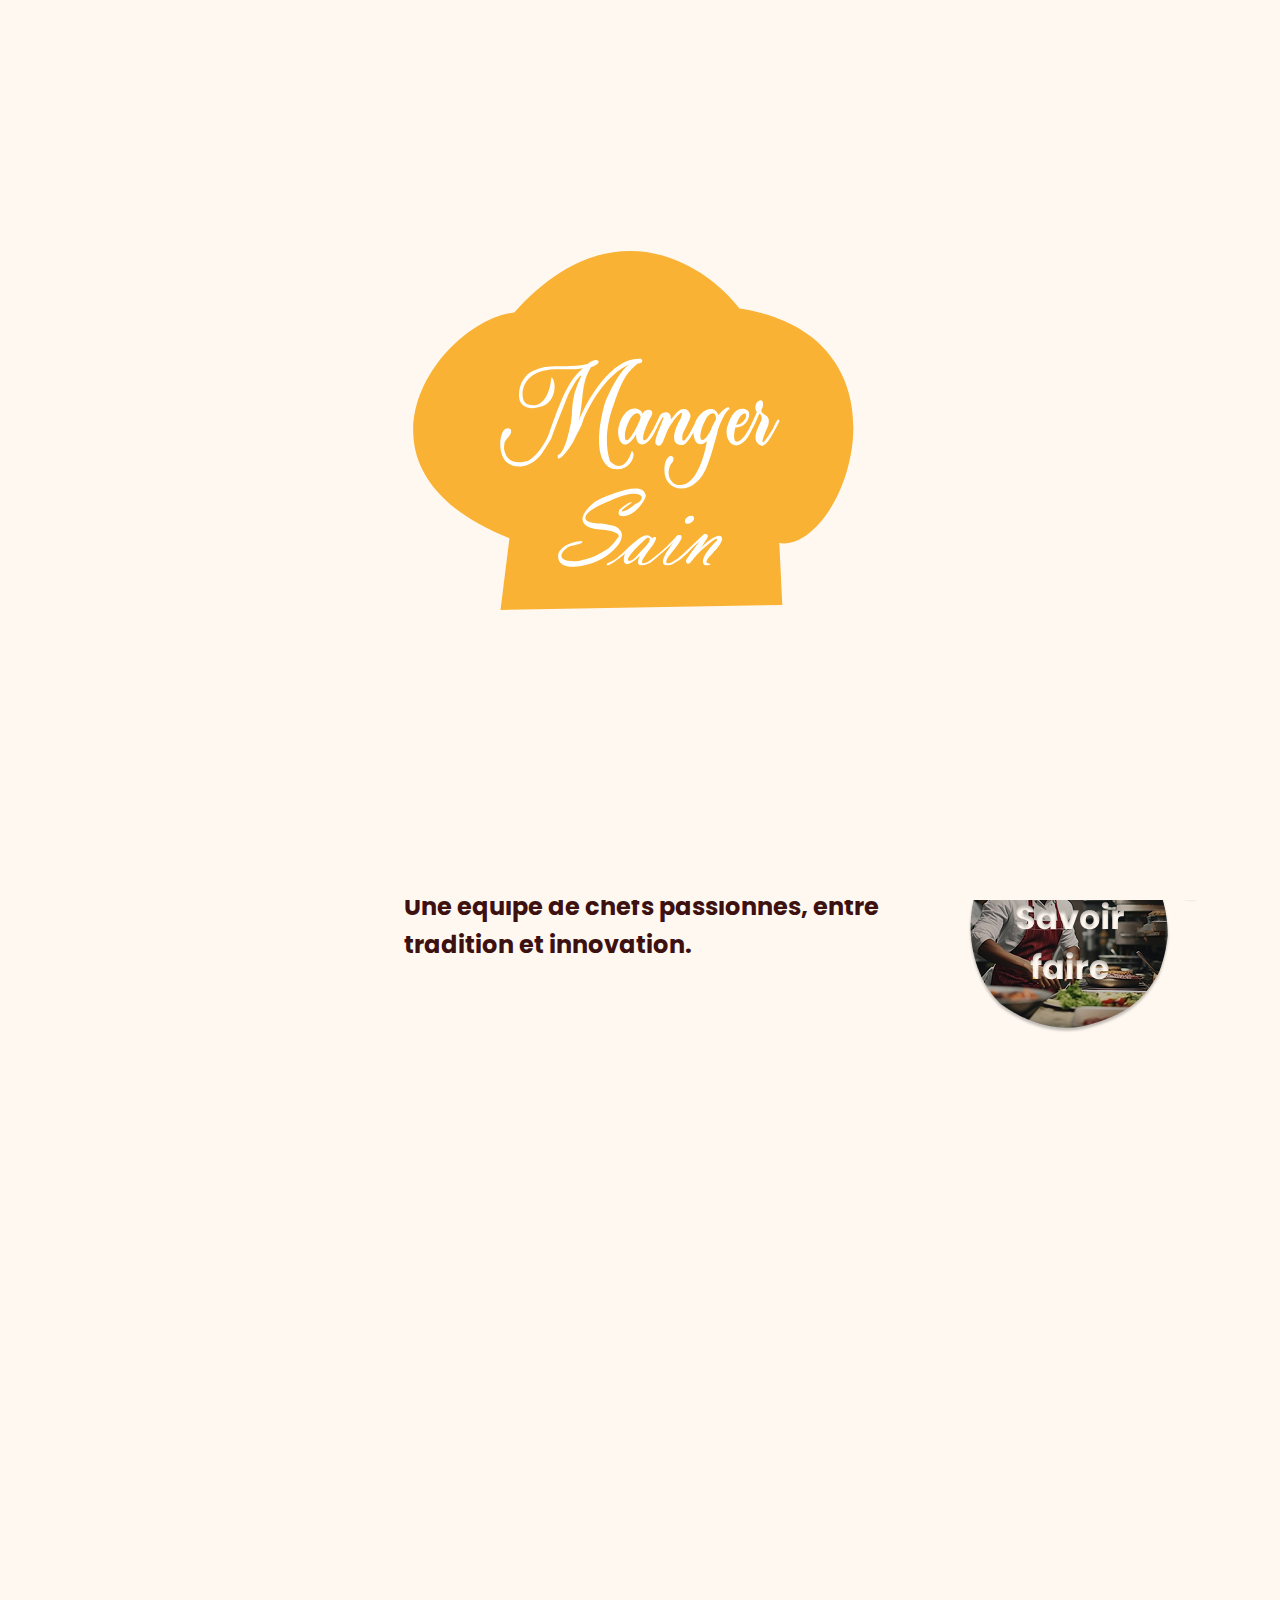
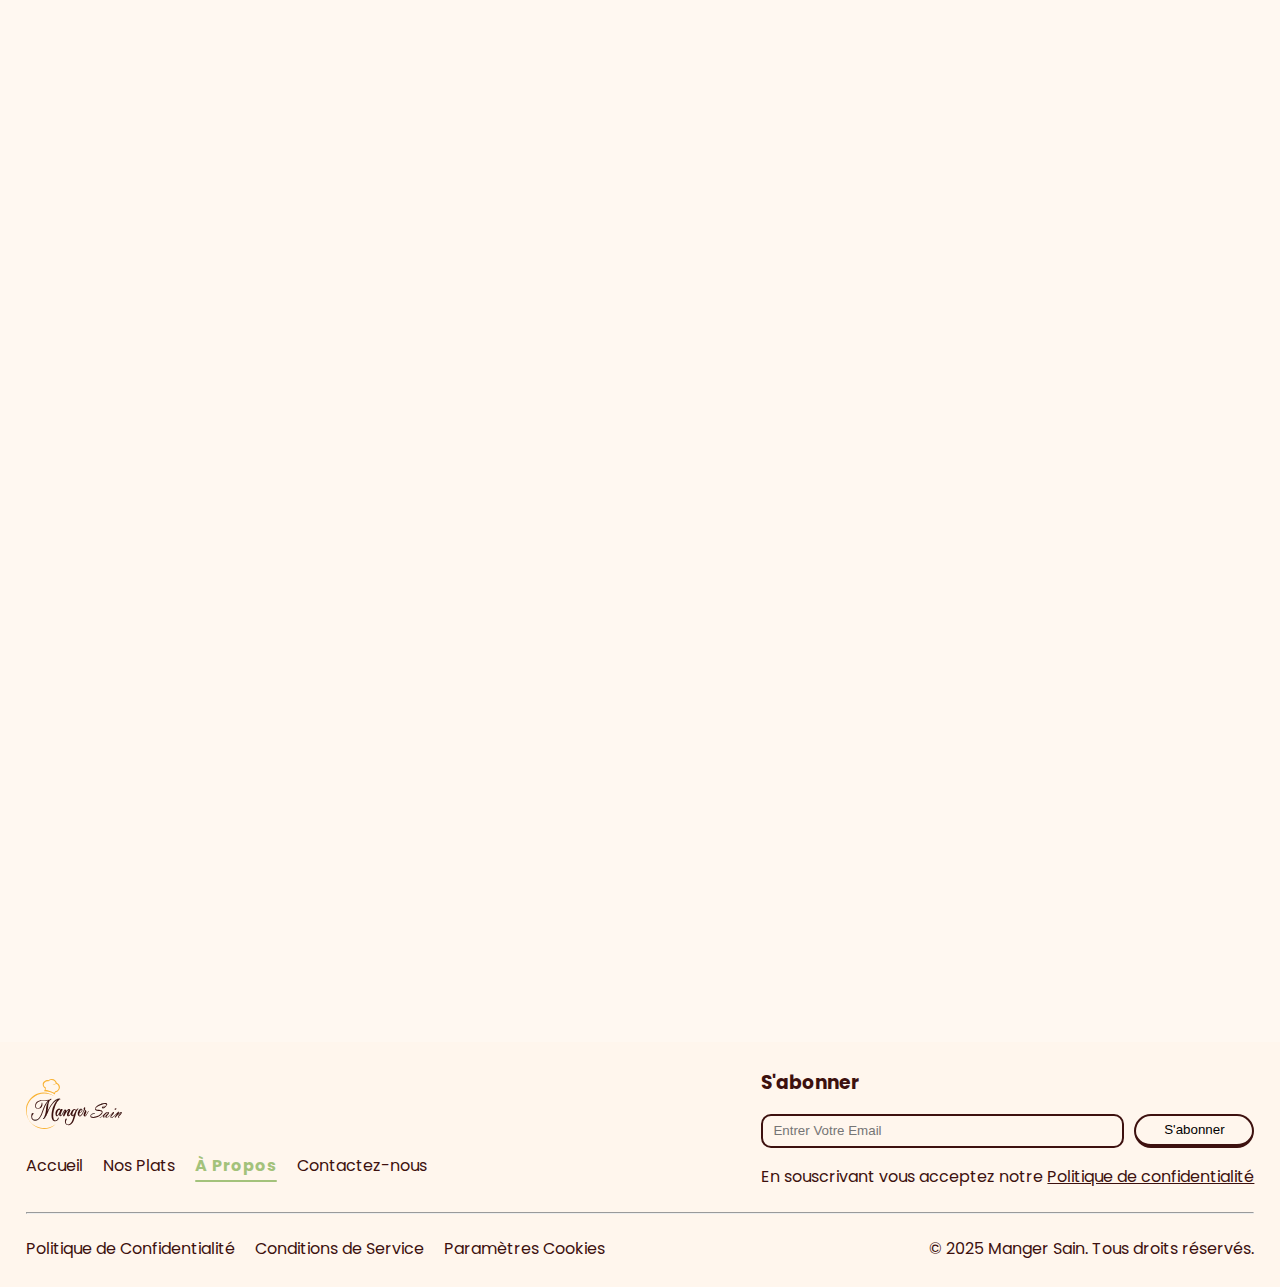
<file: about.html>
<!DOCTYPE html>
<html lang="en">
<head>
    <meta charset="UTF-8">
    <meta name="viewport" content="width=device-width, initial-scale=1.0">
    <link rel="stylesheet" href="css/main.css">
    <link rel="shortcut icon" href="./images/icon.svg" type="image/x-icon">
    <link rel="stylesheet" href="https://cdnjs.cloudflare.com/ajax/libs/font-awesome/6.0.0-beta3/css/all.min.css">

    <title>A propos || Manger Sain</title>
</head>
<body>
    <div id="loader">
        <div class="loader-content">
            <svg width="530" height="504" viewBox="0 0 530 504" fill="none" xmlns="http://www.w3.org/2000/svg">
                <path d="M407.49 410.473L125.304 415.545L134.276 343.669C-42.8485 273.727 64.2579 126.566 139.124 117.621C237.319 8.08343 330.385 69.285 364.644 113.578C549.389 142.62 469.053 358.465 404.487 348.597L407.49 410.473Z" fill="#F9B233"/>
                <path fill-rule="evenodd" clip-rule="evenodd" d="M176.147 182.67C175.033 197.709 168.238 214.621 152.531 209.638C150.345 208.944 148.619 206.946 147.741 203.278C146.404 196.52 148.403 181.723 167.012 176.32C174.428 174.167 181.522 174.326 188.709 174.487C194.91 174.625 201.179 174.765 207.784 173.424C192.968 185.678 186.061 204.615 173.696 239.26C168.477 252.258 160.433 261.836 152.531 266.362C140.5 269.56 131.365 267.332 128.914 254.633C128.777 252.699 128.913 249.705 129.719 246.723C130.199 246.123 130.717 245.507 131.242 244.883C134.225 241.339 137.442 237.517 135.264 234.581C132.442 232.576 126.441 232.442 125.015 247.949C124.861 253.356 125.838 259.914 128.914 264.677C133.993 272.54 150.525 277.58 165.675 260.314C168.649 255.938 172.393 250.115 176.147 243.786C181.134 230.128 184.58 221.593 187.305 214.841C189.329 209.828 190.956 205.799 192.522 201.385C195.938 194.067 203.417 180.665 206.447 180.665C204.194 184.979 201.539 191.564 199.265 199.045C197.511 207.241 197.18 212.566 196.876 217.458C196.552 222.673 196.259 227.396 194.305 234.581C192.634 243.456 187.977 259.779 182.719 260.314C181.531 269.378 190.45 260.009 198.275 246.946C199.605 243.923 201.055 241.118 202.445 238.429L202.445 238.429C204.59 234.281 206.591 230.411 207.784 226.449C213.316 211.707 230.553 179.64 255.239 169.302C248.734 172.026 236.68 189.881 229.163 210.519C222.934 234.581 218.923 266.362 236.97 274.239C257.556 278.16 261.589 256.638 256.687 256.638C249.914 277.224 239.309 271.698 234.853 266.362C229.007 247.065 232.328 226.861 238.885 209.405C248.166 182.369 252.843 177.941 259.292 171.835C260.336 170.846 261.427 169.814 262.591 168.634C269.364 168.634 267.158 164.067 265.599 164.067C237.17 162.106 212.462 203.947 203.551 226.449C205.601 218.497 206.363 211.236 207.081 204.384C208.275 192.999 209.351 182.741 216.027 172.31C230.063 168.3 222.043 160.279 212.462 169.302C201.706 171.643 193.896 171.541 186.523 171.444C180.915 171.37 175.56 171.299 169.352 172.31C161.658 174.165 156.284 176.618 152.531 179.431C145.178 186.569 143.842 194.042 143.842 201.385C143.931 215.198 159.994 216.089 171.134 209.638C183.276 200.605 179.6 182.67 176.147 182.67ZM267.715 219.431C265.153 211.633 250.115 209.405 243.876 231.016C240.532 242.602 247.887 262.252 261.254 239.26C259.583 249.063 270.055 260.336 282.977 231.016C284.277 227.897 287.087 223.017 287.878 222.439C289.517 221.243 287.917 225.186 285.779 230.455C282.538 238.444 278.06 249.483 281.752 250.288C285.935 252.991 287.701 248.294 290.102 241.913C291.856 237.249 293.948 231.685 297.57 227.452C302.286 221.065 310.447 211.566 305.368 224.667C299.292 234.562 296.259 247.434 302.806 249.684C304.661 250.321 307.707 251.291 310.826 248.729C312.312 247.28 315.928 243.047 318.513 237.7C318.661 244.161 321.565 254.967 331.992 246.501C329.318 263.656 319.203 296.295 300.132 289.611C296.419 287.643 290.374 280.833 295.899 269.337C302.806 263.322 294.896 255.635 290.329 267.555C282.977 297.743 319.738 306.878 332.994 269.337C336.299 259.98 339.901 248.729 343.466 233.752C347.069 224.19 351.063 216.296 354.828 214.195C354.026 209.027 346.919 216.423 343.466 220.322C338.23 206.62 322.412 218.651 319.738 229.234C307.262 253.741 306.519 246.129 307.707 239.26C309.059 236.452 310.239 234.091 311.244 232.079L311.244 232.079C316.269 222.024 316.934 220.693 312.943 215.866C307.05 211.938 303.062 216.512 298.455 221.796C297.628 222.745 296.781 223.717 295.899 224.667C296.523 216.111 289.215 216.719 286.096 219.431C285.039 220.35 283.907 222.804 282.37 226.134C280.181 230.877 277.172 237.396 272.394 243.786C263.839 251.775 269.609 232.799 276.293 221.659C280.927 212.747 268.384 213.75 267.715 219.431ZM360.509 232.799C372.362 233.333 377.442 218.874 372.54 215.644C368.233 212.599 358.126 211.767 352.155 232.799C349.147 245.721 360.509 260.537 373.209 242.156C377.776 234.692 384.594 219.676 384.237 218.874C385.685 219.431 388.091 221.77 386.131 226.672C381.007 237.032 376.662 247.28 386.688 251.068C386.92 251.023 387.153 251.003 387.395 250.982C389.738 250.779 392.908 250.505 404.623 226.672C404.623 225.112 403.635 223.776 402.374 225.669C401.322 227.25 399.946 229.865 398.273 233.752C385.173 255.101 386.874 247.211 389.361 240.597C390.078 238.498 390.931 236.573 391.698 234.841L391.698 234.841C392.601 232.803 393.384 231.034 393.687 229.568C394.968 223.359 392.273 221.602 390.063 220.161C389.416 219.74 388.811 219.345 388.359 218.874C386.576 217.716 386.502 216.683 386.688 216.312C386.251 215.366 386.794 214.404 387.292 213.52C387.557 213.05 387.81 212.602 387.896 212.19C390.651 199.102 375.983 208.03 382.009 217.426L378.556 225.112C367.75 251.179 355.162 254.521 360.509 232.799ZM265.153 224.444C267.492 218.428 257.244 210.573 250.114 237.366C247.976 256.883 259.998 237.7 265.153 224.444ZM341.126 224.667C339.641 227.377 336.604 233.133 336.336 234.47C324.751 256.749 321.075 241.265 331.992 222.439C336.336 217.537 341.126 216.414 341.126 224.667ZM361.289 230.125C362.903 230.268 365.438 229.762 367.467 227.674L367.631 227.506L367.635 227.502C369.343 225.751 372.479 222.538 370.647 218.874C369.05 218.169 364.943 219.431 361.289 230.125Z" fill="white"/>
                <path fill-rule="evenodd" clip-rule="evenodd" d="M246.344 316.967C247.496 314.088 254.102 309.929 257.262 308.209C255.942 306.409 251.743 309.169 244.305 315.089C242.824 318.347 243.468 321.526 246.344 321.526C260.261 323.253 274.177 301.011 270.218 299.331C266.955 286.854 235.507 299.171 220.191 306.889C195.045 327.14 212.513 334.962 225.35 334.962C245.217 336.786 245.065 341.48 242.505 343.6C235.837 353.406 230.933 355.885 225.891 358.432C224.765 359.002 223.632 359.574 222.47 360.233C217.619 362.985 213.098 364.116 205.632 365.983C204.952 366.154 204.247 366.33 203.515 366.514C177.41 368.338 186.6 355.597 194.878 351.638C209.514 348.879 207.994 347.199 206.275 346.599C190.823 347.655 184.48 355.517 183.24 359.316C179.521 380.91 219.951 371.913 234.347 359.316C250.375 346.551 247.664 337.761 244.305 334.962C243.061 332.109 237.926 331.096 232.261 329.978C230.494 329.63 228.677 329.271 226.909 328.844C204.739 328.844 209.474 321.286 214.313 316.967C219.871 312.52 227.171 309.416 233.03 306.925L233.03 306.925C234.127 306.459 235.172 306.015 236.147 305.587C256.327 296.724 265.237 298.499 266.859 302.57C265.899 305.93 265.659 306.649 260.261 309.546C253.638 315.507 248.476 317.058 246.344 316.967ZM254.142 352.358C244.065 362.627 239.146 366.514 232.188 368.793C230.908 371.153 231.54 373.448 244.305 363.755L250.063 359.316C247.424 365.314 247.184 378.151 265.06 361.355C262.765 365.557 260.852 372.31 268.299 370.593C270.098 370.593 272.828 369.408 275.737 367.954C281.655 363.035 294.548 352.094 298.771 347.679C291.653 356.357 280.823 373.088 294.452 370.593C296.406 370.761 301.341 367.909 306.809 363.836C309.489 361.317 311.952 358.931 314.334 356.623L314.336 356.621L314.339 356.618L314.339 356.618C317.818 353.247 321.125 350.043 324.684 346.839C320.165 352.918 311.128 365.314 311.128 366.274C311.131 368.31 311.957 370.385 314.607 368.718C315.515 368.146 316.606 366.753 317.971 365.01C319.118 363.546 320.457 361.835 322.045 360.156C329.643 352.718 344.287 339.473 342.08 345.999C335.242 352.478 323.245 366.466 329.963 370.593C333.802 371.313 338.498 369.713 332.945 368.718C329.69 367.052 332.864 363.771 337.103 359.389C341.025 355.333 345.859 350.335 347.358 344.8C346.874 335.642 332.274 346.307 326.004 353.557L327.324 351.518C328.817 348.905 330.057 347.101 330.991 345.744L330.991 345.743L330.992 345.743C332.158 344.047 332.845 343.049 332.945 342.04C333.196 339.51 330.862 339.222 328.883 339.641L307.289 360.156C292.293 373.472 285.718 370.593 296.971 357.636C311.56 340.841 306.489 339.521 302.13 340.961C295.604 349.023 281.495 361.835 272.738 367.474C261.538 372.337 269.143 362.101 275.421 353.651C276.622 352.036 277.773 350.486 278.736 349.119C283.631 340.961 279.656 342.04 277.056 343.6C272.18 337.246 266.231 341.401 254.142 352.358ZM311.008 328.964C313.287 330.643 322.453 325.773 317.846 321.166C311.32 320.302 308.129 326.842 311.008 328.964ZM272.498 343.24C266.37 347.375 248.024 366.274 254.142 366.274C256.902 367.474 263.98 359.316 265.899 356.798C274.289 348.994 277.439 342.972 272.498 343.24Z" fill="white"/>
        </svg>
        </div>
      </div>

    <main>
        <section class="hero about-hero">
            <div class="hero-content menu-hero scroll-animation">
                
                <div class="hero-content-text">
                    <h1>Notre Histoire, Notre Passion</h1>
                    <p><b>
                        Nous avons à cœur de valoriser les produits locaux, de respecter les saisons et de sublimer les recettes traditionnelles avec une touche contemporaine. Notre mission : faire redécouvrir la richesse de notre patrimoine culinaire à travers des plats sains, savoureux et élégants.
                    </b></p>
                </div>

                <div class="slide scroll-animation">
                    <img src="images/about illustration.png" alt="illustration">
                </div>
            </div>
        </section>
        <section class="nos-valeurs">
            <div class="head">
                <h2 class="title">
                    Nos Valeurs
                </h2>
            </div>
            <div class="valeur-content">
                <article class="valeur scroll-animation">
                    <img src="images/qualité.png" alt="qualité">
                    <p>Des ingrédients frais, locaux et soigneusement sélectionnés.</p>
                </article>
                <article class="valeur droite scroll-animation">
                    <p>Une équipe de chefs passionnés, entre tradition et innovation.</p>
                    <img src="images/savoir faire.png" alt="qualité">
                </article>
                <article class="valeur scroll-animation">
                    <img src="images/engagement.png" alt="qualité">
                    <p>Un service client irréprochable et une hygiène impeccable.</p>
                </article>
                <article class="valeur droite scroll-animation">
                    <p>Respect de l’environnement et soutien aux producteurs locaux.</p>
                    <img src="images/responsabilité.png" alt="qualité">
                </article>
            </div>
        </section>
         <section class="members scroll-animation">
            <div class="head">
                <h2 class="title">Fait la rencontre des membre de notre équipe</h2>
                <div class="controler">
                    <button class="secondary-btn" id="membersPrev">←</button>
                    <button class="secondary-btn" id="membersNext">→</button>
                </div>
            </div>
            <div class="content userContainer">
               <template id="membersTemplate">
                <article class="user-carte">
                    <div class="face">
                        <img src="images/abdoule.png" alt="abdoule">
                    <p class="members-name">Abdoule</p>
                    </div>
                    <div class="back">
                        cuisiniez en chef de l'équipe
                    </div>
                </article>
               </template>
            </div>
         </section>
         <section class="orderService scroll-animation">
            <aside>
                <div class="text-content">
                    <h2 class="title">
                        Ne laissez plus la faim vous gagner grâce à notre service de commande en ligne. Commandez et c’est livré !
                    </h2>
                    <p>
                        Savourez nos plats directement chez vous. Avec notre service de commande en ligne, il vous suffit de choisir vos plats préférés et de les faire livrer à votre porte, pour une expérience culinaire sans effort. La qualité et le goût, directement dans votre salon !
                    </p>
                    <!-- TODO : verifié tous les href et s'assuré de la destination -->
                    <a href=""><button class="primary-btn">
                        commandez maintenaint
                    </button></a>
                </div>
            </aside>
            <div class="order-illustration">
                <img src="images/illustration.png" alt="">
            </div>
         </section>
    </main>

    <script src="js/main.js" defer></script>
    <script src="js/membres.js" defer></script>
    <script src="js/membres.js" defer></script>
        <!-- Inclure le script components.js -->
    <script src="components.js"></script>
    <script src="js/panier-integration-fixed.js"></script>
    
</body>
</html>
</file>
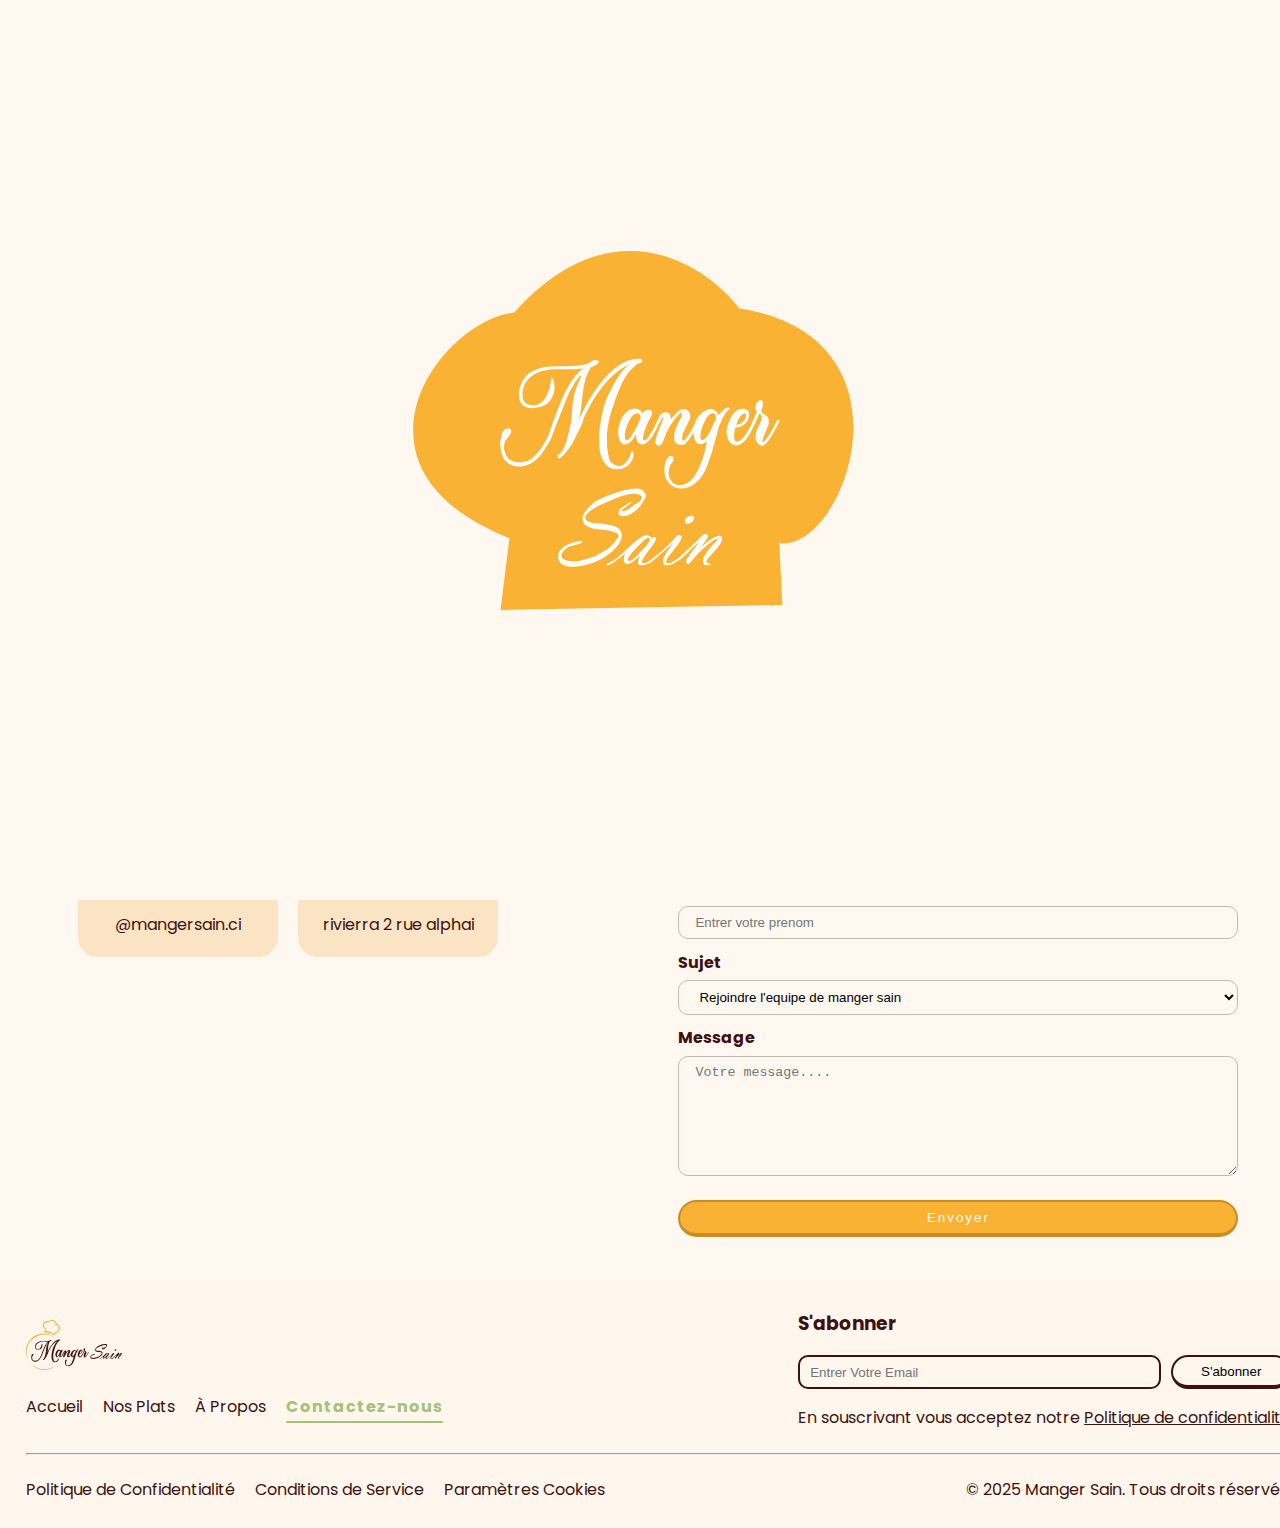
<file: contact.html>
<!DOCTYPE html>
<html lang="en">
<head>
    <meta charset="UTF-8">
    <meta name="viewport" content="width=device-width, initial-scale=1.0">
    <link rel="stylesheet" href="css/main.css">
    <link rel="shortcut icon" href="./images/icon.svg" type="image/x-icon">
    <link rel="stylesheet" href="https://cdnjs.cloudflare.com/ajax/libs/font-awesome/6.0.0-beta3/css/all.min.css">

    <title>Nous Contactez || Manger Sain</title>
</head>
<body>
    <div id="loader">
        <div class="loader-content">
            <svg width="530" height="504" viewBox="0 0 530 504" fill="none" xmlns="http://www.w3.org/2000/svg">
                <path d="M407.49 410.473L125.304 415.545L134.276 343.669C-42.8485 273.727 64.2579 126.566 139.124 117.621C237.319 8.08343 330.385 69.285 364.644 113.578C549.389 142.62 469.053 358.465 404.487 348.597L407.49 410.473Z" fill="#F9B233"/>
                <path fill-rule="evenodd" clip-rule="evenodd" d="M176.147 182.67C175.033 197.709 168.238 214.621 152.531 209.638C150.345 208.944 148.619 206.946 147.741 203.278C146.404 196.52 148.403 181.723 167.012 176.32C174.428 174.167 181.522 174.326 188.709 174.487C194.91 174.625 201.179 174.765 207.784 173.424C192.968 185.678 186.061 204.615 173.696 239.26C168.477 252.258 160.433 261.836 152.531 266.362C140.5 269.56 131.365 267.332 128.914 254.633C128.777 252.699 128.913 249.705 129.719 246.723C130.199 246.123 130.717 245.507 131.242 244.883C134.225 241.339 137.442 237.517 135.264 234.581C132.442 232.576 126.441 232.442 125.015 247.949C124.861 253.356 125.838 259.914 128.914 264.677C133.993 272.54 150.525 277.58 165.675 260.314C168.649 255.938 172.393 250.115 176.147 243.786C181.134 230.128 184.58 221.593 187.305 214.841C189.329 209.828 190.956 205.799 192.522 201.385C195.938 194.067 203.417 180.665 206.447 180.665C204.194 184.979 201.539 191.564 199.265 199.045C197.511 207.241 197.18 212.566 196.876 217.458C196.552 222.673 196.259 227.396 194.305 234.581C192.634 243.456 187.977 259.779 182.719 260.314C181.531 269.378 190.45 260.009 198.275 246.946C199.605 243.923 201.055 241.118 202.445 238.429L202.445 238.429C204.59 234.281 206.591 230.411 207.784 226.449C213.316 211.707 230.553 179.64 255.239 169.302C248.734 172.026 236.68 189.881 229.163 210.519C222.934 234.581 218.923 266.362 236.97 274.239C257.556 278.16 261.589 256.638 256.687 256.638C249.914 277.224 239.309 271.698 234.853 266.362C229.007 247.065 232.328 226.861 238.885 209.405C248.166 182.369 252.843 177.941 259.292 171.835C260.336 170.846 261.427 169.814 262.591 168.634C269.364 168.634 267.158 164.067 265.599 164.067C237.17 162.106 212.462 203.947 203.551 226.449C205.601 218.497 206.363 211.236 207.081 204.384C208.275 192.999 209.351 182.741 216.027 172.31C230.063 168.3 222.043 160.279 212.462 169.302C201.706 171.643 193.896 171.541 186.523 171.444C180.915 171.37 175.56 171.299 169.352 172.31C161.658 174.165 156.284 176.618 152.531 179.431C145.178 186.569 143.842 194.042 143.842 201.385C143.931 215.198 159.994 216.089 171.134 209.638C183.276 200.605 179.6 182.67 176.147 182.67ZM267.715 219.431C265.153 211.633 250.115 209.405 243.876 231.016C240.532 242.602 247.887 262.252 261.254 239.26C259.583 249.063 270.055 260.336 282.977 231.016C284.277 227.897 287.087 223.017 287.878 222.439C289.517 221.243 287.917 225.186 285.779 230.455C282.538 238.444 278.06 249.483 281.752 250.288C285.935 252.991 287.701 248.294 290.102 241.913C291.856 237.249 293.948 231.685 297.57 227.452C302.286 221.065 310.447 211.566 305.368 224.667C299.292 234.562 296.259 247.434 302.806 249.684C304.661 250.321 307.707 251.291 310.826 248.729C312.312 247.28 315.928 243.047 318.513 237.7C318.661 244.161 321.565 254.967 331.992 246.501C329.318 263.656 319.203 296.295 300.132 289.611C296.419 287.643 290.374 280.833 295.899 269.337C302.806 263.322 294.896 255.635 290.329 267.555C282.977 297.743 319.738 306.878 332.994 269.337C336.299 259.98 339.901 248.729 343.466 233.752C347.069 224.19 351.063 216.296 354.828 214.195C354.026 209.027 346.919 216.423 343.466 220.322C338.23 206.62 322.412 218.651 319.738 229.234C307.262 253.741 306.519 246.129 307.707 239.26C309.059 236.452 310.239 234.091 311.244 232.079L311.244 232.079C316.269 222.024 316.934 220.693 312.943 215.866C307.05 211.938 303.062 216.512 298.455 221.796C297.628 222.745 296.781 223.717 295.899 224.667C296.523 216.111 289.215 216.719 286.096 219.431C285.039 220.35 283.907 222.804 282.37 226.134C280.181 230.877 277.172 237.396 272.394 243.786C263.839 251.775 269.609 232.799 276.293 221.659C280.927 212.747 268.384 213.75 267.715 219.431ZM360.509 232.799C372.362 233.333 377.442 218.874 372.54 215.644C368.233 212.599 358.126 211.767 352.155 232.799C349.147 245.721 360.509 260.537 373.209 242.156C377.776 234.692 384.594 219.676 384.237 218.874C385.685 219.431 388.091 221.77 386.131 226.672C381.007 237.032 376.662 247.28 386.688 251.068C386.92 251.023 387.153 251.003 387.395 250.982C389.738 250.779 392.908 250.505 404.623 226.672C404.623 225.112 403.635 223.776 402.374 225.669C401.322 227.25 399.946 229.865 398.273 233.752C385.173 255.101 386.874 247.211 389.361 240.597C390.078 238.498 390.931 236.573 391.698 234.841L391.698 234.841C392.601 232.803 393.384 231.034 393.687 229.568C394.968 223.359 392.273 221.602 390.063 220.161C389.416 219.74 388.811 219.345 388.359 218.874C386.576 217.716 386.502 216.683 386.688 216.312C386.251 215.366 386.794 214.404 387.292 213.52C387.557 213.05 387.81 212.602 387.896 212.19C390.651 199.102 375.983 208.03 382.009 217.426L378.556 225.112C367.75 251.179 355.162 254.521 360.509 232.799ZM265.153 224.444C267.492 218.428 257.244 210.573 250.114 237.366C247.976 256.883 259.998 237.7 265.153 224.444ZM341.126 224.667C339.641 227.377 336.604 233.133 336.336 234.47C324.751 256.749 321.075 241.265 331.992 222.439C336.336 217.537 341.126 216.414 341.126 224.667ZM361.289 230.125C362.903 230.268 365.438 229.762 367.467 227.674L367.631 227.506L367.635 227.502C369.343 225.751 372.479 222.538 370.647 218.874C369.05 218.169 364.943 219.431 361.289 230.125Z" fill="white"/>
                <path fill-rule="evenodd" clip-rule="evenodd" d="M246.344 316.967C247.496 314.088 254.102 309.929 257.262 308.209C255.942 306.409 251.743 309.169 244.305 315.089C242.824 318.347 243.468 321.526 246.344 321.526C260.261 323.253 274.177 301.011 270.218 299.331C266.955 286.854 235.507 299.171 220.191 306.889C195.045 327.14 212.513 334.962 225.35 334.962C245.217 336.786 245.065 341.48 242.505 343.6C235.837 353.406 230.933 355.885 225.891 358.432C224.765 359.002 223.632 359.574 222.47 360.233C217.619 362.985 213.098 364.116 205.632 365.983C204.952 366.154 204.247 366.33 203.515 366.514C177.41 368.338 186.6 355.597 194.878 351.638C209.514 348.879 207.994 347.199 206.275 346.599C190.823 347.655 184.48 355.517 183.24 359.316C179.521 380.91 219.951 371.913 234.347 359.316C250.375 346.551 247.664 337.761 244.305 334.962C243.061 332.109 237.926 331.096 232.261 329.978C230.494 329.63 228.677 329.271 226.909 328.844C204.739 328.844 209.474 321.286 214.313 316.967C219.871 312.52 227.171 309.416 233.03 306.925L233.03 306.925C234.127 306.459 235.172 306.015 236.147 305.587C256.327 296.724 265.237 298.499 266.859 302.57C265.899 305.93 265.659 306.649 260.261 309.546C253.638 315.507 248.476 317.058 246.344 316.967ZM254.142 352.358C244.065 362.627 239.146 366.514 232.188 368.793C230.908 371.153 231.54 373.448 244.305 363.755L250.063 359.316C247.424 365.314 247.184 378.151 265.06 361.355C262.765 365.557 260.852 372.31 268.299 370.593C270.098 370.593 272.828 369.408 275.737 367.954C281.655 363.035 294.548 352.094 298.771 347.679C291.653 356.357 280.823 373.088 294.452 370.593C296.406 370.761 301.341 367.909 306.809 363.836C309.489 361.317 311.952 358.931 314.334 356.623L314.336 356.621L314.339 356.618L314.339 356.618C317.818 353.247 321.125 350.043 324.684 346.839C320.165 352.918 311.128 365.314 311.128 366.274C311.131 368.31 311.957 370.385 314.607 368.718C315.515 368.146 316.606 366.753 317.971 365.01C319.118 363.546 320.457 361.835 322.045 360.156C329.643 352.718 344.287 339.473 342.08 345.999C335.242 352.478 323.245 366.466 329.963 370.593C333.802 371.313 338.498 369.713 332.945 368.718C329.69 367.052 332.864 363.771 337.103 359.389C341.025 355.333 345.859 350.335 347.358 344.8C346.874 335.642 332.274 346.307 326.004 353.557L327.324 351.518C328.817 348.905 330.057 347.101 330.991 345.744L330.991 345.743L330.992 345.743C332.158 344.047 332.845 343.049 332.945 342.04C333.196 339.51 330.862 339.222 328.883 339.641L307.289 360.156C292.293 373.472 285.718 370.593 296.971 357.636C311.56 340.841 306.489 339.521 302.13 340.961C295.604 349.023 281.495 361.835 272.738 367.474C261.538 372.337 269.143 362.101 275.421 353.651C276.622 352.036 277.773 350.486 278.736 349.119C283.631 340.961 279.656 342.04 277.056 343.6C272.18 337.246 266.231 341.401 254.142 352.358ZM311.008 328.964C313.287 330.643 322.453 325.773 317.846 321.166C311.32 320.302 308.129 326.842 311.008 328.964ZM272.498 343.24C266.37 347.375 248.024 366.274 254.142 366.274C256.902 367.474 263.98 359.316 265.899 356.798C274.289 348.994 277.439 342.972 272.498 343.24Z" fill="white"/>
        </svg>
        </div>
      </div>
      

    <main>
        <section class="hero contact-hero scroll-animation">
            <div class="hero-content">
                
                <div class="hero-content-text">
                    <h1> Contactez-nous </h1>
                    <p>Vous avez une question, une suggestion ou souhaitez passer une commande spéciale ? L’équipe de Manger Sain est à votre écoute. N’hésitez pas à nous écrire ou nous rendre visite !</p>
                        
                </div>  
            </div>
        </section> 
        <section class="restaurant-info">
            <section class="info-content scroll-animation">
                <div class="info-box">
                    <img src="images/icon/phone.svg" alt="" class="icon">
                    <p>ligne telphonique</p>
                    <p> +225 27 17 20 28 43</p>
                </div>
                <div class="info-box">
                    <img src="images/icon/whatsapp.svg" alt="" class="icon">
                    <p>whatsApp</p>
                    <p> +225 07 09 46 56 88</p>
                </div>
                <div class="info-box">
                    <img src="images/icon/email.svg" alt="" class="icon">
                    <p>Boite mail</p>
                    <p> @mangersain.ci</p>
                </div>
                <div class="info-box">
                    <img src="images/icon/shop.svg" alt="" class="icon">
                    <p>Notre boutique</p>
                    <p> rivierra 2 rue alphai</p>
                </div>
                <iframe src="https://www.google.com/maps/embed?pb=!1m18!1m12!1m3!1d3972.4093903901153!2d-3.9721729252564555!3d5.354330194624395!2m3!1f0!2f0!3f0!3m2!1i1024!2i768!4f13.1!3m3!1m2!1s0xfc1ec937515def1%3A0x2caa0dc4bc5e7f47!2s%C3%89cole%20de%20Sp%C3%A9cialit%C3%A9s%20Multim%C3%A9dia%20d&#39;Abidjan%20(ESMA)%20-%20Riviera%202!5e0!3m2!1sfr!2sci!4v1746367295996!5m2!1sfr!2sci" width="420" height="230" style="border:0;" allowfullscreen="" loading="lazy" referrerpolicy="no-referrer-when-downgrade">

                </iframe>
            </section>
            <form action="#" class="scroll-animation" >
                <h2 class="form-title">Envoyer nous un message</h2>
                <p>une question, une demande particulière ou juste envie de nous dire Bonjours ?. fait le au traverse de ce formulaire et nous vous repondrons dans les plus brefs délais.</p>
                <div class="item">
                    <label for="name">Nom</label>
                    <input type="text" id="name" placeholder="Entrer votre nom">
                </div>
                <div class="item">
                    <label for="lastName">prenom (s)</label>
                    <input type="text" id="lastName6" placeholder="Entrer votre prenom">
                </div>
                <div class="item">
                    <label for="sujet">sujet</label>
                    <select name="sujet" id="sujet">
                        <option value="prendre un renseignement" selected>prendre un renseignement</option>
                        <option value="laissez un message" selected>laissez un message</option>
                        <option value="Rejoindre l'equipe de manger sain" selected>Rejoindre l'equipe de manger sain</option>
                        <option value="passer une commande">passer une commande</option>
                    </select>
                </div>
                <div class="item">
                    <label for="message">Message</label>
                    <textarea name="message" id="message" placeholder="Votre message...."></textarea>
                </div>
                <button class="primary-btn">envoyer</button>
            </form>
        </section>       
    </main>

    <script src="js/main.js"></script>
    <script src="js/contact.js"></script>
    <script src="js/accueil.js"></script>
            <!-- Inclure le script components.js -->
    <script src="components.js"></script>
    <script src="js/panier-integration-fixed.js"></script>

</body>
</html>
</file>
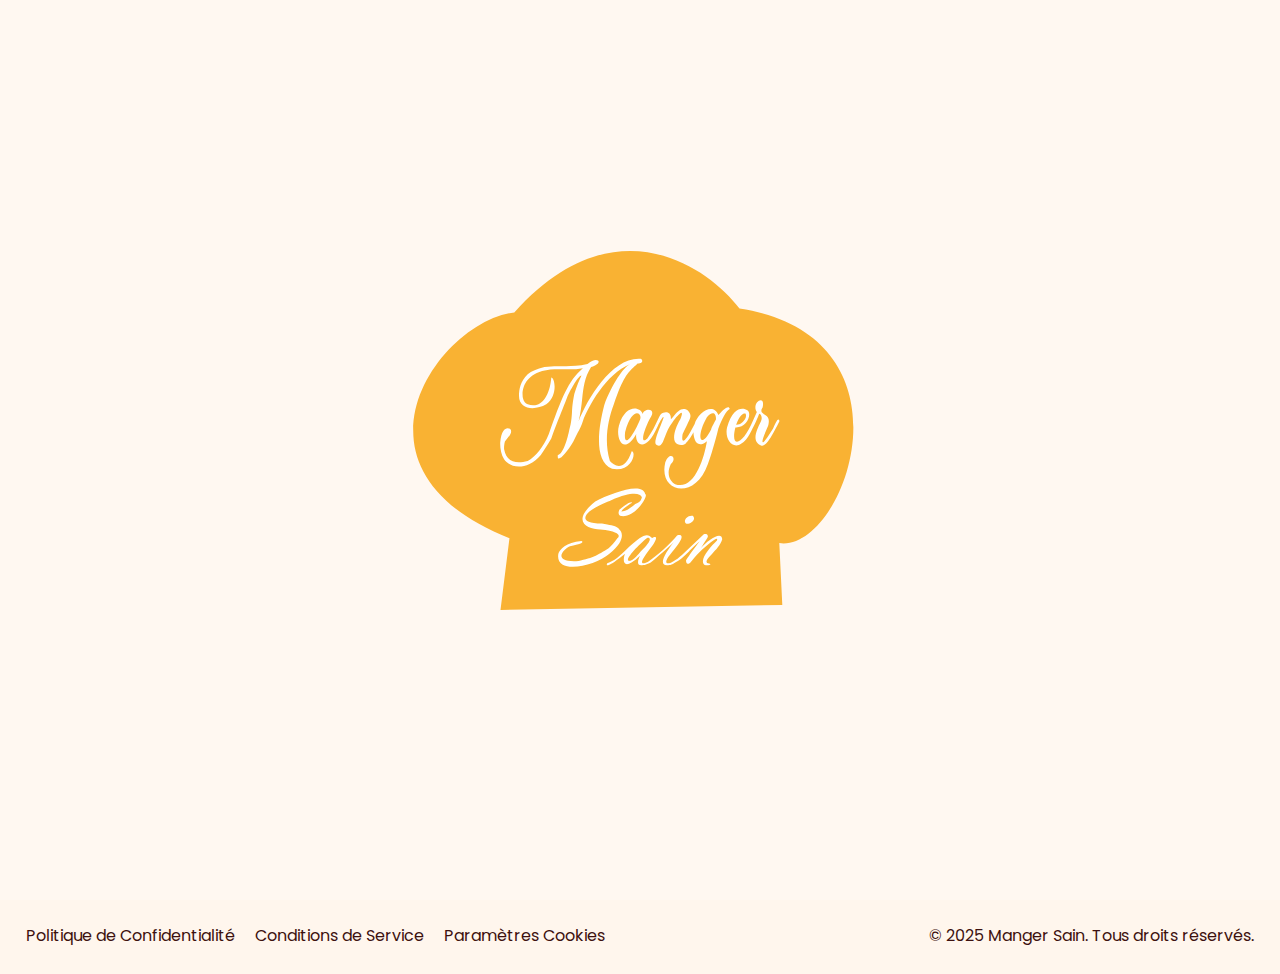
<file: panier.html>
<!DOCTYPE html>
<html lang="fr">
<head>
    <meta charset="UTF-8">
    <meta name="viewport" content="width=device-width, initial-scale=1.0">
    <link rel="stylesheet" href="css/main.css">
    <link rel="stylesheet" href="css/panier.css">
    <link rel="shortcut icon" href="./images/icon.svg" type="image/x-icon">
    <title>Mon Panier || Manger Sain</title>
</head>
<body>
    <div id="loader">
        <div class="loader-content">
            <svg width="530" height="504" viewBox="0 0 530 504" fill="none" xmlns="http://www.w3.org/2000/svg">
                <path d="M407.49 410.473L125.304 415.545L134.276 343.669C-42.8485 273.727 64.2579 126.566 139.124 117.621C237.319 8.08343 330.385 69.285 364.644 113.578C549.389 142.62 469.053 358.465 404.487 348.597L407.49 410.473Z" fill="#F9B233"/>
                <path fill-rule="evenodd" clip-rule="evenodd" d="M176.147 182.67C175.033 197.709 168.238 214.621 152.531 209.638C150.345 208.944 148.619 206.946 147.741 203.278C146.404 196.52 148.403 181.723 167.012 176.32C174.428 174.167 181.522 174.326 188.709 174.487C194.91 174.625 201.179 174.765 207.784 173.424C192.968 185.678 186.061 204.615 173.696 239.26C168.477 252.258 160.433 261.836 152.531 266.362C140.5 269.56 131.365 267.332 128.914 254.633C128.777 252.699 128.913 249.705 129.719 246.723C130.199 246.123 130.717 245.507 131.242 244.883C134.225 241.339 137.442 237.517 135.264 234.581C132.442 232.576 126.441 232.442 125.015 247.949C124.861 253.356 125.838 259.914 128.914 264.677C133.993 272.54 150.525 277.58 165.675 260.314C168.649 255.938 172.393 250.115 176.147 243.786C181.134 230.128 184.58 221.593 187.305 214.841C189.329 209.828 190.956 205.799 192.522 201.385C195.938 194.067 203.417 180.665 206.447 180.665C204.194 184.979 201.539 191.564 199.265 199.045C197.511 207.241 197.18 212.566 196.876 217.458C196.552 222.673 196.259 227.396 194.305 234.581C192.634 243.456 187.977 259.779 182.719 260.314C181.531 269.378 190.45 260.009 198.275 246.946C199.605 243.923 201.055 241.118 202.445 238.429L202.445 238.429C204.59 234.281 206.591 230.411 207.784 226.449C213.316 211.707 230.553 179.64 255.239 169.302C248.734 172.026 236.68 189.881 229.163 210.519C222.934 234.581 218.923 266.362 236.97 274.239C257.556 278.16 261.589 256.638 256.687 256.638C249.914 277.224 239.309 271.698 234.853 266.362C229.007 247.065 232.328 226.861 238.885 209.405C248.166 182.369 252.843 177.941 259.292 171.835C260.336 170.846 261.427 169.814 262.591 168.634C269.364 168.634 267.158 164.067 265.599 164.067C237.17 162.106 212.462 203.947 203.551 226.449C205.601 218.497 206.363 211.236 207.081 204.384C208.275 192.999 209.351 182.741 216.027 172.31C230.063 168.3 222.043 160.279 212.462 169.302C201.706 171.643 193.896 171.541 186.523 171.444C180.915 171.37 175.56 171.299 169.352 172.31C161.658 174.165 156.284 176.618 152.531 179.431C145.178 186.569 143.842 194.042 143.842 201.385C143.931 215.198 159.994 216.089 171.134 209.638C183.276 200.605 179.6 182.67 176.147 182.67ZM267.715 219.431C265.153 211.633 250.115 209.405 243.876 231.016C240.532 242.602 247.887 262.252 261.254 239.26C259.583 249.063 270.055 260.336 282.977 231.016C284.277 227.897 287.087 223.017 287.878 222.439C289.517 221.243 287.917 225.186 285.779 230.455C282.538 238.444 278.06 249.483 281.752 250.288C285.935 252.991 287.701 248.294 290.102 241.913C291.856 237.249 293.948 231.685 297.57 227.452C302.286 221.065 310.447 211.566 305.368 224.667C299.292 234.562 296.259 247.434 302.806 249.684C304.661 250.321 307.707 251.291 310.826 248.729C312.312 247.28 315.928 243.047 318.513 237.7C318.661 244.161 321.565 254.967 331.992 246.501C329.318 263.656 319.203 296.295 300.132 289.611C296.419 287.643 290.374 280.833 295.899 269.337C302.806 263.322 294.896 255.635 290.329 267.555C282.977 297.743 319.738 306.878 332.994 269.337C336.299 259.98 339.901 248.729 343.466 233.752C347.069 224.19 351.063 216.296 354.828 214.195C354.026 209.027 346.919 216.423 343.466 220.322C338.23 206.62 322.412 218.651 319.738 229.234C307.262 253.741 306.519 246.129 307.707 239.26C309.059 236.452 310.239 234.091 311.244 232.079L311.244 232.079C316.269 222.024 316.934 220.693 312.943 215.866C307.05 211.938 303.062 216.512 298.455 221.796C297.628 222.745 296.781 223.717 295.899 224.667C296.523 216.111 289.215 216.719 286.096 219.431C285.039 220.35 283.907 222.804 282.37 226.134C280.181 230.877 277.172 237.396 272.394 243.786C263.839 251.775 269.609 232.799 276.293 221.659C280.927 212.747 268.384 213.75 267.715 219.431ZM360.509 232.799C372.362 233.333 377.442 218.874 372.54 215.644C368.233 212.599 358.126 211.767 352.155 232.799C349.147 245.721 360.509 260.537 373.209 242.156C377.776 234.692 384.594 219.676 384.237 218.874C385.685 219.431 388.091 221.77 386.131 226.672C381.007 237.032 376.662 247.28 386.688 251.068C386.92 251.023 387.153 251.003 387.395 250.982C389.738 250.779 392.908 250.505 404.623 226.672C404.623 225.112 403.635 223.776 402.374 225.669C401.322 227.25 399.946 229.865 398.273 233.752C385.173 255.101 386.874 247.211 389.361 240.597C390.078 238.498 390.931 236.573 391.698 234.841L391.698 234.841C392.601 232.803 393.384 231.034 393.687 229.568C394.968 223.359 392.273 221.602 390.063 220.161C389.416 219.74 388.811 219.345 388.359 218.874C386.576 217.716 386.502 216.683 386.688 216.312C386.251 215.366 386.794 214.404 387.292 213.52C387.557 213.05 387.81 212.602 387.896 212.19C390.651 199.102 375.983 208.03 382.009 217.426L378.556 225.112C367.75 251.179 355.162 254.521 360.509 232.799ZM265.153 224.444C267.492 218.428 257.244 210.573 250.114 237.366C247.976 256.883 259.998 237.7 265.153 224.444ZM341.126 224.667C339.641 227.377 336.604 233.133 336.336 234.47C324.751 256.749 321.075 241.265 331.992 222.439C336.336 217.537 341.126 216.414 341.126 224.667ZM361.289 230.125C362.903 230.268 365.438 229.762 367.467 227.674L367.631 227.506L367.635 227.502C369.343 225.751 372.479 222.538 370.647 218.874C369.05 218.169 364.943 219.431 361.289 230.125Z" fill="white"/>
                <path fill-rule="evenodd" clip-rule="evenodd" d="M246.344 316.967C247.496 314.088 254.102 309.929 257.262 308.209C255.942 306.409 251.743 309.169 244.305 315.089C242.824 318.347 243.468 321.526 246.344 321.526C260.261 323.253 274.177 301.011 270.218 299.331C266.955 286.854 235.507 299.171 220.191 306.889C195.045 327.14 212.513 334.962 225.35 334.962C245.217 336.786 245.065 341.48 242.505 343.6C235.837 353.406 230.933 355.885 225.891 358.432C224.765 359.002 223.632 359.574 222.47 360.233C217.619 362.985 213.098 364.116 205.632 365.983C204.952 366.154 204.247 366.33 203.515 366.514C177.41 368.338 186.6 355.597 194.878 351.638C209.514 348.879 207.994 347.199 206.275 346.599C190.823 347.655 184.48 355.517 183.24 359.316C179.521 380.91 219.951 371.913 234.347 359.316C250.375 346.551 247.664 337.761 244.305 334.962C243.061 332.109 237.926 331.096 232.261 329.978C230.494 329.63 228.677 329.271 226.909 328.844C204.739 328.844 209.474 321.286 214.313 316.967C219.871 312.52 227.171 309.416 233.03 306.925L233.03 306.925C234.127 306.459 235.172 306.015 236.147 305.587C256.327 296.724 265.237 298.499 266.859 302.57C265.899 305.93 265.659 306.649 260.261 309.546C253.638 315.507 248.476 317.058 246.344 316.967ZM254.142 352.358C244.065 362.627 239.146 366.514 232.188 368.793C230.908 371.153 231.54 373.448 244.305 363.755L250.063 359.316C247.424 365.314 247.184 378.151 265.06 361.355C262.765 365.557 260.852 372.31 268.299 370.593C270.098 370.593 272.828 369.408 275.737 367.954C281.655 363.035 294.548 352.094 298.771 347.679C291.653 356.357 280.823 373.088 294.452 370.593C296.406 370.761 301.341 367.909 306.809 363.836C309.489 361.317 311.952 358.931 314.334 356.623L314.336 356.621L314.339 356.618L314.339 356.618C317.818 353.247 321.125 350.043 324.684 346.839C320.165 352.918 311.128 365.314 311.128 366.274C311.131 368.31 311.957 370.385 314.607 368.718C315.515 368.146 316.606 366.753 317.971 365.01C319.118 363.546 320.457 361.835 322.045 360.156C329.643 352.718 344.287 339.473 342.08 345.999C335.242 352.478 323.245 366.466 329.963 370.593C333.802 371.313 338.498 369.713 332.945 368.718C329.69 367.052 332.864 363.771 337.103 359.389C341.025 355.333 345.859 350.335 347.358 344.8C346.874 335.642 332.274 346.307 326.004 353.557L327.324 351.518C328.817 348.905 330.057 347.101 330.991 345.744L330.991 345.743L330.992 345.743C332.158 344.047 332.845 343.049 332.945 342.04C333.196 339.51 330.862 339.222 328.883 339.641L307.289 360.156C292.293 373.472 285.718 370.593 296.971 357.636C311.56 340.841 306.489 339.521 302.13 340.961C295.604 349.023 281.495 361.835 272.738 367.474C261.538 372.337 269.143 362.101 275.421 353.651C276.622 352.036 277.773 350.486 278.736 349.119C283.631 340.961 279.656 342.04 277.056 343.6C272.18 337.246 266.231 341.401 254.142 352.358ZM311.008 328.964C313.287 330.643 322.453 325.773 317.846 321.166C311.32 320.302 308.129 326.842 311.008 328.964ZM272.498 343.24C266.37 347.375 248.024 366.274 254.142 366.274C256.902 367.474 263.98 359.316 265.899 356.798C274.289 348.994 277.439 342.972 272.498 343.24Z" fill="white"/>
            </svg>
        </div>
    </div>

    <main>
        <section class="hero panier-hero">
            <div class="hero-content">
                <div class="hero-content-text">
                    <h1>Mon Panier</h1>
                    <p>Vérifiez vos commandes et procédez au paiement</p>
                </div>
            </div>
        </section>

        <section class="panier-container" id="panierContainer">
            <div class="panier-content">
                <!-- Panier vide -->
                <div class="panier-vide" id="panierVide">
                    <div class="vide-icon">🛒</div>
                    <h3>Votre panier est vide</h3>
                    <p>Ajoutez des plats délicieux à votre panier</p>
                    <a href="plats.html" class="primary-btn">Voir le menu</a>
                </div>

                <!-- Articles du panier -->
                <div class="panier-articles" id="panierArticles">
                    <!-- Les articles seront ajoutés dynamiquement -->
                </div>

                <!-- Résumé de commande -->
                <div class="commande-resume" id="commandeResume">
                    <div class="resume-card">
                        <h3>Résumé de votre commande</h3>
                        <div class="resume-details">
                            <div class="resume-line">
                                <span>Sous-total:</span>
                                <span id="sousTotal">0 FCFA</span>
                            </div>
                            <div class="resume-line">
                                <span>Frais de livraison:</span>
                                <span id="fraisLivraison">500 FCFA</span>
                            </div>
                            <hr>
                            <div class="resume-line total">
                                <span>Total:</span>
                                <span id="total">0 FCFA</span>
                            </div>
                        </div>
                        <div class="actions-commande">
                            <button class="primary-btn" id="btnCommander">
                                Passer la commande
                            </button>
                        </div>
                    </div>
                </div>
            </div>
        </section>

        <!-- Modal de commande -->
        <div class="modal-overlay" id="modalCommande">
            <div class="modal-content">
                <div class="modal-header">
                    <h2>Finaliser votre commande</h2>
                    <button class="close-modal" id="closeModal">&times;</button>
                </div>
                <div class="modal-body">
                    <div class="options-service">
                        <h3>Comment souhaitez-vous être servi ?</h3>
                        <div class="service-options">
                            <div class="option-card" id="optionTable">
                                <div class="option-icon">🍽️</div>
                                <h4>Service à table</h4>
                                <p>Scannez le QR code de votre table</p>
                                <button class="secondary-btn">Scanner QR Code</button>
                            </div>
                            <div class="option-card" id="optionLivraison">
                                <div class="option-icon">🚗</div>
                                <h4>Livraison</h4>
                                <p>Faites-vous livrer à domicile</p>
                                <button class="secondary-btn">Choisir l'adresse</button>
                            </div>
                        </div>
                    </div>

                    <!-- Scanner QR Code -->
                    <div class="qr-scanner" id="qrScanner" style="display: none;">
                        <h3>Scanner le QR Code de votre table</h3>
                        <div class="qr-demo">
                            <img src="./images/qr-code.svg" alt="QR Code Table Demo" id="qrCodeDemo">
                            <p>QR Code de démonstration - Table 5</p>
                        </div>
                        <button class="primary-btn" id="confirmerTable">
                            Confirmer - Table 5
                        </button>
                    </div>

                    <!-- Formulaire de livraison -->
                    <div class="livraison-form" id="livraisonForm" style="display: none;">
                        <h3>Informations de livraison</h3>
                        <form id="formLivraison">
                            <div class="form-group">
                                <label for="nom">Nom complet *</label>
                                <input type="text" id="nom" required>
                            </div>
                            <div class="form-group">
                                <label for="telephone">Téléphone *</label>
                                <input type="tel" id="telephone" required>
                            </div>
                            <div class="form-group">
                                <label for="adresse">Adresse de livraison *</label>
                                <textarea id="adresse" required rows="3"></textarea>
                            </div>
                            <div class="form-group">
                                <label for="instructions">Instructions spéciales</label>
                                <textarea id="instructions" rows="2"></textarea>
                            </div>
                            <button type="submit" class="primary-btn">
                                Confirmer la livraison
                            </button>
                        </form>
                    </div>
                </div>
            </div>
        </div>

        <!-- Modal de confirmation -->
        <div class="modal-overlay" id="modalConfirmation">
            <div class="modal-content">
                <div class="modal-header">
                    <h2>Commande confirmée !</h2>
                </div>
                <div class="modal-body">
                    <div class="confirmation-success">
                        <div class="success-icon">✅</div>
                        <h3>Merci pour votre commande</h3>
                        <p id="messageConfirmation">Votre commande a été envoyée avec succès.</p>
                        <div class="numero-commande">
                            <strong>Numéro de commande: <span id="numeroCommande">#MS001</span></strong>
                        </div>
                    </div>
                    <div class="actions-confirmation">
                        <button class="primary-btn" id="continuerShopping">
                            Continuer mes achats
                        </button>
                    </div>
                </div>
            </div>
        </div>
    </main>

    <script src="js/main.js" defer></script>
    <script src="js/panier.js" defer></script>
    <script src="components.js"></script>
</body>
</html>
</file>
<file: css/main.css>
@charset "UTF-8";
@import url("https://fonts.googleapis.com/css2?family=Outfit:wght@100..900&family=Poppins:ital,wght@0,100;0,200;0,300;0,400;0,500;0,600;0,700;0,800;0,900;1,100;1,200;1,300;1,400;1,500;1,600;1,700;1,800;1,900&display=swap");
.navActive {
  opacity: 1;
  background: #F9B233;
  box-shadow: 0px 4px 4px 0px rgba(0, 0, 0, 0.25);
  color: white;
  font-weight: bold;
}

.section {
  display: grid;
  gap: 20px;
}

.secondary-btn {
  background: none;
  padding: 0.4rem 0.8rem;
  border: 2px solid #3D110F;
  border-bottom: 4px solid #3D110F;
  border-radius: 40px;
  display: flex;
  align-items: center;
  justify-content: center;
}
.secondary-btn:hover {
  color: white;
  background-color: #F9B233;
  border: 2px solid #C78E28;
  border-bottom: 4px solid #C78E28;
}

.product-carte {
  padding: 15px;
  background-color: white;
  box-shadow: 0px 4px 4px 0px rgba(0, 0, 0, 0.25);
  border-radius: 20px;
  display: flex;
  flex-direction: column;
  max-height: 500px;
  min-width: 320px;
  max-width: 320px;
  gap: 10px;
}
.product-carte:hover {
  transition: all 0.4s ease;
  transform: translateY(-20px);
}
.product-carte .product-image {
  overflow: hidden;
  border-radius: 15px;
  height: 300px;
}
.product-carte .product-image:hover {
  border: 2px solid #F9B233;
}
.product-carte .product-image:hover img {
  cursor: pointer;
  transition: transform 0.3s ease-in;
  transform: scale(1.3);
}
.product-carte h3 {
  text-transform: capitalize;
  font-size: 1.3rem;
}
.product-carte .actions {
  display: flex;
  justify-content: space-between;
  align-items: center;
}
.product-carte .actions span {
  font-weight: bold;
  font-size: 1.4rem;
}
.product-carte .actions span::after {
  content: " FCFA";
}
.product-carte .actions .order-btn {
  padding: 0.5rem 1rem;
  text-transform: capitalize;
  letter-spacing: 2px;
  background: none;
  border: 2px solid #C78E28;
  color: #C78E28;
  border-radius: 40px;
  border-bottom: 4px solid;
}
.product-carte .actions .order-btn:hover {
  transition: all 0.3s ease;
  color: #3D110F;
  border-color: #3D110F;
  background: #F9B233;
}

.head {
  display: flex;
  align-items: center;
  justify-content: space-between;
}
.head .controler {
  display: flex;
  align-items: center;
  gap: 20px;
}

.client-carte {
  display: flex;
  flex-direction: column;
  gap: 10px;
  height: 100%;
  background-color: #FBEBD6;
  padding: 15px;
  border-radius: 20px;
  box-shadow: 0px 4px 4px 0px rgba(0, 0, 0, 0.25);
}
.client-carte .profil {
  display: flex;
  gap: 20px;
}
.client-carte .profil img {
  max-width: 50px;
  max-height: 50px;
  border-radius: 50%;
}
.client-carte .profil .desc strong::before {
  content: "@";
}

.user-carte {
  flex: 0 0 auto;
  background-color: white;
  padding: 1rem;
  box-shadow: 0px 4px 4px 0px rgba(0, 0, 0, 0.25);
  display: flex;
  flex-direction: column;
  align-items: center;
  justify-content: center;
  text-align: center;
  max-width: fit-content;
  border-radius: 10px;
  min-height: 413px;
  min-width: 300px;
  transition: transform 0.3s ease-in;
}
.user-carte img {
  width: 100%;
}
.user-carte .back {
  display: none;
}
.user-carte:hover {
  transform: translateY(-5px) rotateY(175deg);
}
.user-carte:hover .face {
  display: none;
}
.user-carte:hover .back {
  display: flex;
  transform: rotateY(-175deg);
}
.user-carte p {
  text-transform: uppercase;
  font-weight: bold;
  letter-spacing: 3px;
  text-align: center;
  padding: 0.5rem;
}

@keyframes rotate {
  0% {
    transform: rotate(0deg);
  }
  100% {
    transform: rotate(360deg);
  }
}
/* Reset SCSS */
*, *::before, *::after {
  box-sizing: border-box;
  margin: 0;
  padding: 0;
  scroll-behavior: smooth;
}

.scroll-animation {
  opacity: 0;
  transform: translateY(40px);
  transition: all 0.8s ease-out;
}

@media (max-width: 767px) {
  :root {
    font-size: 14px;
  }
}

.scroll-animation.show {
  opacity: 1;
  transform: translateY(0);
}

.loader {
  border: 5px solid #f3f3f3;
  border-top: 5px solid #4CAF50; /* couleur du spinner */
  border-radius: 50%;
  width: 40px;
  height: 40px;
  animation: spin 1s linear infinite;
  margin: 20px auto;
}

@keyframes spin {
  0% {
    transform: rotate(0deg);
  }
  100% {
    transform: rotate(360deg);
  }
}
.hidden {
  display: none;
}

.fade-in {
  animation: fadeInUp 0.6s ease forwards;
}

@keyframes fadeInUp {
  from {
    opacity: 0;
    transform: translateY(20px);
  }
  to {
    opacity: 1;
    transform: translateY(0);
  }
}
/* Spinner CSS pur */
.spinner {
  width: 40px;
  height: 40px;
  border: 4px solid rgba(0, 0, 0, 0.1); /* cercle léger */
  border-top: 4px solid #28a745; /* couleur principale (vert) */
  border-radius: 50%;
  animation: spin 0.8s linear infinite;
  margin: auto;
}

@keyframes spin {
  to {
    transform: rotate(360deg);
  }
}
/* Pour centrer le loader dans son conteneur */
#chargement {
  display: flex;
  justify-content: center;
  align-items: center;
  height: 100px; /* ou ajustable */
}

#chargement.hidden {
  display: none;
}

body {
  font-family: "poppins", sans-serif;
  line-height: 1.6;
  color: #3D110F;
  padding-top: 20px;
  background-color: #FFF8F1;
  display: grid;
  max-width: 100vw;
}

img {
  max-width: 100%;
  height: auto;
  display: block;
}

ul, ol {
  list-style: none;
}

a {
  text-decoration: none;
  color: inherit;
}
a:hover {
  color: #A3C27B;
}

main {
  padding-inline: clamp(25px, 1.3rem + 2vw, 50px);
  display: grid;
  gap: 2rem;
}
@media (max-width: 767px) {
  main {
    padding-inline: 0;
  }
}

button {
  cursor: pointer;
}
button:active {
  transform: scale(0.98);
}

.primary-btn {
  padding: 0.5rem 1rem;
  color: white;
  background-color: #F9B233;
  border: 2px solid #C78E28;
  border-bottom: 4px solid #C78E28;
  border-radius: 100px;
  text-transform: capitalize;
  letter-spacing: 2px;
}
.primary-btn:hover {
  background: transparent;
  color: #3D110F;
  border-bottom: 2px solid #3D110F;
  border-color: #3D110F;
  transition: background 0.3s ease-in;
}
@media (max-width: 767px) {
  .primary-btn {
    min-width: fit-content;
  }
}

.active {
  position: relative;
  color: #A3C27B;
  font-weight: bold;
  letter-spacing: 1px;
}
.active::after {
  position: absolute;
  content: "";
  width: 100%;
  height: 2px;
  background-color: #A3C27B;
  bottom: -5px;
  right: 0;
  border-radius: 50px;
}

#loader {
  position: fixed;
  inset: 0;
  background: #FFF8F1;
  z-index: 9999;
  display: flex;
  align-items: center;
  justify-content: center;
  transition: opacity 0.5s ease, visibility 0.5s ease;
}

.loader-content {
  animation: pulse 1.5s infinite;
}
.loader-content svg {
  width: 530px;
  height: 503.308px;
}

@keyframes pulse {
  0% {
    opacity: 0.4;
    transform: scale(1);
  }
  50% {
    opacity: 1;
    transform: scale(1.05);
  }
  100% {
    opacity: 0.4;
    transform: scale(1);
  }
}
#loader.hide {
  opacity: 0;
  visibility: hidden;
}

@media (max-width: 767px) {
  .head {
    padding: 1rem 2rem;
  }
}

header {
  display: flex;
  justify-content: space-between;
  align-items: center;
  position: sticky;
  top: 0;
  z-index: 99;
  background-color: #FFF8F1;
  padding-inline: clamp(25px, 1.3rem + 2vw, 50px);
}
header .android {
  display: none;
}
header .pc-menu {
  display: flex;
  align-items: center;
  justify-content: space-between !important;
  min-width: 100%;
}
header .pc-menu .logo {
  cursor: pointer;
}
header .pc-menu .logo:hover path {
  transition: fill 0.3s ease-in;
  fill: #F9B233;
}
header .pc-menu .logo:active {
  transform: scale(0.98);
}
header .pc-menu .header-nav {
  display: flex;
  align-items: center;
  gap: clamp(20px, 1rem + 2vw, 40px);
}
header .pc-menu .header-nav ul {
  display: flex;
  align-items: center;
  gap: clamp(16px, 0.5em + 1.2vw, 32px);
}

@media (max-width: 767px) {
  header .pc-menu {
    display: none;
  }
  header .android {
    display: grid;
    position: relative;
  }
  header .android .mobile-navBar {
    display: flex;
    align-items: center;
    justify-content: space-between;
    min-width: 90vw;
  }
  header .android .mobile-navBar .burger {
    display: grid;
    max-width: 48px;
    max-height: 48px;
    gap: 3px;
    justify-content: space-between;
    cursor: pointer;
  }
  header .android .mobile-navBar .burger .bar {
    width: 28px;
    height: 2.5px;
    background: #333;
  }
  header .android .mobile-menu {
    min-width: 375px;
    text-align: center;
    position: absolute;
    background: #fff8f1;
    padding: 1rem;
    top: -1000000px;
    transition: top 0.3s ease-in;
    right: -27px;
  }
  header .android .mobile-menu .nav {
    display: grid;
    gap: 10px;
  }
  header .android .mobile-menu .nav ul {
    display: grid;
    gap: 10px;
  }
  header .android .mobile-menu .nav .actionsBtn {
    min-width: 70%;
  }
}

.activeBurger .bar {
  background: #F9B233 !important;
}
.activeBurger .bar2 {
  display: none;
}
.activeBurger .bar3 {
  transform: rotate(-45deg) translateY(-4px);
  transition: transform 0.3s ease-in;
}
.activeBurger .bar1 {
  transform: rotate(45deg) translateY(5px);
  transition: transform 0.3s ease-in;
}

.hero {
  padding: 1rem 0;
  background: url(../images/hero\ bacground.png);
  background-repeat: no-repeat;
  background-size: 50rem;
  background-position-x: right 15%;
  background-position-y: bottom;
}
@media (max-width: 767px) {
  .hero {
    padding: 1rem 2rem;
  }
}
.hero .menu-hero {
  justify-content: center;
  align-items: center;
}
.hero-content {
  display: grid;
  grid-template-columns: 55% 45%;
  gap: clamp(10px, 1.2rem + 2vw, 30px);
}
@media (max-width: 767px) {
  .hero-content {
    grid-template-columns: 1fr;
    max-width: 100vw;
  }
}
.hero-content-text {
  display: flex;
  flex-direction: column;
  gap: clamp(10px, 1.2rem + 2vw, 20px);
}
.hero-content-text h1 {
  font-size: clamp(1.3rem, 1rem + 3vw, 3.44rem);
}
.hero-content-text p {
  font-size: clamp(1.25rem, 1rem + 0.3vw, 1.2rem);
}
.hero-content-text .actions {
  display: flex;
  max-width: 60%;
}
@media (max-width: 767px) {
  .hero-content-text .actions {
    max-width: 100%;
  }
}
.hero-content-text .actions .search {
  display: flex;
  width: 100%;
  overflow: hidden;
  padding: 5px;
  align-items: center;
  gap: 5px;
}
.hero-content-text .actions .search input {
  width: 100%;
  border: 2px solid #F9B233;
  border-radius: 50px;
  padding: 0.5rem 1rem;
  height: 100%;
  outline: none;
}
.hero-content-text .actions .search input:focus {
  transition: all 0.3s ease;
  border: 2px solid #3D110F;
  color: rgba(6, 3, 7, 0.6);
}
.hero-content .slide {
  position: relative;
}
.hero-content .slide-nav {
  position: absolute;
  z-index: 2;
  right: 2%;
  top: 3%;
}
.hero-content .slide-nav ul {
  display: flex;
  flex-direction: column;
  gap: 10px;
}
.hero-content .slide-nav ul li {
  display: flex;
  align-items: center;
  padding: 5%;
  justify-content: space-between;
  padding-inline: 20px;
  gap: 10px;
  width: clamp(120px, 9rem + 3vw, 317px);
  border-radius: 50px;
  cursor: pointer;
}
.hero-content .slide-nav ul li img {
  max-width: 40px;
}
.hero-content .slide-nav ul li:hover {
  opacity: 1;
  background: #F9B233;
  box-shadow: 0px 4px 4px 0px rgba(0, 0, 0, 0.25);
  color: white;
}
.hero-content .slide-images {
  display: flex;
  overflow: hidden;
  width: 100%;
  max-width: 529px;
  max-height: 551.29px;
  align-items: center;
  gap: 10px;
  background: url(../images/slide-bg4.svg);
  background-size: contain;
  background-repeat: no-repeat;
  background-position: center;
}
.hero-content .slide-images img {
  height: auto;
  transition: opacity 1s ease-in-out;
  display: block;
  animation: rotate 10s infinite;
}

.popular {
  display: grid;
  gap: 2vw;
}
@media (max-width: 767px) {
  .popular {
    max-width: fit-content;
  }
}
.popular .head {
  display: flex;
  align-items: center;
  justify-content: space-between;
  padding-inline: 2rem;
}
.popular .head .controler {
  display: flex;
  align-items: center;
  gap: 1rem;
}
@media (max-width: 767px) {
  .popular .head .controler {
    display: none;
    gap: 40px;
  }
}
.popular .content {
  display: flex;
  gap: 20px;
  overflow: hidden;
  scroll-behavior: smooth;
  padding-inline: 2rem;
}
@media (max-width: 767px) {
  .popular .content {
    padding-inline: none;
    max-width: 360px;
    max-height: none;
    display: flex;
    flex-direction: column;
    overflow: visible;
  }
}
.popular a {
  max-width: max-content;
  justify-self: end;
  padding-inline: 2rem;
}

.services {
  display: grid;
  grid-template-columns: repeat(2, 1fr);
  gap: 20px;
  align-items: center;
}
@media (max-width: 767px) {
  .services {
    grid-template-columns: 1fr;
    max-width: 375px;
  }
}
.services .services-images {
  display: grid;
  align-items: center;
  justify-content: center;
  overflow: hidden;
}
.services .services-images img {
  grid-column: 1;
  grid-row: 1;
}
.services .services-images .chef {
  z-index: 2;
  max-width: 80%;
  transform: translateY(-16px) translateX(35px) rotate(0deg);
}
.services .services-images .chef-bg {
  min-width: 100%;
  animation: rotate 40s infinite;
}
.services .aside-content {
  display: flex;
  flex-direction: column;
  gap: 10px;
}
@media (max-width: 767px) {
  .services .aside-content {
    padding: 1rem 2rem;
  }
}
.services .aside-content ul {
  display: grid;
  grid-template-columns: repeat(2, 1fr);
}
@media (max-width: 767px) {
  .services .aside-content ul {
    grid-template-columns: 1fr;
  }
}
.services .aside-content ul li {
  display: flex;
  align-items: flex-end;
  gap: 5px;
}

.reservation {
  display: flex;
  align-items: center;
  justify-content: center;
}
@media (max-width: 767px) {
  .reservation {
    flex-direction: column;
  }
}
.reservation .content {
  max-width: 60%;
  display: grid;
  grid-template-columns: repeat(2, 1fr);
  gap: 20px;
  justify-content: space-between;
  align-items: center;
}
@media (max-width: 767px) {
  .reservation .content {
    padding: 1rem 2rem;
  }
}
@media (max-width: 767px) {
  .reservation .content {
    display: flex;
    flex-direction: column;
    max-width: none;
  }
  .reservation .content img {
    max-width: 100%;
  }
}

.members {
  display: grid;
  overflow: hidden;
}
@media (max-width: 767px) {
  .members {
    max-width: 370px;
  }
  .members .title {
    font-size: 1.2rem;
  }
}
.members .userContainer {
  display: grid;
  grid-template-columns: repeat(4, 1fr);
  gap: 40px;
  padding: 0.5rem 2rem;
  max-height: 440px;
}
@media (max-width: 767px) {
  .members .userContainer {
    grid-template-columns: 1fr;
  }
}

.client-reviews {
  display: grid;
  gap: 2rem;
  padding: 2rem 0;
}
@media (max-width: 767px) {
  .client-reviews {
    max-width: 360px;
  }
}
.client-reviews .head {
  display: flex;
  justify-content: space-between;
  align-items: center;
  padding-inline: 2rem;
}
.client-reviews .head .title {
  font-size: 1.8rem;
  text-transform: capitalize;
}
@media (max-width: 767px) {
  .client-reviews .head .title {
    font-size: 1.3rem;
  }
}
.client-reviews .client-content {
  display: flex;
  gap: 1.5rem;
  overflow: hidden;
  padding-inline: 2rem;
  scroll-behavior: smooth;
}
.client-reviews .client-content article {
  flex: 0 0 auto;
  max-width: 330px;
  gap: 40px;
}
.client-reviews .client-content article:hover {
  transition: transform 0.3s ease;
  transform: translateY(-5px);
}

.orderService {
  display: grid;
  grid-template-columns: repeat(2, 1fr);
  align-items: center;
}
@media (max-width: 767px) {
  .orderService {
    grid-template-columns: repeat(1, 1fr);
  }
}
.orderService aside {
  background: #FAE4C3;
  min-height: 100%;
  display: flex;
  flex-direction: column;
  align-items: center;
  justify-content: center;
}
.orderService aside .text-content {
  max-width: 80%;
  display: flex;
  flex-direction: column;
  gap: 2.3vw;
}
.orderService .order-illustration {
  min-height: 100%;
}

#menu {
  display: grid;
  gap: 20px;
}
#menu .filter {
  display: grid;
  gap: 10px;
  position: sticky;
  top: 57px;
  background-color: #FFF8F1;
  z-index: 80;
  padding: 1rem 0;
}
#menu .filter .head .search {
  border: 2px solid #F9B233;
  border-radius: 50px;
  padding: 0.4rem;
  display: flex;
  justify-content: space-between;
  width: 40%;
  max-height: 48px;
  gap: 12px;
}
#menu .filter .head .search svg:active {
  transform: scale(0.9);
}
#menu .filter .head .search svg:hover {
  cursor: pointer;
}
#menu .filter .head .search svg:hover path {
  fill: #F9B233;
}
#menu .filter .head .search svg path {
  fill: #3D110F;
}
#menu .filter .head .search input {
  width: 90%;
  min-height: 100%;
  border: none;
  background: none;
  outline: none;
}
#menu .filter .filter-nav ul {
  display: flex;
  flex-wrap: wrap;
  gap: clamp(15px, 1rem + 0.5vw, 31px);
}
#menu .filter .filter-nav ul li {
  display: flex;
  align-items: center;
  max-width: 180px;
  gap: 10px;
  background-color: white;
  padding: 0.3em 1em;
  border-radius: 50px;
  min-width: max-content;
  font-weight: bold;
  letter-spacing: 1.2px;
  box-shadow: 0px 0px 4px hsla(0, 0%, 0%, 0.2);
}
#menu .filter .filter-nav ul li:hover {
  cursor: pointer;
  background-color: #F9B233;
  color: white;
}
#menu .filter .filter-nav ul li:hover svg rect {
  fill: white;
}
#menu .filter .filter-nav ul li img {
  max-height: 90%;
}
#menu .products-container {
  display: flex;
  flex-wrap: wrap;
  gap: 30px;
  padding: 1rem 0;
  overflow: hidden;
  overflow-y: scroll;
}
@media (max-width: 767px) {
  #menu .products-container {
    flex-direction: column;
    justify-content: center;
    align-items: center;
    padding: 0;
    gap: 20px;
  }
}

@media (max-width: 767px) {
  .filter-nav {
    overflow-x: auto;
    padding-bottom: 0.5rem;
    -ms-overflow-style: none;
    scrollbar-width: none;
  }
  .filter-nav::-webkit-scrollbar {
    display: none;
  }
}
.filter-nav ul {
  display: flex;
  flex-wrap: wrap;
  gap: clamp(15px, 1rem + 0.5vw, 31px);
}
@media (max-width: 767px) {
  .filter-nav ul {
    flex-wrap: nowrap;
    gap: 0.75rem;
    padding: 0 0.5rem;
    min-width: max-content;
  }
}
.filter-nav ul li {
  display: flex;
  align-items: center;
  max-width: 180px;
  gap: 10px;
  background-color: white;
  padding: 0.3em 1em;
  border-radius: 50px;
  min-width: max-content;
  font-weight: bold;
  letter-spacing: 1.2px;
  box-shadow: 0px 0px 4px hsla(0, 0%, 0%, 0.2);
  transition: all 0.3s ease;
}
@media (max-width: 767px) {
  .filter-nav ul li {
    padding: 0.5rem 1rem;
    font-size: 0.9rem;
    letter-spacing: 0.5px;
    gap: 8px;
    min-height: 44px;
    white-space: nowrap;
    flex-shrink: 0;
  }
}
.filter-nav ul li:hover, .filter-nav ul li:active {
  cursor: pointer;
  background-color: #F9B233;
  color: white;
  transform: translateY(-2px);
}
.filter-nav ul li:hover svg rect, .filter-nav ul li:active svg rect {
  fill: white;
}
.filter-nav ul li img, .filter-nav ul li svg {
  max-height: 90%;
}
@media (max-width: 767px) {
  .filter-nav ul li img, .filter-nav ul li svg {
    width: 20px;
    height: 20px;
    flex-shrink: 0;
  }
}

footer {
  background: #FFF6ED;
  padding: 2vw;
  display: flex;
  align-items: center;
  justify-content: center;
}
footer .content {
  display: flex;
  flex-direction: column;
  min-width: 100%;
  gap: 1.4rem;
}
footer .content .head {
  display: flex;
  justify-content: space-between;
}
@media (max-width: 767px) {
  footer .content .head {
    flex-direction: column;
  }
}
footer .content .head aside {
  display: grid;
  gap: 1rem;
}
footer .content .head aside .footer-nav ul {
  display: flex;
  gap: 20px;
}
@media (max-width: 767px) {
  footer .content .head aside .footer-nav ul {
    flex-wrap: wrap;
  }
}
footer .content .head form {
  display: grid;
  gap: 1rem;
}
footer .content .head form .mail {
  display: grid;
  grid-template-columns: 1fr 120px;
  gap: 10px;
  justify-content: space-between;
}
footer .content .head form .mail input {
  background: none;
  border: 2px solid #3D110F;
  border-radius: 10px;
  padding-inline: 10px;
  outline: none;
}
footer .content .head form p a {
  text-decoration: underline;
}
footer .content hr {
  color: #3D110F;
}
footer .content .foot {
  display: flex;
  align-items: flex-end;
  justify-content: space-between;
}
@media (max-width: 767px) {
  footer .content .foot {
    flex-direction: column;
    align-items: start;
  }
}
@media (max-width: 767px) {
  footer .content .foot {
    padding: 1rem 2rem;
  }
}
footer .content .foot ul {
  display: flex;
  gap: 20px;
}
@media (max-width: 767px) {
  footer .content .foot ul {
    flex-direction: column;
    text-align: start;
  }
}

.about-hero {
  background: none;
}

.nos-valeurs {
  display: grid;
  gap: 20px;
}
.nos-valeurs .valeur-content {
  display: grid;
  align-items: flex-start;
  grid-template-rows: repeat(4, 1fr);
}
.nos-valeurs .valeur-content article {
  max-width: fit-content;
  display: flex;
  gap: 30px;
  font-size: 24px;
  font-weight: bold;
  align-items: center;
}
@media (max-width: 767px) {
  .nos-valeurs .valeur-content article {
    text-align: center;
    font-size: 1.2rem;
    text-align: start;
  }
  .nos-valeurs .valeur-content article img {
    max-width: 150px;
  }
}
.nos-valeurs .valeur-content article p {
  max-width: 50%;
}
.nos-valeurs .valeur-content .droite {
  justify-self: right;
  justify-content: flex-end;
}

.about-members .userContainer {
  max-height: none;
}

.contact-hero {
  background: url("../images/contact-hero bg.png");
  background-position: center;
  background-repeat: no-repeat;
  background-size: 990px;
  min-height: 55vh;
  display: grid;
}
@media (max-width: 767px) {
  .contact-hero {
    background-size: cover;
    min-height: 40vh;
    padding: 1rem;
  }
}
.contact-hero .hero-content {
  display: flex;
  align-items: center;
  justify-content: center;
  max-width: fit-content;
}
.contact-hero .hero-content .hero-content-text {
  text-align: center;
  max-width: 50%;
}
@media (max-width: 767px) {
  .contact-hero .hero-content .hero-content-text {
    max-width: 100%;
    padding: 0 1rem;
  }
}
@media (max-width: 767px) {
  .contact-hero .hero-content .hero-content-text h1 {
    font-size: 2rem;
    margin-bottom: 1rem;
  }
}
@media (max-width: 767px) {
  .contact-hero .hero-content .hero-content-text p {
    font-size: 1rem;
    line-height: 1.5;
  }
}

.restaurant-info {
  display: grid;
  grid-template-columns: repeat(2, 560px);
  max-width: fit-content;
  justify-self: center;
  gap: 40px;
  overflow: visible;
  padding: 2rem;
}
@media (max-width: 767px) {
  .restaurant-info {
    grid-template-columns: 1fr;
    max-width: 100%;
    gap: 2rem;
    padding: 1rem;
    justify-self: stretch;
  }
}
.restaurant-info .info-content {
  display: grid;
  grid-template-columns: repeat(2, 200px);
  grid-template-rows: repeat(2, 150px) 230px;
  gap: 20px;
  max-width: fit-content;
}
@media (max-width: 767px) {
  .restaurant-info .info-content {
    grid-template-columns: 1fr;
    grid-template-rows: repeat(4, auto) 250px;
    max-width: 100%;
    gap: 1rem;
  }
}
.restaurant-info .info-content .info-box {
  background-color: #FAE4C3;
  display: flex;
  flex-direction: column;
  align-items: center;
  justify-content: center;
  gap: 10px;
  border-radius: 20px;
  padding: 1rem;
}
@media (max-width: 767px) {
  .restaurant-info .info-content .info-box {
    padding: 1.5rem 1rem;
    min-height: 120px;
  }
}
@media (max-width: 767px) {
  .restaurant-info .info-content .info-box .icon {
    width: 32px;
    height: 32px;
  }
}
@media (max-width: 767px) {
  .restaurant-info .info-content .info-box p {
    font-size: 0.9rem;
    text-align: center;
    margin: 0;
  }
  .restaurant-info .info-content .info-box p:first-of-type {
    font-weight: bold;
    margin-bottom: 0.5rem;
  }
}
.restaurant-info .info-content iframe {
  border-radius: 20px;
  grid-column: 1/2;
}
@media (max-width: 767px) {
  .restaurant-info .info-content iframe {
    grid-column: 1;
    width: 100%;
    height: 250px;
    margin-top: 1rem;
  }
}
.restaurant-info form {
  display: grid;
  align-items: center;
  grid-template-rows: repeat(7, 1fr);
  gap: 10px;
  height: 100%;
  max-height: 615px;
}
@media (max-width: 767px) {
  .restaurant-info form {
    grid-template-rows: auto;
    max-height: none;
    gap: 1rem;
    padding: 1rem;
    background-color: #fff;
    border-radius: 20px;
    box-shadow: 0 4px 6px rgba(0, 0, 0, 0.1);
  }
}
.restaurant-info form h2 {
  color: #F9B233;
  font-weight: 500;
  font-size: 1.9rem;
  letter-spacing: 2px;
}
@media (max-width: 767px) {
  .restaurant-info form h2 {
    font-size: 1.5rem;
    letter-spacing: 1px;
    text-align: center;
    margin-bottom: 0.5rem;
  }
}
@media (max-width: 767px) {
  .restaurant-info form > p {
    font-size: 0.9rem;
    line-height: 1.4;
    text-align: center;
    margin-bottom: 1rem;
  }
}
.restaurant-info form .item {
  display: flex;
  flex-direction: column;
  gap: 5px;
}
.restaurant-info form .item label {
  font-weight: bold;
  text-transform: capitalize;
}
@media (max-width: 767px) {
  .restaurant-info form .item label {
    font-size: 0.9rem;
    margin-bottom: 0.3rem;
  }
}
.restaurant-info form .item input, .restaurant-info form .item textarea, .restaurant-info form .item select {
  padding: 0.5rem 1rem;
  border: 0.4px solid rgba(61, 17, 15, 0.2745098039);
  background-color: transparent;
  border-radius: 10px;
  outline: none;
}
@media (max-width: 767px) {
  .restaurant-info form .item input, .restaurant-info form .item textarea, .restaurant-info form .item select {
    padding: 0.75rem 1rem;
    font-size: 1rem;
    border: 1px solid rgba(61, 17, 15, 0.2745098039);
  }
}
.restaurant-info form .item textarea {
  min-height: 120px;
  resize: vertical;
}
@media (max-width: 767px) {
  .restaurant-info form .item textarea {
    min-height: 100px;
  }
}
@media (max-width: 767px) {
  .restaurant-info form .item select {
    appearance: none;
    background-image: url("data:image/svg+xml;charset=UTF-8,%3csvg xmlns='http://www.w3.org/2000/svg' viewBox='0 0 24 24' fill='none' stroke='currentColor' stroke-width='2' stroke-linecap='round' stroke-linejoin='round'%3e%3cpolyline points='6,9 12,15 18,9'%3e%3c/polyline%3e%3c/svg%3e");
    background-repeat: no-repeat;
    background-position: right 1rem center;
    background-size: 1rem;
    padding-right: 3rem;
  }
}
@media (max-width: 767px) {
  .restaurant-info form .primary-btn {
    padding: 1rem 2rem;
    font-size: 1rem;
    margin-top: 1rem;
    width: 100%;
  }
}

@media (max-width: 767px) {
  main {
    padding: 0;
  }
  .contact-hero + .restaurant-info {
    margin-top: 2rem;
  }
  .scroll-animation {
    opacity: 0;
    transform: translateY(30px);
    transition: all 0.6s ease-out;
  }
  .scroll-animation.animate {
    opacity: 1;
    transform: translateY(0);
  }
}
.error {
  color: crimson;
  font-size: 0.8rem;
  margin-top: 4px;
  display: block;
}
@media (max-width: 767px) {
  .error {
    font-size: 0.75rem;
  }
}

.input-error {
  border: 1px solid crimson;
}
@media (max-width: 767px) {
  .input-error {
    border-width: 2px;
  }
}

@media (max-width: 767px) {
  .info-box {
    min-height: 44px;
  }
  input, textarea, select {
    font-size: 16px;
  }
  .primary-btn {
    min-height: 44px;
    touch-action: manipulation;
  }
}/*# sourceMappingURL=main.css.map */
</file>
<file: css/panier.css>
/* Styles pour la page panier */
.panier-hero {
  background: linear-gradient(135deg, #f9b233 0%, #c78e28 100%);
  color: white;
  text-align: center;
  padding: 3rem 0;
  margin-bottom: 2rem;
}

.panier-hero h1 {
  font-size: 2.5rem;
  margin-bottom: 0.5rem;
}

.panier-container {
  max-width: 1200px;
  margin: 0 auto;
  padding: 0 2rem;
}

.panier-content {
  display: grid;
  grid-template-columns: 1fr 350px;
  gap: 2rem;
  align-items: start;
}

@media (max-width: 768px) {
  .panier-content {
    grid-template-columns: 1fr;
    gap: 1rem;
  }
}

/* Panier vide */
.panier-vide {
  text-align: center;
  padding: 4rem 2rem;
  background: white;
  border-radius: 20px;
  box-shadow: 0 4px 6px rgba(0, 0, 0, 0.1);
  grid-column: 1 / -1;
}

.vide-icon {
  font-size: 4rem;
  margin-bottom: 1rem;
  opacity: 0.5;
}

.panier-vide h3 {
  margin-bottom: 0.5rem;
  color: #3d110f;
}

.panier-vide p {
  color: #666;
  margin-bottom: 2rem;
}

/* Articles du panier */
.panier-articles {
  display: flex;
  flex-direction: column;
  gap: 1rem;
}

.article-carte {
  background: white;
  border-radius: 15px;
  padding: 1.5rem;
  box-shadow: 0 4px 6px rgba(0, 0, 0, 0.1);
  display: grid;
  grid-template-columns: 100px 1fr auto;
  gap: 1rem;
  align-items: center;
}

@media (max-width: 768px) {
  .article-carte {
    grid-template-columns: 80px 1fr;
    gap: 0.75rem;
    padding: 1rem;
  }
}

.article-image {
  width: 100px;
  height: 100px;
  border-radius: 10px;
  overflow: hidden;
}

@media (max-width: 768px) {
  .article-image {
    width: 80px;
    height: 80px;
  }
}

.article-image img {
  width: 100%;
  height: 100%;
  object-fit: cover;
}

.article-details h4 {
  margin-bottom: 0.5rem;
  color: #3d110f;
  text-transform: capitalize;
}

.article-prix {
  font-weight: bold;
  color: #f9b233;
  margin-bottom: 0.5rem;
}

.article-prix::after {
  content: " FCFA";
}

.quantite-controls {
  display: flex;
  align-items: center;
  gap: 0.5rem;
  margin-top: 0.5rem;
}

@media (max-width: 768px) {
  .quantite-controls {
    margin-top: 1rem;
    grid-column: 1 / -1;
    justify-content: space-between;
  }
}

.btn-quantite {
  background: #f9b233;
  color: white;
  border: none;
  width: 30px;
  height: 30px;
  border-radius: 50%;
  display: flex;
  align-items: center;
  justify-content: center;
  cursor: pointer;
  font-weight: bold;
  transition: background 0.3s ease;
}

.btn-quantite:hover {
  background: #c78e28;
}

.btn-quantite:disabled {
  background: #ccc;
  cursor: not-allowed;
}

.quantite-input {
  width: 50px;
  text-align: center;
  border: 2px solid #f9b233;
  border-radius: 5px;
  padding: 0.25rem;
  font-weight: bold;
}

.btn-supprimer {
  background: #dc3545;
  color: white;
  border: none;
  padding: 0.5rem 1rem;
  border-radius: 20px;
  cursor: pointer;
  font-size: 0.9rem;
  transition: background 0.3s ease;
}

.btn-supprimer:hover {
  background: #c82333;
}

@media (max-width: 768px) {
  .btn-supprimer {
    grid-column: 1 / -1;
    justify-self: end;
    margin-top: 0.5rem;
  }
}

/* Résumé de commande */
.commande-resume {
  position: sticky;
  top: 100px;
}

.resume-card {
  background: white;
  border-radius: 15px;
  padding: 1.5rem;
  box-shadow: 0 4px 6px rgba(0, 0, 0, 0.1);
}

.resume-card h3 {
  margin-bottom: 1.5rem;
  color: #3d110f;
  text-align: center;
}

.resume-details {
  margin-bottom: 1.5rem;
}

.resume-line {
  display: flex;
  justify-content: space-between;
  margin-bottom: 0.75rem;
  padding: 0.5rem 0;
}

.resume-line.total {
  font-weight: bold;
  font-size: 1.1rem;
  color: #3d110f;
}

.resume-line span:last-child {
  color: #f9b233;
  font-weight: bold;
}

.actions-commande {
  text-align: center;
}

.actions-commande .primary-btn {
  width: 100%;
  padding: 1rem;
  font-size: 1.1rem;
}

/* Modals */
.modal-overlay {
  position: fixed;
  top: 0;
  left: 0;
  right: 0;
  bottom: 0;
  background: rgba(0, 0, 0, 0.7);
  display: flex;
  align-items: center;
  justify-content: center;
  z-index: 1000;
  opacity: 0;
  visibility: hidden;
  transition: all 0.3s ease;
}

.modal-overlay.show {
  opacity: 1;
  visibility: visible;
}

.modal-content {
  background: white;
  border-radius: 20px;
  width: 90%;
  max-width: 600px;
  max-height: 90vh;
  overflow-y: auto;
  transform: translateY(-50px);
  transition: transform 0.3s ease;
}

.modal-overlay.show .modal-content {
  transform: translateY(0);
}

.modal-header {
  display: flex;
  justify-content: space-between;
  align-items: center;
  padding: 1.5rem;
  border-bottom: 1px solid #eee;
}

.modal-header h2 {
  color: #3d110f;
  margin: 0;
}

.close-modal {
  background: none;
  border: none;
  font-size: 2rem;
  cursor: pointer;
  color: #666;
  padding: 0;
  width: 30px;
  height: 30px;
  display: flex;
  align-items: center;
  justify-content: center;
}

.close-modal:hover {
  color: #f9b233;
}

.modal-body {
  padding: 1.5rem;
}

/* Options de service */
.options-service h3 {
  text-align: center;
  margin-bottom: 2rem;
  color: #3d110f;
}

.service-options {
  display: grid;
  grid-template-columns: 1fr 1fr;
  gap: 1rem;
  margin-bottom: 2rem;
}

@media (max-width: 768px) {
  .service-options {
    grid-template-columns: 1fr;
  }
}

.option-card {
  background: #fbebd6;
  border-radius: 15px;
  padding: 1.5rem;
  text-align: center;
  cursor: pointer;
  transition: all 0.3s ease;
  border: 2px solid transparent;
}

.option-card:hover {
  border-color: #f9b233;
  transform: translateY(-5px);
}

.option-card.active {
  border-color: #f9b233;
  background: #f9b233;
  color: white;
}

.option-icon {
  font-size: 2.5rem;
  margin-bottom: 1rem;
}

.option-card h4 {
  margin-bottom: 0.5rem;
}

.option-card p {
  margin-bottom: 1rem;
  font-size: 0.9rem;
  opacity: 0.8;
}

/* Scanner QR */
.qr-scanner {
  text-align: center;
}

.qr-demo {
  margin: 2rem 0;
  padding: 2rem;
  background: #f8f9fa;
  border-radius: 15px;
  border: 2px dashed #f9b233;
}

.qr-demo img {
  width: 200px;
  height: 200px;
  margin: 0 auto 1rem;
  border-radius: 10px;
}

.qr-demo p {
  color: #666;
  font-weight: bold;
}

/* Formulaire de livraison */
.livraison-form h3 {
  margin-bottom: 1.5rem;
  color: #3d110f;
}

.form-group {
  margin-bottom: 1.5rem;
}

.form-group label {
  display: block;
  margin-bottom: 0.5rem;
  font-weight: bold;
  color: #3d110f;
}

.form-group input,
.form-group textarea {
  width: 100%;
  padding: 0.75rem;
  border: 2px solid #ddd;
  border-radius: 10px;
  font-size: 1rem;
  transition: border-color 0.3s ease;
}

.form-group input:focus,
.form-group textarea:focus {
  outline: none;
  border-color: #f9b233;
}

/* Confirmation */
.confirmation-success {
  text-align: center;
  margin-bottom: 2rem;
}

.success-icon {
  font-size: 4rem;
  margin-bottom: 1rem;
}

.confirmation-success h3 {
  color: #28a745;
  margin-bottom: 1rem;
}

.numero-commande {
  background: #fbebd6;
  padding: 1rem;
  border-radius: 10px;
  margin-top: 1.5rem;
}

.actions-confirmation {
  text-align: center;
}

.actions-confirmation .primary-btn {
  padding: 1rem 2rem;
}

/* Animation pour les articles ajoutés */
@keyframes slideIn {
  from {
    opacity: 0;
    transform: translateX(-20px);
  }
  to {
    opacity: 1;
    transform: translateX(0);
  }
}

.article-carte.nouveau {
  animation: slideIn 0.5s ease-out;
}

/* Badge de compteur sur l'icône panier */
.cart-badge {
  position: absolute;
  top: -8px;
  right: -8px;
  background: #dc3545;
  color: white;
  border-radius: 50%;
  width: 20px;
  height: 20px;
  display: flex;
  align-items: center;
  justify-content: center;
  font-size: 0.75rem;
  font-weight: bold;
}

/* Style pour le lien panier dans le header */
.panier-link {
  position: relative;
  display: flex;
  align-items: center;
  gap: 0.5rem;
  padding: 0.5rem 1rem;
  background: #f9b233;
  color: white;
  border-radius: 25px;
  text-decoration: none;
  font-weight: bold;
  transition: all 0.3s ease;
}

.panier-link:hover {
  background: #c78e28;
  color: white;
  transform: translateY(-2px);
}
</file>
